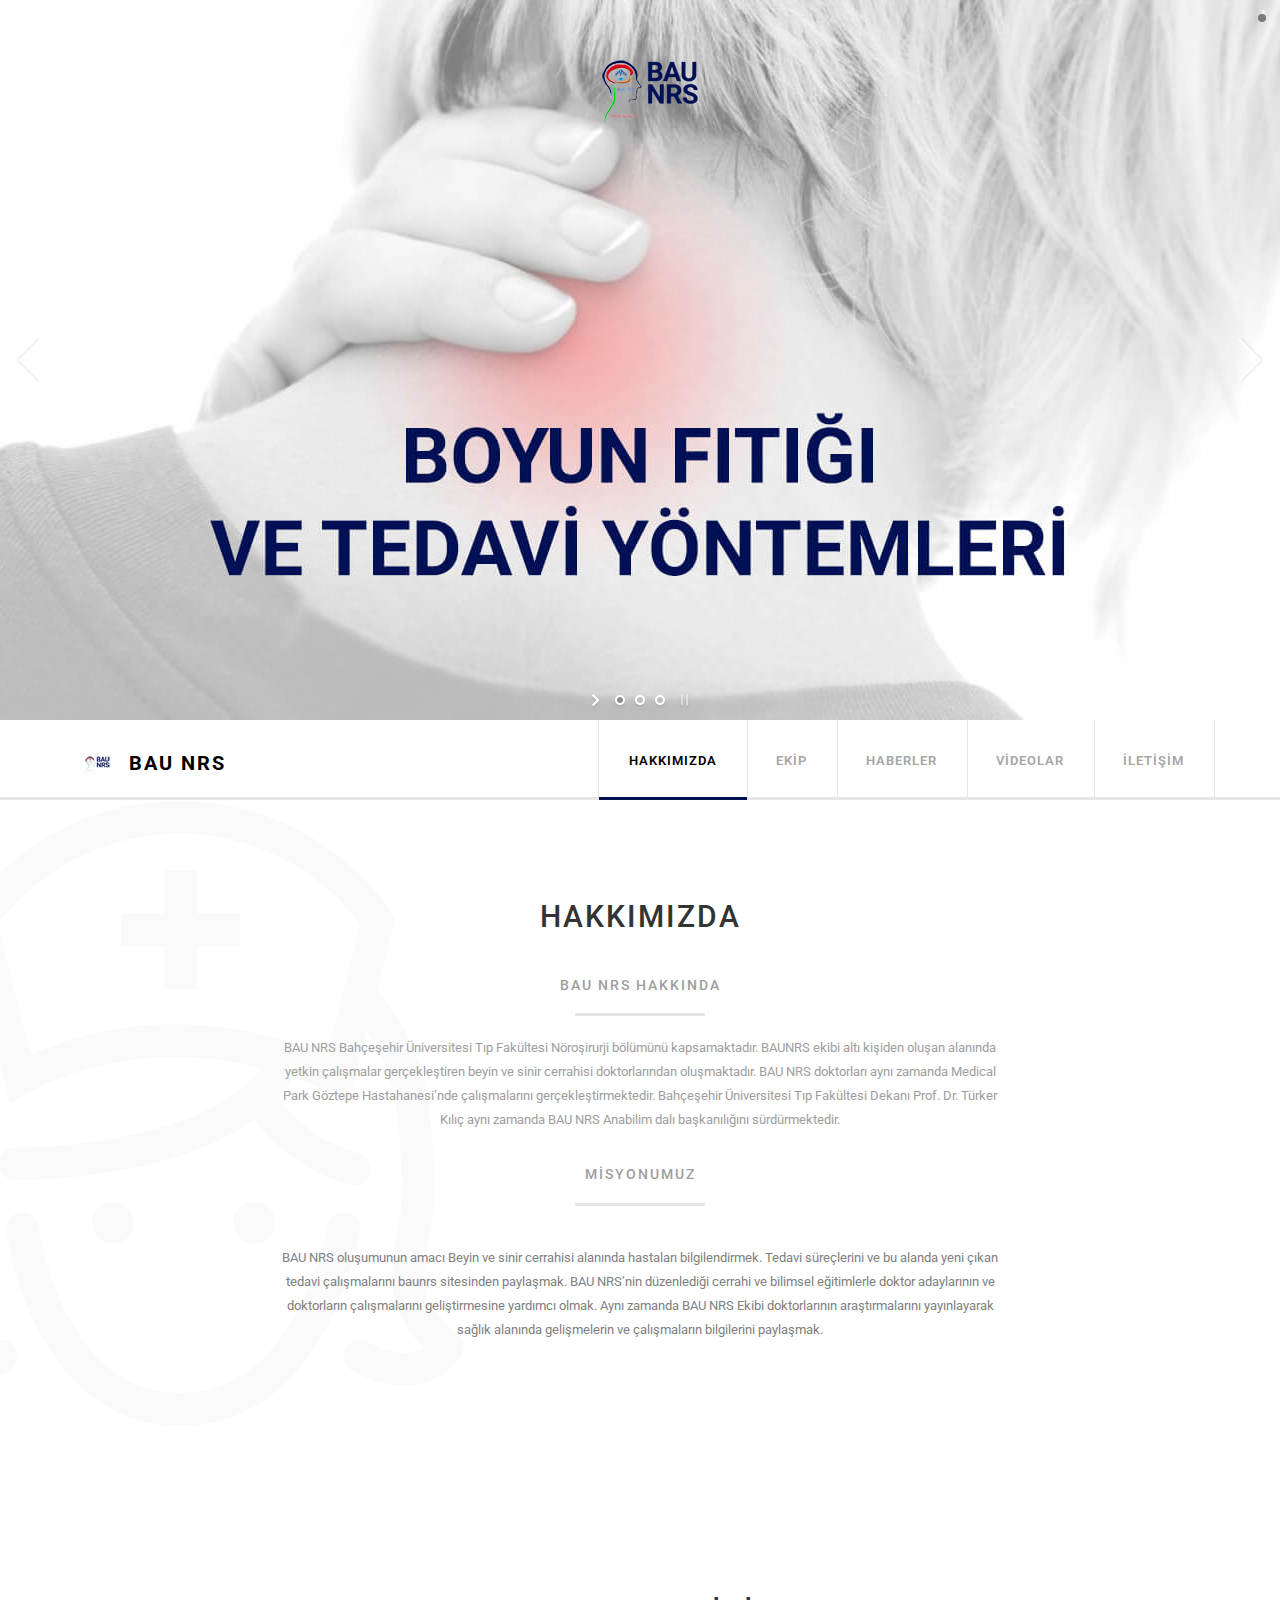
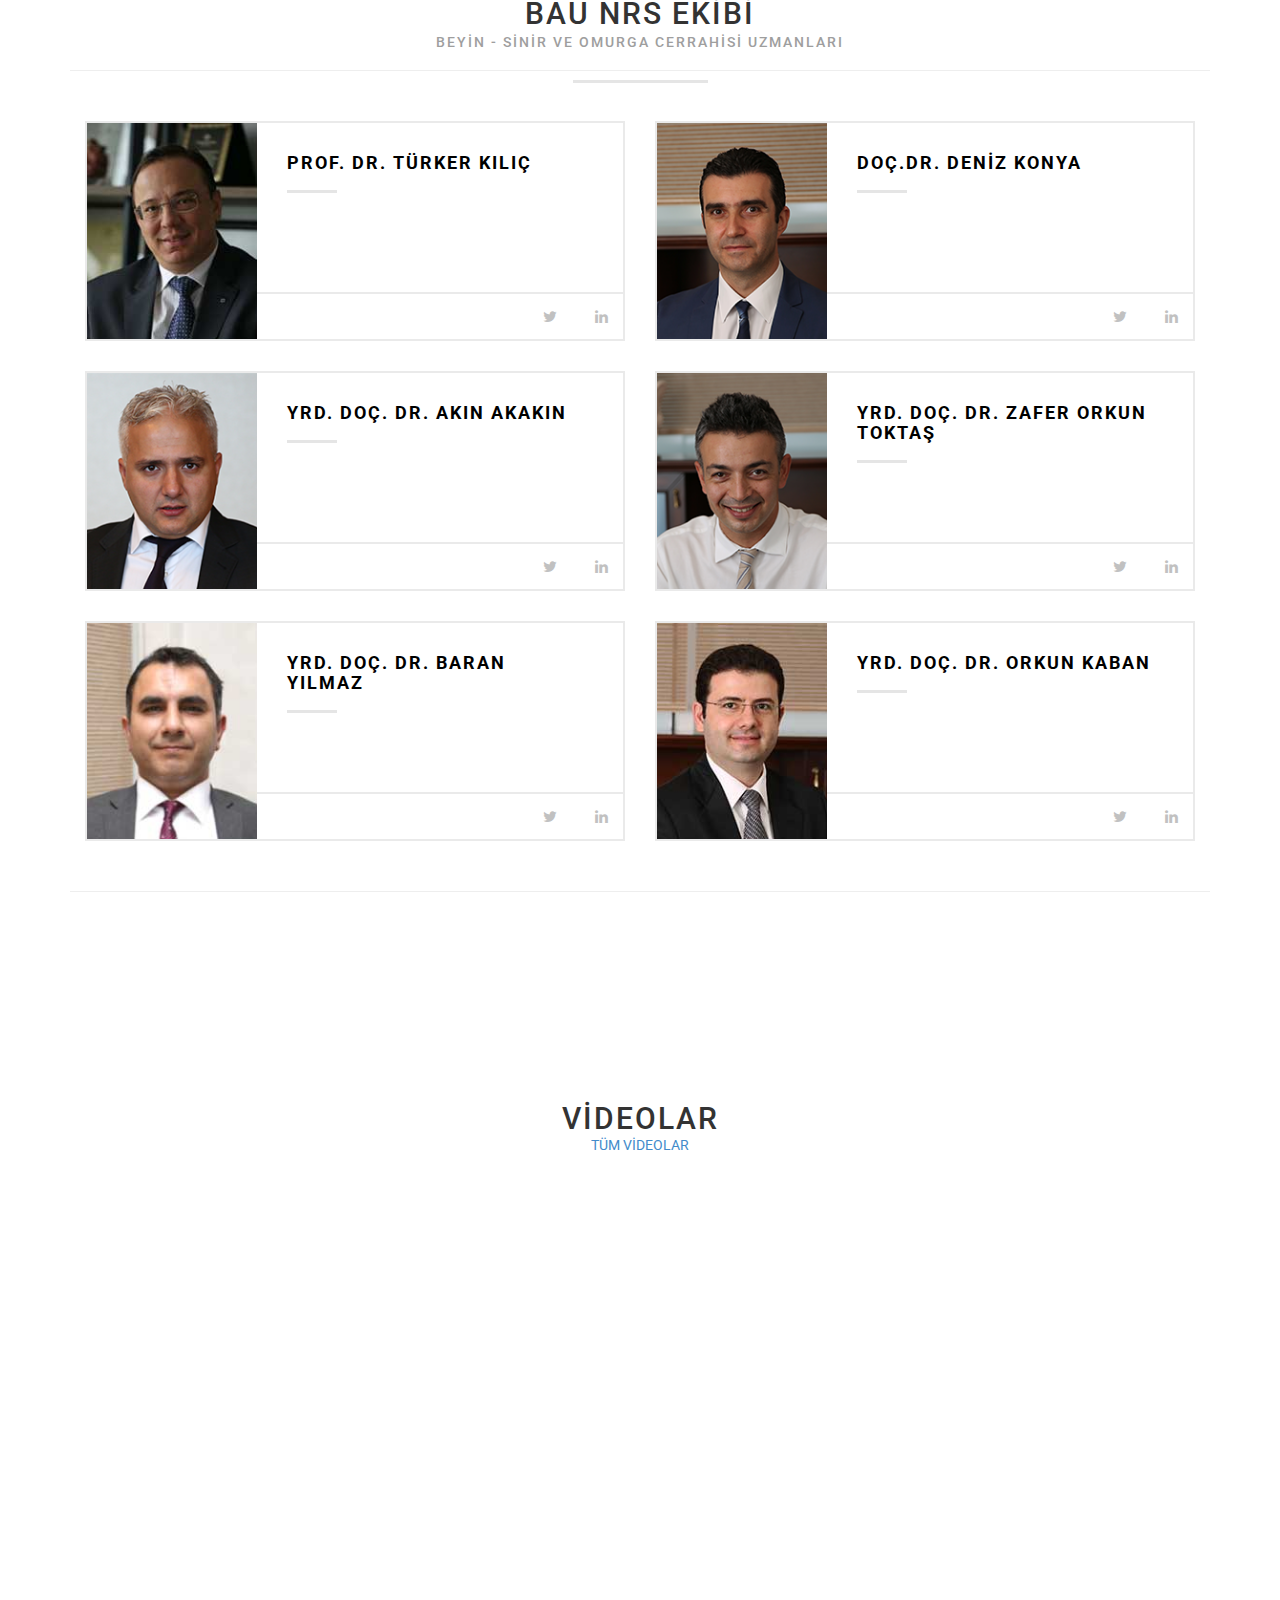
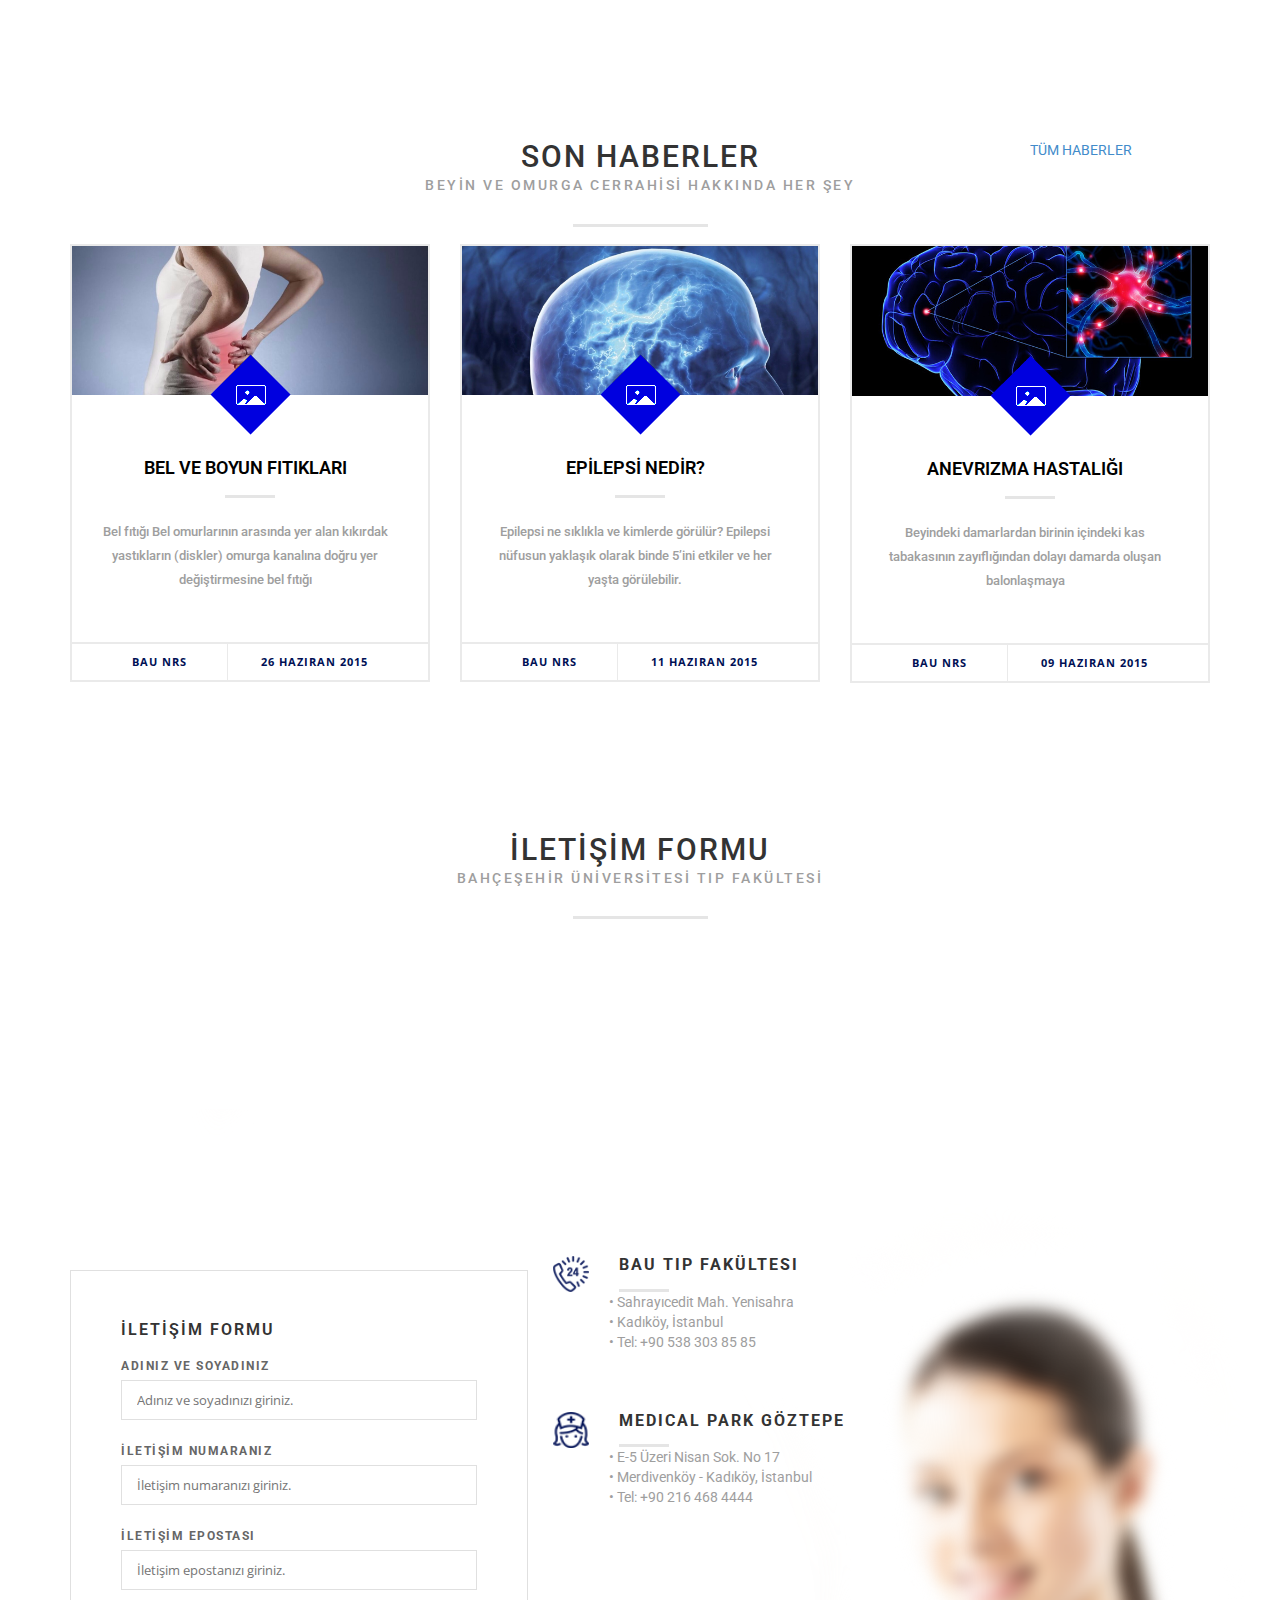
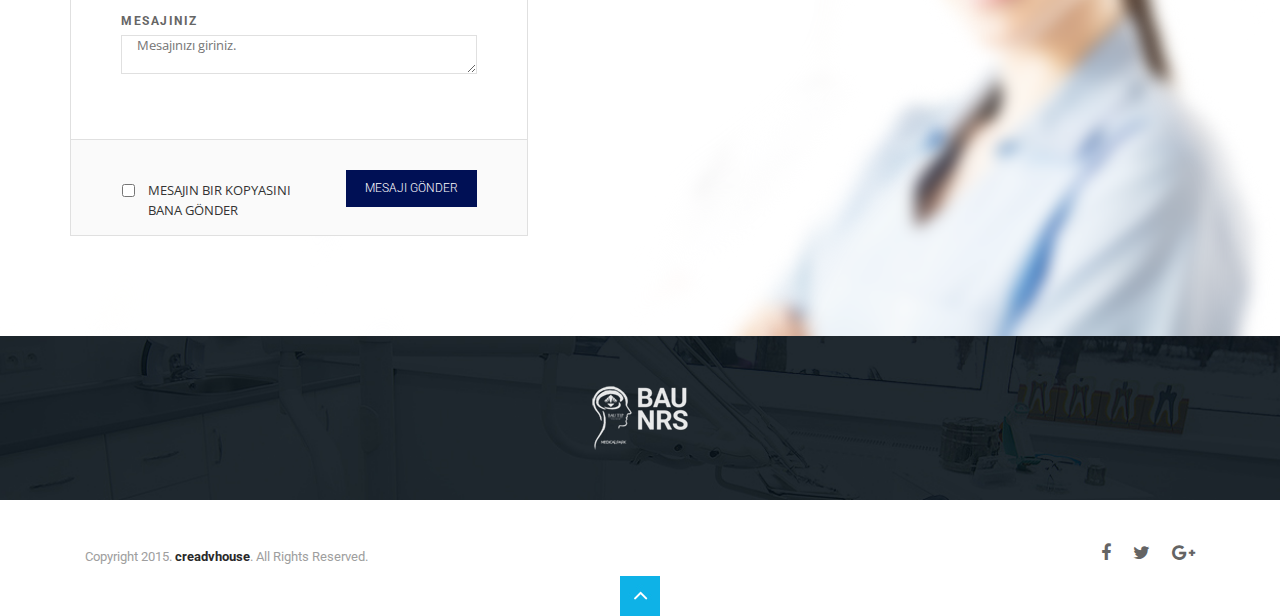
<file: index.html>
﻿<!DOCTYPE html>
<!--[if IE 8]>			<html class="ie ie8"> <![endif]-->
<!--[if IE 9]>			<html class="ie ie9"> <![endif]-->
<!--[if gt IE 9]><!-->	<html> <!--<![endif]-->
<head>

	<!-- Meta -->
	<meta charset="utf-8">
	<meta name="keywords" content="HTML5 Template" />
	<meta name="description" content="Heartify - Responsive HTML5 Landing Page">
	<meta name="author" content="">

	<title>BAU NRS</title>

	<!-- Mobile Metas -->
	<meta name="viewport" content="width=device-width, initial-scale=1.0">

	<!-- Favicons -->
	<link rel="shortcut icon" href="img/favicon.ico">
	<link rel="apple-touch-icon" href="img/apple-touch-icon.png">
	<link rel="apple-touch-icon" sizes="72x72" href="img/apple-touch-icon-72x72.png">
	<link rel="apple-touch-icon" sizes="114x114" href="img/apple-touch-icon-114x114.png">
	<link rel="apple-touch-icon" sizes="144x144" href="img/apple-touch-icon-144x144.png">

	<!-- Website fonts -->
    
       <link href='http://fonts.googleapis.com/css?family=Roboto:900,500,900italic,400italic,100,700italic,300,700,500italic,100italic,300italic,400&subset=latin,latin-ext' rel='stylesheet' type='text/css'>
    
	<link href='http://fonts.googleapis.com/css?family=Raleway:100,200,300,400,500,600,700,800,900' rel='stylesheet' type='text/css'>
	<link href='http://fonts.googleapis.com/css?family=Open+Sans:300,400,600,700' rel='stylesheet' type='text/css'>

	<!-- Vendor CSS Sheets -->
	<link href="assets/vendor/bootstrap/css/bootstrap.min.css" rel="stylesheet">
	<link href="assets/css/style.css" rel="stylesheet">
	<link href="assets/css/responsive-styling.css" rel="stylesheet">
	<link rel="stylesheet" href="assets/vendor/owl-carousel/owl-carousel/owl.carousel.css">
	<link rel="stylesheet" href="assets/vendor/owl-carousel/owl-carousel/owl.theme.css">
	<link href="assets/css/YTPlayer.css" media="all" rel="stylesheet">
	<link rel="stylesheet" href="http://cdnjs.cloudflare.com/ajax/libs/font-awesome/4.1.0/css/font-awesome.min.css">

	<!-- LayerSlider stylesheet -->
	<link rel="stylesheet" href="assets/vendor/layerslider/css/layerslider.css" type="text/css">

	<!--[if lt IE 9]><script src="../../assets/js/ie8-responsive-file-warning.js"></script><![endif]-->
	<!--[if lt IE 9]>
		<script src="https://oss.maxcdn.com/libs/html5shiv/3.7.0/html5shiv.js"></script>
		<script src="https://oss.maxcdn.com/libs/respond.js/1.4.2/respond.min.js"></script>
	<![endif]-->
    
   
</head>
<body>

<!-- Home Section -->
<div class="main-wrapper">
        <div id="home">
            <div id="bg-slider-home">
                <div id="slider-wrapper">
                    <div id="full-slider-wrapper">
                        <div id="layerslider" style="width: 100%; height: 720px; max-width: 100%;">
                            <div onclick="window.location = 'boyun-bel-fitigi.html';" style="cursor:pointer" class="ls-slide" data-ls="slidedelay:8000;transition2d:4;">
                               <img src="assets/img/slider/slide3.jpg" class="ls-bg" alt="Slide background" />
                            </div>

                            <div onclick="window.location = 'gamma-knife.html';" style="cursor:pointer" class="ls-slide" data-ls="slidedelay:8000;transition2d:4;">
                                <img src="assets/img/slider/slide1.jpg" class="ls-bg" alt="Slide background" />
                            </div>
                            <div onclick="window.location = 'epilepsi-nedir.html';" style="cursor:pointer" class="ls-slide" data-ls="slidedelay:9500;transition2d:5;timeshift:-1500;">
                                <img  src="assets/img/slider/slide2.jpg" class="ls-bg" alt="Slide background" />
                            </div>
                            
                        </div>
                    </div>
                </div>
            </div>
            <!--  Background Slider Main ENds -->
            <div class="container bs-main">
                <div class="row">
                    <div class="col-xs-12 col-sm-12 col-md-10 col-md-offset-1 col-lg-10 col-lg-offset-1">
                        <div class="logo hidden-sm hidden-md hidden-lg">
                            <a href="/">
                                <img src="assets/img/logo/heartify-logo.png" alt="Heartify" /></a>
                        </div>
                        <!-- Top Header and Navigation -->
                        <div class="top-header hidden-xs">
                            <div class="top-navigation">
                                <ul class="top-nav list-unstyled list-inline">
                                    
                                    <li class="logo"><a href="/">
                                        <img src="assets/img/logo/heartify-logo.png" alt="BAU NRS" /></a></li>
                                    
                                </ul>
                            </div>
                            <!-- top navigation div -->
                        </div>
                        <!-- top header div -->
                    </div>
                    <!-- Column Count div -->
                </div>
            </div>
	<!-- Home Section -->
	<!-- Sticky & Main Header -->
	<div class="main-header">
		<div class="sticky-header">
			<div class="container">
				<div class="row">
					<div class="col-xs-8 col-sm-4 col-md-4 col-lg-4 pull-left">
						<div class="main-logo">
							<a href="index.html"><img class="pull-left" src="assets/img/logo/heart-icon.png" alt="Heartify"><span>BAU NRS</span></a>
						</div>
					</div>
					<div class="col-xs-4 col-sm-8 col-md-8 col-lg-8">
						<div class="main-navigation hidden-xs">
							<ul class="main-nav list-unstyled list-inline pull-right">
								<li class="active"><a href="#about">HAKKIMIZDA</a></li>
								<li><a href="#team">EKİP</a></li>
								<li><a href="#blog">HABERLER</a></li>
								<li><a href="#pricing">VİDEOLAR</a></li>
								<li><a href="#doctor-info">İLETİŞİM</a></li>
								
							</ul>
						</div>
						<!-- top navigation div -->
						<nav class="navbar navbar-default hidden-sm hidden-md hidden-lg" role="navigation">
							<div class="container-fluid">
								<!-- Brand and toggle get grouped for better mobile display -->
								<div class="navbar-header">
									<button type="button" class="navbar-toggle" data-toggle="collapse" data-target="#navbar-collapse-1">
									<span class="sr-only">Toggle navigation</span>
									<span class="icon-bar"></span>
									<span class="icon-bar"></span>
									<span class="icon-bar"></span>
									</button>
								</div>
								<!-- Collect the nav links, forms, and other content for toggling -->
								<div class="collapse navbar-collapse" id="navbar-collapse-1">
									<ul class="nav navbar-nav">
							
                                <li ><a href="#about">HAKKIMIZDA</a></li>
								<li><a href="#team">EKİP</a></li>
								<li><a href="#blog">HABERLER</a></li>
								<li><a href="#pricing">VİDEOLAR</a></li>
								<li><a href="#doctor-info">İLETİŞİM</a></li>
								
							</ul>
									</ul>
								</div>
								<!-- /.navbar-collapse -->
							</div>
						</nav>
					</div>
				</div>
			</div>
		</div>
	</div>
	<!-- Sticky & Main Header -->
	<!-- About Section -->
	<section id="about" class="about">
                <div class="container">
                    <div class="row">
           <div class="col-xs-12 col-sm-12 col-md-12 col-lg-12">
                            <div class="mission-stat text-center col-md-8 col-md-offset-2 bottom-space-50">
                                <h2>Hakkımızda</h2>      <br />      <br />
                                <h5>BAU NRS Hakkında</h5>
                                <p class="job-stat" style="color:grey font-size:33px">
                                    BAU NRS Bahçeşehir Üniversitesi Tıp Fakültesi Nöroşirurji bölümünü kapsamaktadır. BAUNRS ekibi altı kişiden oluşan alanında yetkin çalışmalar gerçekleştiren beyin ve sinir cerrahisi doktorlarından oluşmaktadır. BAU NRS doktorları aynı zamanda Medical Park Göztepe Hastahanesi’nde çalışmalarını gerçekleştirmektedir. Bahçeşehir Üniversitesi Tıp Fakültesi Dekanı Prof. Dr. Türker Kılıç aynı zamanda BAU NRS Anabilim dalı başkanılığını sürdürmektedir.   </p>
                                    <br />
                               
                                   
                                    <h5>MİSYONUMUZ</h5>
                                    <br />   <p class="job-stat" style="color:grey">
                                    BAU NRS oluşumunun amacı Beyin ve sinir cerrahisi alanında hastaları bilgilendirmek. Tedavi süreçlerini ve bu alanda yeni çıkan tedavi çalışmalarını baunrs sitesinden paylaşmak. BAU NRS’nin düzenlediği cerrahi ve bilimsel eğitimlerle doktor adaylarının ve doktorların çalışmalarını geliştirmesine yardımcı olmak. Aynı zamanda BAU NRS Ekibi doktorlarının araştırmalarını yayınlayarak sağlık alanında gelişmelerin ve çalışmaların bilgilerini paylaşmak.
                                </p>
                            </div>
                    </div>
      </div>  </div>
            </section>
	<!-- About section -->
 <section id="team">
                <div class="container">
                    <div class="row">
                        <div class="col-xs-12 col-sm-12 col-md-8 col-md-offset-2 col-lg-8 col-md-offset-2">
                            <div class="team-stat text-center">
                                <h2>BAU NRS EKİBİ</h2>
                                <h5>BEYİN - SİNİR VE OMURGA CERRAHİSİ UZMANLARI</h5>
                                
                            </div>

                        </div>
                    </div>
                    <hr>
                    <div class="row">
                        <div id="container" class="container team-detail">
                            <div class="item general col-md-6">
                                <div class="team-member">
                                    <a data-toggle="modal" data-target="#myModal" onclick="document.getElementById('iframeDetail').src='/assets/team/turker-kilic-cv-tr.pdf';">
                                        <div class="team-img">
                                            <img src="assets/team/turk.jpg" class="img-responsive" alt="Prof. Dr. Türker Kılıç" />
                                        </div>
                                    </a>
                                    <div class="member-details">
                                       <h6></h6>
                                        <h4>Prof. Dr. Türker Kılıç</h4>
                                    <p></p>
                                        <div class="member-social">
                                            <br />
                                            <ul style="height:20px" class="list-inline list-unstyled pull-right social">
                                                <li><a href="https://twitter.com/turkerkilic" target="_blank"><i class="fa fa-twitter"></i></a></li>
                                                
                                                <li><a href="https://www.linkedin.com/pub/türker-kilic/7a/69b/b20" target="_blank"><i class="fa fa-linkedin"></i></a></li>
                                        <!--  <li><a href="#"><i class="fa fa-google"></i></a></li>-->
                                            </ul>
                                        </div>
                                    </div>
                                </div>
                            </div>
                            <div class="item laboratory col-md-6">
                                <div class="team-member">
                                    <a data-toggle="modal" data-target="#myModal" onclick="document.getElementById('iframeDetail').src='assets/team/doc-dr-deniz-konya.pdf';">
                                        <div class="team-img">
                                            <img src="assets/team/deniz-konya.png" class="img-responsive" alt="" />
                                        </div>
                                    </a>
                                    <div class="member-details">
                                        <h6></h6>
                                        <h4>Doç.Dr. DENİZ Konya</h4>
                                        <p></p>
                                        <div class="member-social">
                                            <br />
                                              <ul style="height:20px" class="list-inline list-unstyled pull-right social">
                                                <li><a href="https://twitter.com/deniz_konya" target="_blank"><i class="fa fa-twitter"></i></a></li>
                                                <li><a href="https://tr.linkedin.com/pub/deniz-konya/22/296/621/tr" target="_blank"><i class="fa fa-linkedin"></i></a></li>
                                                    <!--  <li><a href="#"><i class="fa fa-google"></i></a></li>-->
                                            </ul>
                                        </div>
                                    </div>
                                </div>
                            </div>
                            <div class="item laboratory col-md-6">
                                <div class="team-member">
                                    <a data-toggle="modal" data-target="#myModal" onclick="document.getElementById('iframeDetail').src='assets/team/yrd-doc-akin-akalin.pdf';">
                                        <div class="team-img">
                                            <img src="assets/team/ak-n-akak-n.png" class="img-responsive" alt="" />
                                        </div>
                                    </a>
                                    <div class="member-details">
                                        <h6></h6>
                                        <h4>Yrd. Doç. Dr. Akın AKAKIN</h4>
                                        <p></p>
                                        <div class="member-social">
                                            <br />
                                              <ul style="height:20px" class="list-inline list-unstyled pull-right social">
                                                <li><a href="https://twitter.com/drakinakakin" target="_blank"><i class="fa fa-twitter"></i></a></li>
                                                
                                                <li><a href="https://tr.linkedin.com/pub/akın-akakın/101/b03/565" target="_blank"><i class="fa fa-linkedin"></i></a></li>
                                              <!--  <li><a href="#"><i class="fa fa-google"></i></a></li>-->
                                            </ul>
                                        </div>
                                    </div>
                                </div>
                            </div>
                            <div class="item laboratory col-md-6">
                                <div class="team-member">
                                    <a data-toggle="modal" data-target="#myModal" onclick="document.getElementById('iframeDetail').src='assets/team/yrd-doc-dr-zafer-toktas.pdf';">
                                        <div class="team-img">
                                            <img src="assets/team/zafer-tokta-.png" class="img-responsive" alt="" />
                                        </div>
                                    </a>
                                    <div class="member-details">
                                        <h6></h6>
                                        <h4>Yrd. Doç. Dr. Zafer Orkun Toktaş</h4>
                                        <p></p>
                                        <div class="member-social">
                                            <br />
                                              <ul style="height:20px" class="list-inline list-unstyled pull-right social">
                                                <li><a href="https://twitter.com/drzafertoktas" target="_blank"><i class="fa fa-twitter"></i></a></li>
                                                
                                                <li><a href="https://tr.linkedin.com/pub/zafer-toktas/6b/636/4b5
" target="_blank"><i class="fa fa-linkedin"></i></a></li>
                                                   <!--  <li><a href="#"><i class="fa fa-google"></i></a></li>-->
                                            </ul>
                                        </div>
                                    </div>
                                </div>
                            </div>
                             <div class="item laboratory col-md-6">
                                <div class="team-member">
                                    <a data-toggle="modal" data-target="#myModal" onclick="return; document.getElementById('iframeDetail').src='assets/team/dr-baran-yilmaz.pdf';">
                                        <div class="team-img">
                                            <img src="assets/team/dr-baran.yilmaz.jpg" class="img-responsive" alt="" />
                                        </div>
                                    </a>
                                    <div class="member-details">
                                        <h6></h6>
                                        <h4>Yrd. Doç. Dr. Baran Yılmaz</h4>
                                        <p></p>
                                        <div class="member-social">
                                            <br />
                                              <ul style="height:20px" class="list-inline list-unstyled pull-right social">
                                                <li><a href="https://twitter.com/dr_baranyilmaz"><i class="fa fa-twitter"></i></a></li>
                                                
                                                <li><a href="https://tr.linkedin.com/pub/baran-yılmaz/63/8/2b3" target="_blank"><i class="fa fa-linkedin"></i></a></li>
                                              <!--  <li><a href="#"><i class="fa fa-google"></i></a></li>-->
                                            </ul>
                                        </div>
                                    </div>
                                </div>
                            </div>
                            <div class="item laboratory col-md-6">
                                <div class="team-member">
                                    <a data-toggle="modal" data-target="#myModal" onclick="return; document.getElementById('iframeDetail').src='/assets/team/yrd-doc-dr-orkun_kaban.pdf';">
                                        <div class="team-img">
                                            <img src="assets/team/dr-orkun-kaban.jpg" class="img-responsive" alt="" />
                                        </div>
                                    </a>
                                    <div class="member-details">
                                        <h6></h6>
                                        <h4>Yrd. Doç. Dr. Orkun Kaban</h4>
                                        <p></p>
                                        <div class="member-social">
                                            <br />
                                              <ul style="height:20px" class="list-inline list-unstyled pull-right social">
                                                <li><a href="https://www.twitter.com/orkunkoban
"><i class="fa fa-twitter"></i></a></li>
                                                
                                                <li><a href="https://tr.linkedin.com/pub/orkun-koban/100/814/43
"><i class="fa fa-linkedin"></i></a></li>
                                      <!--  <li><a href="#"><i class="fa fa-google"></i></a></li>-->
                                            </ul>
                                        </div>
                                    </div>
                                </div>
                            </div>
                           
                        </div>
                    </div>
                    <hr>
                </div>
            </section>
	
	
	<!-- Doctor Section  -->
	
	<!-- Doctor Section  -->

	<!-- Services Section -->
	
	
	<!-- Blog Section  -->

	
 <section id="pricing">
                <div class="container">
                    <div class="row">
                        <div class="col-xs-12 col-md-8 col-md-offset-2 col-lg-8 col-lg-offset-2">
                            <div class="blog-stat text-center">
                                <h2>VİDEOLAR</h2>
                                <div class="bottom-space-50"><a href="videolar.html">TÜM VİDEOLAR</a></div>
                            </div>
                        </div>
                    </div></div>
                 <div class="container">
                <div class="row">
                    <div class="col-md-12">

                        <ul class="projects-wrap">
                            
                                    <li>
                                        <img class="img-responsive" alt="" />
                                        <iframe class="overlayVideo" height="300" src="https://www.youtube.com/embed/9T46g9OUr8s" frameborder="0" allowfullscreen></iframe>
                                    </li>
                                
                                    <li>
                                        <img  class="img-responsive" alt="" />
                                        <iframe class="overlayVideo" height="300" src="https://www.youtube.com/embed/azlwu4rvfoA" frameborder="0" allowfullscreen></iframe>
                                    </li>
                                
                                    <li>
                                        <img  class="img-responsive" alt="" />
                                        <iframe class="overlayVideo" height="300" src="https://www.youtube.com/embed/biyDgO-Fll4
" frameborder="0" allowfullscreen></iframe>
                                    </li>
                                
                                    <li>
                                        <img  class="img-responsive" alt="" />
                                        <iframe class="overlayVideo" height="300" src="https://www.youtube.com/embed/csyAiZill2I" frameborder="0" allowfullscreen></iframe>
                                    </li>
                                
                            
                        </ul>
                    </div>
                </div> </div>  
            </section>
	<!-- twitter Section -->

	<!-- Contact form section -->
	 <!-- Blog Section  -->
            <div class="clearfix"></div>
           <section id="blog" class="blog2">
		<div class="container">
            
			<div class="row">
				<div class="col-xs-12 col-md-8 col-md-offset-2 col-lg-8 col-lg-offset-2">
					<div class="blog-stat text-center">
						<h2>SON HABERLER</h2>
						<h5>BEYİN VE OMURGA CERRAHİSİ HAKKINDA HER ŞEY</h5>
						
					</div>
                    
				</div>   <a href="haberler.html">TÜM HABERLER</a>
				<div id="blog-posts">
					<div class="col-xs-12 col-sm-6 col-md-4 col-lg-4">
						<div class="blog-post">
							<div class="post-img">
								<img src="assets/img/blog/29.jpg" class="img-responsive" alt="" />
								<img class="ab-icon" src="assets/img/blog/post-icon.png" alt="" />
							</div>
							<div class="info-col">
								<a href="boyun-bel-fitigi.html">
									<h5>BEL VE BOYUN FITIKLARI</h5>
								</a>
								<p>Bel fıtığı Bel omurlarının arasında yer alan kıkırdak yastıkların (diskler) omurga kanalına doğru yer değiştirmesine bel fıtığı   </p>
							</div>
							<ul class="list-inline list-unstyled post-nav">
								<li class="post-links"><a href=""><i class="icon-user"></i> BAU NRS</a></li>
								<li class="post-links"><a href=""><i class="icon-calendar"></i> 26 Haziran 2015</a></li>
							</ul>
						</div>
					</div>
					<div class="col-xs-12 col-sm-6 col-md-4 col-lg-4">
						<div class="blog-post">
							<div class="post-img">
								<img src="assets/img/blog/28.jpg" class="img-responsive" alt="" />
								<img class="ab-icon" src="assets/img/blog/post-icon.png" alt="" />
							</div>
							<div class="info-col">
								<a href="epilepsi-nedir.html">
									<h5>EPİLEPSİ NEDİR?</h5>
								</a>
								<p>Epilepsi ne sıklıkla ve kimlerde görülür? Epilepsi nüfusun yaklaşık olarak binde 5’ini etkiler ve her yaşta görülebilir.</p>
							</div>
							<ul class="list-inline list-unstyled post-nav">
								<li class="post-links"><a href=""><i class="icon-user"></i> BAU NRS</a></li>
								<li class="post-links"><a href=""><i class="icon-calendar"></i> 11 Haziran 2015</a></li>
							</ul>
						</div>
					</div>
					<div class="col-xs-12 col-sm-6 col-md-4 col-lg-4">
						<div class="blog-post">
							<div class="post-img">
								<img src="assets/img/blog/4.jpg" class="img-responsive" alt="" />
								<img class="ab-icon" src="assets/img/blog/post-icon.png" alt="" />
							</div>
							<div class="info-col">
								<a href="beyin-anevrizma-hastaligi.html">
									<h5>Anevrizma Hastalığı </h5>
								</a>
								<p>  Beyindeki damarlardan birinin içindeki kas tabakasının zayıflığından dolayı damarda oluşan balonlaşmaya</p>
							</div>
							<ul class="list-inline list-unstyled post-nav">
								<li class="post-links"><a href=""><i class="icon-user"></i> BAU NRS</a></li>
								<li class="post-links"><a href=""><i class="icon-calendar"></i> 09 Haziran 2015</a></li>
							</ul>
						</div>
					</div>
				</div>
			</div>
		</div>

	</section>
	<!-- Contact form section -->

	
    
    <section id="doctor-info">
		<div class="container">
			<div class="row">
				<div class="col-xs-12 col-md-8 col-md-offset-2 col-lg-8 col-lg-offset-2">
					<div class="blog-stat text-center">
						<h2>İLETİŞİM FORMU</h2>
						<h5>BAHÇEŞEHİR ÜNİVERSİTESİ TIP FAKÜLTESİ</h5>
				<div id='googleharitasi' class='col-md-12' >
                        
                        					<div class="blog-stat text-center">
					
					<br />
                        
                        <script type="text/javascript" src="http://maps.google.com/maps/api/js?sensor=false"></script>
                                    <div id="maps" class="col-md-12" style="height: 300px;"></div>
                                    <style>
                                        #maps img {
                                            max-width: none !important;
                                            background: none !important;
                                        }
                                    </style>
                                    <a class="google-map-code" href="#" id="get-map-data"></a>

                                    <script type="text/javascript">
                                        function init_map() {
                                            var myOptions = { zoom: 14, center: new google.maps.LatLng(40.979793, 29.079877), mapTypeId: google.maps.MapTypeId.ROADMAP };
                                            map = new google.maps.Map(document.getElementById("maps"), myOptions);
                                            marker = new google.maps.Marker({ map: map, position: new google.maps.LatLng(40.979793, 29.079877) });
                                            infowindow = new google.maps.InfoWindow({ content: "BAU Tıp Fakultesi" });
                                            google.maps.event.addListener(marker, "click", function () { infowindow.open(map, marker); }); infowindow.open(map, marker);
                                        } google.maps.event.addDomListener(window, 'load', init_map);</script>
                                    <!-- google map -->
                        
					</div>
                        </div>
					</div>
				</div>
			</div>
			<div class="row">
				<div class="col-md-5">
					<form class="appointment-form">
						<h4>İLETİŞİM FORMU</h4>
						
						<label>ADINIZ VE SOYADINIZ</label>
						<input type="text" id='isim' name='isim'  placeholder="Adınız ve soyadınızı giriniz.">
						<label>İLETİŞİM NUMARANIZ</label>
						<input type="text" name='telefon' id='telefon'placeholder="İletişim numaranızı giriniz.">
						<label>İLETİŞİM EPOSTASI</label>
						<input type="text" name='posta' id='posta' placeholder="İletişim epostanızı giriniz.">
                        <label>Mesajınız</label>
                                        <textarea id='metin' name="metin" rows="2" cols="20" id="metin" placeholder="Mesajınızı giriniz.">
</textarea>
						<div class="row">
			
						</div>

						<div class="space20"></div>
						<div class="clearfix"></div>
						<div class="space20"></div>
						<div class="submit-wrap row">
							<div class="col-md-7 cbox">
								<input type="checkbox"><span>MESAJIN BIR KOPYASINI BANA GÖNDER</span>
							</div>
							<div class="col-md-5">
								<button class="gonder" type="button">MESAJI GÖNDER</button>
							</div>
						</div>
					</form>
				</div>
				<div class="col-md-4">
					<div class="row">
						<div class="col-xs-12 col-sm-12 col-md-12 col-lg-12 services-info">
							<img class="pull-left icon" src="assets/img/icons/icon-1.png" alt="icon" />
							<div class="info-col">
								<h5>BAU TIP FAKÜLTESI</h5>
								
                                    
                                 <ul style='list-style: none;'>
    <li class='bizimli'>Sahrayıcedit Mah. Yenisahra</li>
    <li class='bizimli'>Kadıköy, İstanbul</li>
    <li class='bizimli'>Tel: +90 538 303 85 85</li>
    
  </ul>   
                                    
                         
							</div>
						</div>
						<div class="col-xs-12 col-sm-12 col-md-12 col-lg-12 services-info">
							<img class="pull-left icon" src="assets/img/icons/icon-5.png" alt="icon" />
							<div class="info-col">
								<h5>MEDICAL PARK GÖZTEPE</h5>
                                
                                     
                                 <ul style='list-style: none;'>
    <li class='bizimli'>E-5 Üzeri Nisan Sok. No 17 </li>
    <li class='bizimli'>Merdivenköy - Kadıköy, İstanbul</li>
    <li class='bizimli'>Tel: +90 216 468 4444</li>
     <!--<li class='bizimli'>Faks	:+90 216 468 45 67</li>       -->                 
                                
    
  </ul>   
                                    
					

                                
                                
                                
							</div>
						</div>
				
					</div>
				</div>
				<div class="col-md-3">
				</div>
			</div>
		</div>
	</section>
	<!-- Appointment Form Section -->

	<div class="footer2">
		<img src="assets/img/logo/heartify-logo-lite.png" alt=""/>
	</div>

	<!-- Footer Section  -->
	<div class="footer2-bottom">
		<div class="container">
			<div class="col-md-6">
				<p>Copyright 2015. <a href='http://creadvhouse.com' target='_blank'><b>creadvhouse</b></a>. All Rights Reserved.</p>
			</div>
			<div class="col-md-6">
				<ul class="footer-social">
					<li><a href="https://www.facebook.com/baunrs?_rdr=p"><i class="fa fa-facebook"></i></a></li>
					<li><a href="https://twitter.com/baunrs"><i class="fa fa-twitter"></i></a></li>
					<li><a href="https://plus.google.com/112724211330262611929/posts"><i class="fa fa-google-plus"></i></a></li>
					
				</ul>
			</div>
			<a href="javascript:void(0)" class="bttop"><img src="assets/img/backtotop.jpg" alt=""/></a>
		</div>
	</div>
	<!-- Footer Section  -->

</div>
</div>

<!-- Modal -->
 <div class="modal fade" id="myModal" role="dialog" aria-hidden="true">
        <div class="modal-dialog">
            <div class="modal-content" style="height: 600px">
                <div class="modal-body" style="height: 600px">
                    <iframe id="iframeDetail" class="col-md-12 col-lg-12" style="height: 500px" src="#"></iframe>
                </div>
            </div>
            <!-- /.modal-content -->
		<!-- /.modal-content -->
	</div>
	<!-- /.modal-dialog -->
</div>
<!-- /.modal -->

<!-- Bootstrap core JavaScript
================================================== -->
<!-- Placed at the end of the document so the pages load faster -->
<script src="assets/js/jquery-1.9.1.min.js"></script>
<script src="assets/vendor/layerslider/js/greensock.js" type="text/javascript"></script>
<script src="assets/vendor/layerslider/js/layerslider.transitions.js" type="text/javascript"></script>
<script src="assets/vendor/layerslider/js/layerslider.kreaturamedia.jquery.js" type="text/javascript"></script>

  <script type="text/javascript">
            $(document).ready(function(){
                // gonder class'li buton click edildiginde yani tiklanildiginda
                
                $('#form').submit(function () {
 sendContactForm();
 return false;
});
                
                $('.gonder').click(function(){
                    
                    var adi = $('#isim').val();
                    var posta = $('#posta').val();
                    var telefon= $('#telefon').val();
                    var mesaj = $('#metin').val();
                    
                   
                    if(adi.length > 2)
                    {
                    
                        if(posta.length > 5)
                            {   
                                if(mesaj.length > 6)
                                    {  if(mesaj.length > 6)
                                    {
                                      
                                        $.post("gonder.php",{adi:adi,posta:posta,mesaj:mesaj,telefon:telefon},function(donenVeri){
                                           alert('Mailiniz Gönderildi.'); 
                                        });
                                    
                                      }else
                                           alert("Lütfen geçerli bir telefon numarası giriniz.");
                                    }else
                                        alert("Lütfen mesaj\u0131n\u0131z\u0131 giriniz");
                            }else
                                alert("Lütfen email adresinizi giriniz.")
                    }else
                        alert("Lütfen ad\u0131n\u0131z\u0131 ve soyad\u0131n\u0131z\u0131 giriniz.");
                });
            });
        </script>
<script>
	jQuery("#layerslider").layerSlider({
		responsive: false,
		responsiveUnder: 1280,
		layersContainer: 1280,
		pauseOnHover: false,
		autoPlayVideos: false,
		skinsPath: 'assets/vendor/layerslider/skins/'
	});
</script>
<script>
	jQuery('.bttop').click(function(){
		jQuery('html, body').animate({scrollTop:0}, 'slow');
	});
</script>
<script src="assets/vendor/bootstrap/js/bootstrap.min.js"></script>
<script src="assets/vendor/owl-carousel/owl-carousel/owl.carousel.js"></script>
<script src="assets/vendor/isotope/isotope.pkgd.min.js"></script>
<script src="assets/vendor/waypoint-sticky-nav/waypoints.js"></script>
<script src="assets/vendor/waypoint-sticky-nav/waypoints-sticky.min.js"></script>
<script src="assets/js/custom-scripts.js"></script>

</body>
</html>
</file>
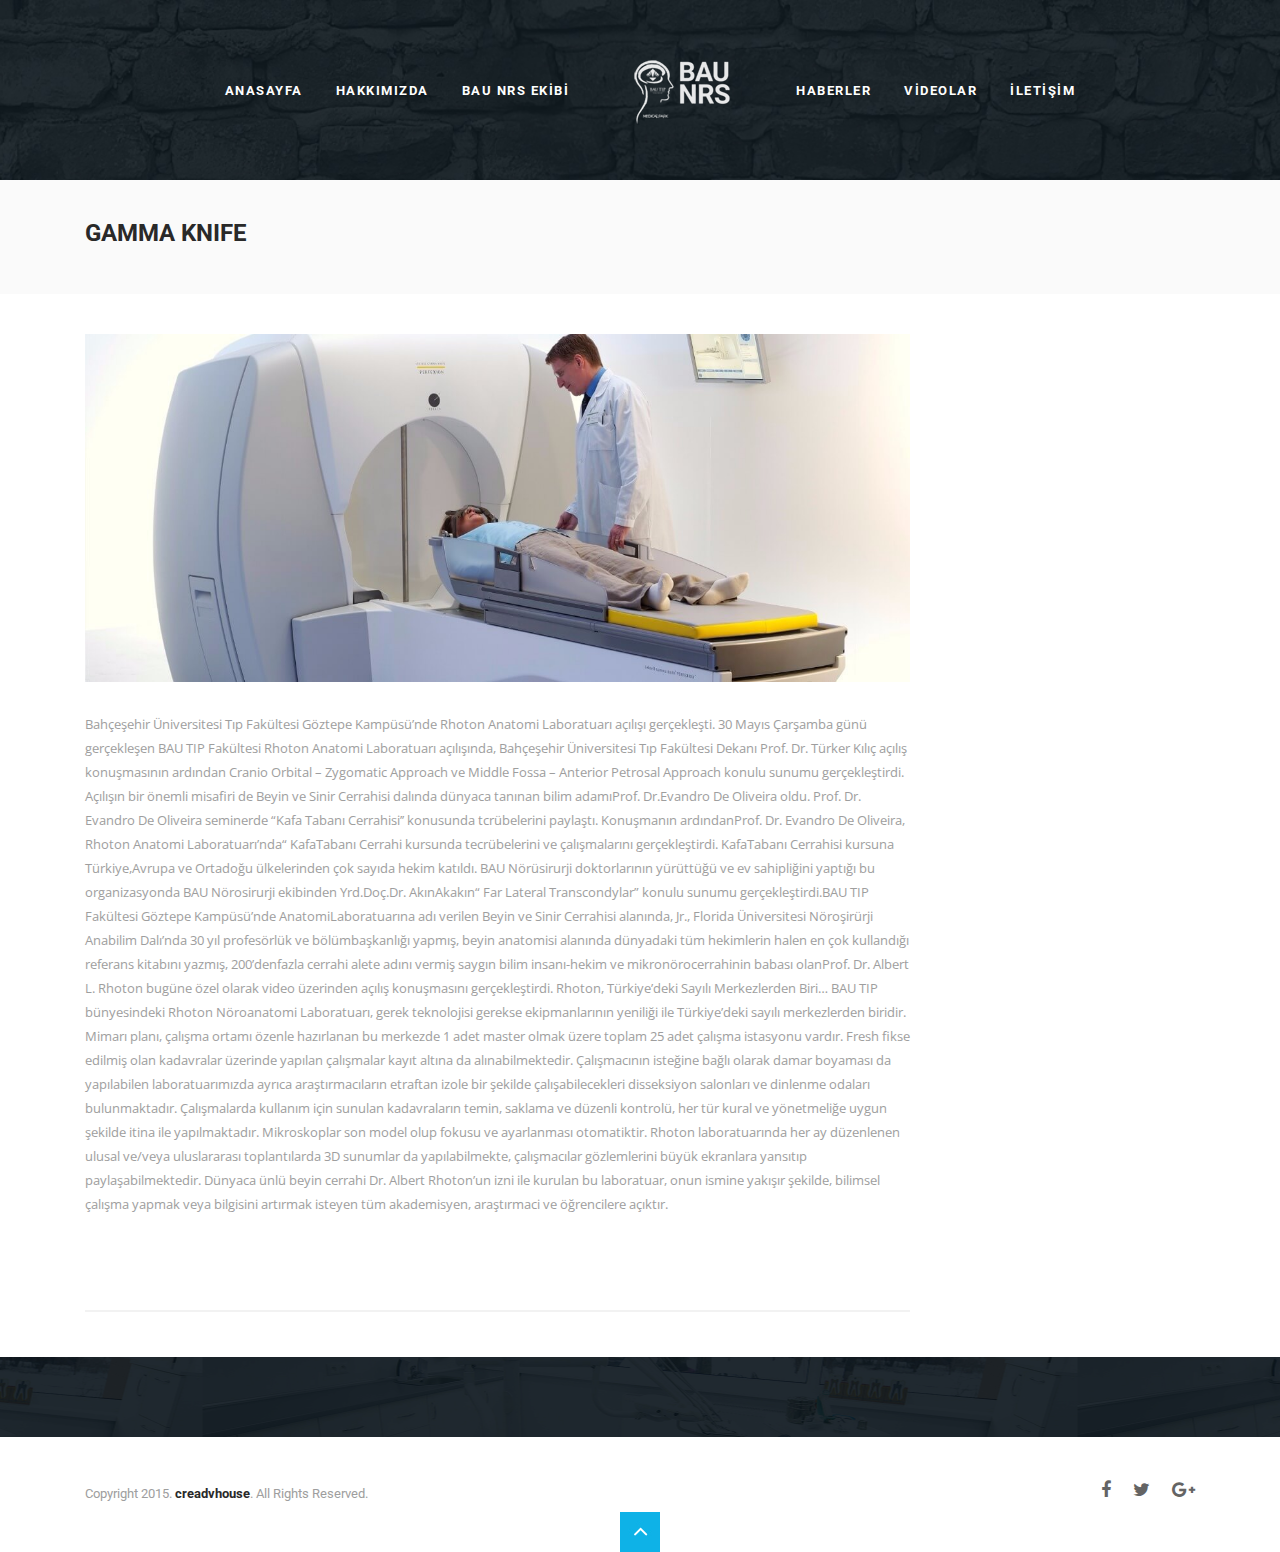
<file: bau-tipta-beyin-firtinasi-esti.html>
<!DOCTYPE html>
<!--[if IE 8]>			<html class="ie ie8"> <![endif]-->
<!--[if IE 9]>			<html class="ie ie9"> <![endif]-->
<!--[if gt IE 9]><!-->	<html> <!--<![endif]-->
<head>

	<!-- Meta -->
	<meta charset="utf-8">
	<meta name="keywords" content="HTML5 Template" />
	<meta name="description" content="Heartify - Responsive HTML5 Landing Page">
	<meta name="author" content="">

	<title>BAU NRS</title>

	<!-- Mobile Metas -->
	<meta name="viewport" content="width=device-width, initial-scale=1.0">

	<!-- Favicons -->
	<link rel="shortcut icon" href="img/favicon.ico">
	<link rel="apple-touch-icon" href="img/apple-touch-icon.png">
	<link rel="apple-touch-icon" sizes="72x72" href="img/apple-touch-icon-72x72.png">
	<link rel="apple-touch-icon" sizes="114x114" href="img/apple-touch-icon-114x114.png">
	<link rel="apple-touch-icon" sizes="144x144" href="img/apple-touch-icon-144x144.png">

       <link href='http://fonts.googleapis.com/css?family=Roboto:900,500,900italic,400italic,100,700italic,300,700,500italic,100italic,300italic,400&subset=latin,latin-ext' rel='stylesheet' type='text/css'>
	<!-- Website fonts -->
	<link href='http://fonts.googleapis.com/css?family=Raleway:100,200,300,400,500,600,700,800,900' rel='stylesheet' type='text/css'>
	<link href='http://fonts.googleapis.com/css?family=Open+Sans:300,400,600,700' rel='stylesheet' type='text/css'>

	<!-- Vendor CSS Sheets -->
	<link rel="stylesheet" href="assets/css/fonts/font-awesome.min.css">
	<link href="assets/vendor/bootstrap/css/bootstrap.min.css" rel="stylesheet">
	<link href="assets/css/style.css" rel="stylesheet">
	<link href="assets/css/responsive-styling.css" rel="stylesheet">
	<link rel="stylesheet" href="assets/vendor/owl-carousel/owl-carousel/owl.carousel.css">
	<link rel="stylesheet" href="assets/vendor/owl-carousel/owl-carousel/owl.theme.css">
	<link href="assets/css/YTPlayer.css" media="all" rel="stylesheet">
	<link href="http://cdnjs.cloudflare.com/ajax/libs/font-awesome/4.1.0/css/font-awesome.min.css" media="all" rel="stylesheet">
	<link rel="stylesheet" href="assets/vendor/layerslider/css/layerslider.css" type="text/css">

	<!--[if lt IE 9]><script src="../../assets/js/ie8-responsive-file-warning.js"></script><![endif]-->
	<!--[if lt IE 9]>
		<script src="https://oss.maxcdn.com/libs/html5shiv/3.7.0/html5shiv.js"></script>
		<script src="https://oss.maxcdn.com/libs/respond.js/1.4.2/respond.min.js"></script>
	<![endif]-->

</head>
<body id="blog-content">

<!-- Home Section -->
<div class="main-wrapper">
	<div id="home">
		<div id="bg-slider-home" class="bsh">
		</div>
		<!--  Background Slider Main ENds -->
		<div class="container bs-main">
			<div class="row">
				<div class="col-xs-12 col-sm-12 col-md-10 col-md-offset-1 col-lg-10 col-lg-offset-1">
					<div class="logo hidden-sm hidden-md hidden-lg"><a href="index.html"><img src="assets/img/logo/heartify-logo-lite.png" alt="Heartify" /></a></div>
					<!-- Top Header and Navigation -->
					<div class="top-header hidden-xs">
						<div class="top-navigation">
							<ul class="top-nav list-unstyled list-inline">
								<li><a href="index.html#home">Anasayfa</a></li>
								<li><a href="index.html#about">HAKKIMIZDA</a></li>
								<li><a href="index.html#team">BAU NRS EKİBİ</a></li>
								<li class="logo"><a href="index.html"><img src="assets/img/logo/heartify-logo-lite.png" alt="Heartify" /></a></li>
								<li><a href="index.html#blog">HABERLER</a></li>
								<li><a href="index.html#pricing">VİDEOLAR</a></li>
								<li><a href="#contact">İLETİŞİM</a></li>
							</ul>
						</div>
						<!-- top navigation div -->
					</div>
					<!-- top header div -->
				</div>
				<!-- Column Count div -->
			</div>
		</div>
	</div>
	<!-- Home Section -->
</div>
<div class="page-head">
	<div class="container">
		<div class="col-md-9">
			<h3>GAMMA KNIFE </h3>
		
		</div>
		
	</div>
</div>
<div class="blog-content">
	<div class="container">
		<div class="col-md-9">
			<article>
				<img src="assets/img/blog/30.jpg" class="img-responsive" alt=""/>
				<div class="bottom-space-30"></div>
				<div class="clearfix"></div>
			<p>
           Bahçeşehir Üniversitesi Tıp Fakültesi Göztepe Kampüsü’nde Rhoton Anatomi Laboratuarı açılışı gerçekleşti. 30 Mayıs Çarşamba günü gerçekleşen BAU TIP Fakültesi Rhoton Anatomi Laboratuarı açılışında, Bahçeşehir Üniversitesi Tıp Fakültesi Dekanı Prof. Dr. Türker Kılıç açılış konuşmasının ardından Cranio Orbital – Zygomatic Approach ve Middle Fossa – Anterior Petrosal Approach konulu sunumu gerçekleştirdi. Açılışın bir önemli misafiri de Beyin ve Sinir Cerrahisi dalında dünyaca tanınan bilim adamıProf. Dr.Evandro De Oliveira oldu. Prof. Dr. Evandro De Oliveira seminerde “Kafa Tabanı Cerrahisi’’ konusunda tcrübelerini paylaştı. Konuşmanın ardındanProf. Dr. Evandro De Oliveira, Rhoton Anatomi Laboratuarı’nda“ KafaTabanı Cerrahi kursunda tecrübelerini ve çalışmalarını gerçekleştirdi. KafaTabanı Cerrahisi kursuna Türkiye,Avrupa ve Ortadoğu ülkelerinden çok sayıda hekim katıldı. BAU Nörüsirurji doktorlarının yürüttüğü ve ev sahipliğini yaptığı bu organizasyonda BAU Nörosirurji ekibinden Yrd.Doç.Dr. AkınAkakın“ Far Lateral Transcondylar” konulu sunumu gerçekleştirdi.BAU TIP Fakültesi Göztepe Kampüsü’nde AnatomiLaboratuarına adı verilen Beyin ve Sinir Cerrahisi alanında, Jr., Florida Üniversitesi Nöroşirürji Anabilim Dalı’nda 30 yıl profesörlük ve bölümbaşkanlığı yapmış, beyin anatomisi alanında dünyadaki tüm hekimlerin halen en çok kullandığı referans kitabını yazmış, 200’denfazla cerrahi alete adını vermiş saygın bilim insanı-hekim ve mikronörocerrahinin babası olanProf. Dr. Albert L. Rhoton bugüne özel olarak video üzerinden açılış konuşmasını gerçekleştirdi. Rhoton, Türkiye’deki Sayılı Merkezlerden Biri… BAU TIP bünyesindeki Rhoton Nöroanatomi Laboratuarı, gerek teknolojisi gerekse ekipmanlarının yeniliği ile Türkiye’deki sayılı merkezlerden biridir. Mimarı planı, çalışma ortamı özenle hazırlanan bu merkezde 1 adet master olmak üzere toplam 25 adet çalışma istasyonu vardır. Fresh fikse edilmiş olan kadavralar üzerinde yapılan çalışmalar kayıt altına da alınabilmektedir. Çalışmacının isteğine bağlı olarak damar boyaması da yapılabilen laboratuarımızda ayrıca araştırmacıların etraftan izole bir şekilde çalışabilecekleri disseksiyon salonları ve dinlenme odaları bulunmaktadır. Çalışmalarda kullanım için sunulan kadavraların temin, saklama ve düzenli kontrolü, her tür kural ve yönetmeliğe uygun şekilde itina ile yapılmaktadır. Mikroskoplar son model olup fokusu ve ayarlanması otomatiktir. Rhoton laboratuarında her ay düzenlenen ulusal ve/veya uluslararası toplantılarda 3D sunumlar da yapılabilmekte, çalışmacılar gözlemlerini büyük ekranlara yansıtıp paylaşabilmektedir. Dünyaca ünlü beyin cerrahi Dr. Albert Rhoton’un izni ile kurulan bu laboratuar, onun ismine yakışır şekilde, bilimsel çalışma yapmak veya bilgisini artırmak isteyen tüm akademisyen, araştırmaci ve öğrencilere açıktır.


				<div class="bottom-space-30"></div>
				<div class="clearfix"></div>
				<div class="row">
					<div class="col-md-7">
						
					</div>
					<div class="col-md-5">
						<div class="post-quote">
						
						</div>
					</div>
				</div>
				<div class="bottom-space-30"></div>
				<div class="clearfix"></div>
			
				
			<!--	<div class="sharepost">
					<div class="row">
						<div class="col-md-6">
							<h4>Share this Post</h4>
						</div>
						<div class="col-md-6">
							<ul>
								<li><a href="#"><i class="fa fa-facebook"></i></a></li>
								<li><a href="#"><i class="fa fa-twitter"></i></a></li>
								<li><a href="#"><i class="fa fa-google-plus"></i></a></li>
								<li><a href="#"><i class="fa fa-pinterest"></i></a></li>
								<li><a href="#"><i class="fa fa-linkedin"></i></a></li>
							</ul>
						</div>
					</div>-->
				</div>
			
				
			</article>
		
		
		</div>
		<aside class="col-md-3">
			<div class="side-content">
			
				
			</div>
		
			
		
		</aside>
	</div>
</div>

<div class="footer2">
	
</div>
<div class="footer2-bottom">
		<div class="container">
			<div class="col-md-6">
				<p>Copyright 2015. <a href='http://creadvhouse.com' target='_blank'><b>creadvhouse</b></a>. All Rights Reserved.</p>
			</div>
			<div class="col-md-6">
				<ul class="footer-social">
					<li><a href="https://www.facebook.com/baunrs?_rdr=p"><i class="fa fa-facebook"></i></a></li>
					<li><a href="https://twitter.com/baunrs"><i class="fa fa-twitter"></i></a></li>
					<li><a href="https://plus.google.com/112724211330262611929/posts"><i class="fa fa-google-plus"></i></a></li>
					
				</ul>
			</div>
			<a href="javascript:void(0)" class="bttop"><img src="assets/img/backtotop.jpg" alt=""/></a>
		</div>
	</div>

<script src="assets/js/jquery-1.9.1.min.js"></script>
<script>
	jQuery('.bttop').click(function(){
		jQuery('html, body').animate({scrollTop:0}, 'slow');
	});
</script>

</body>
</html>
</file>
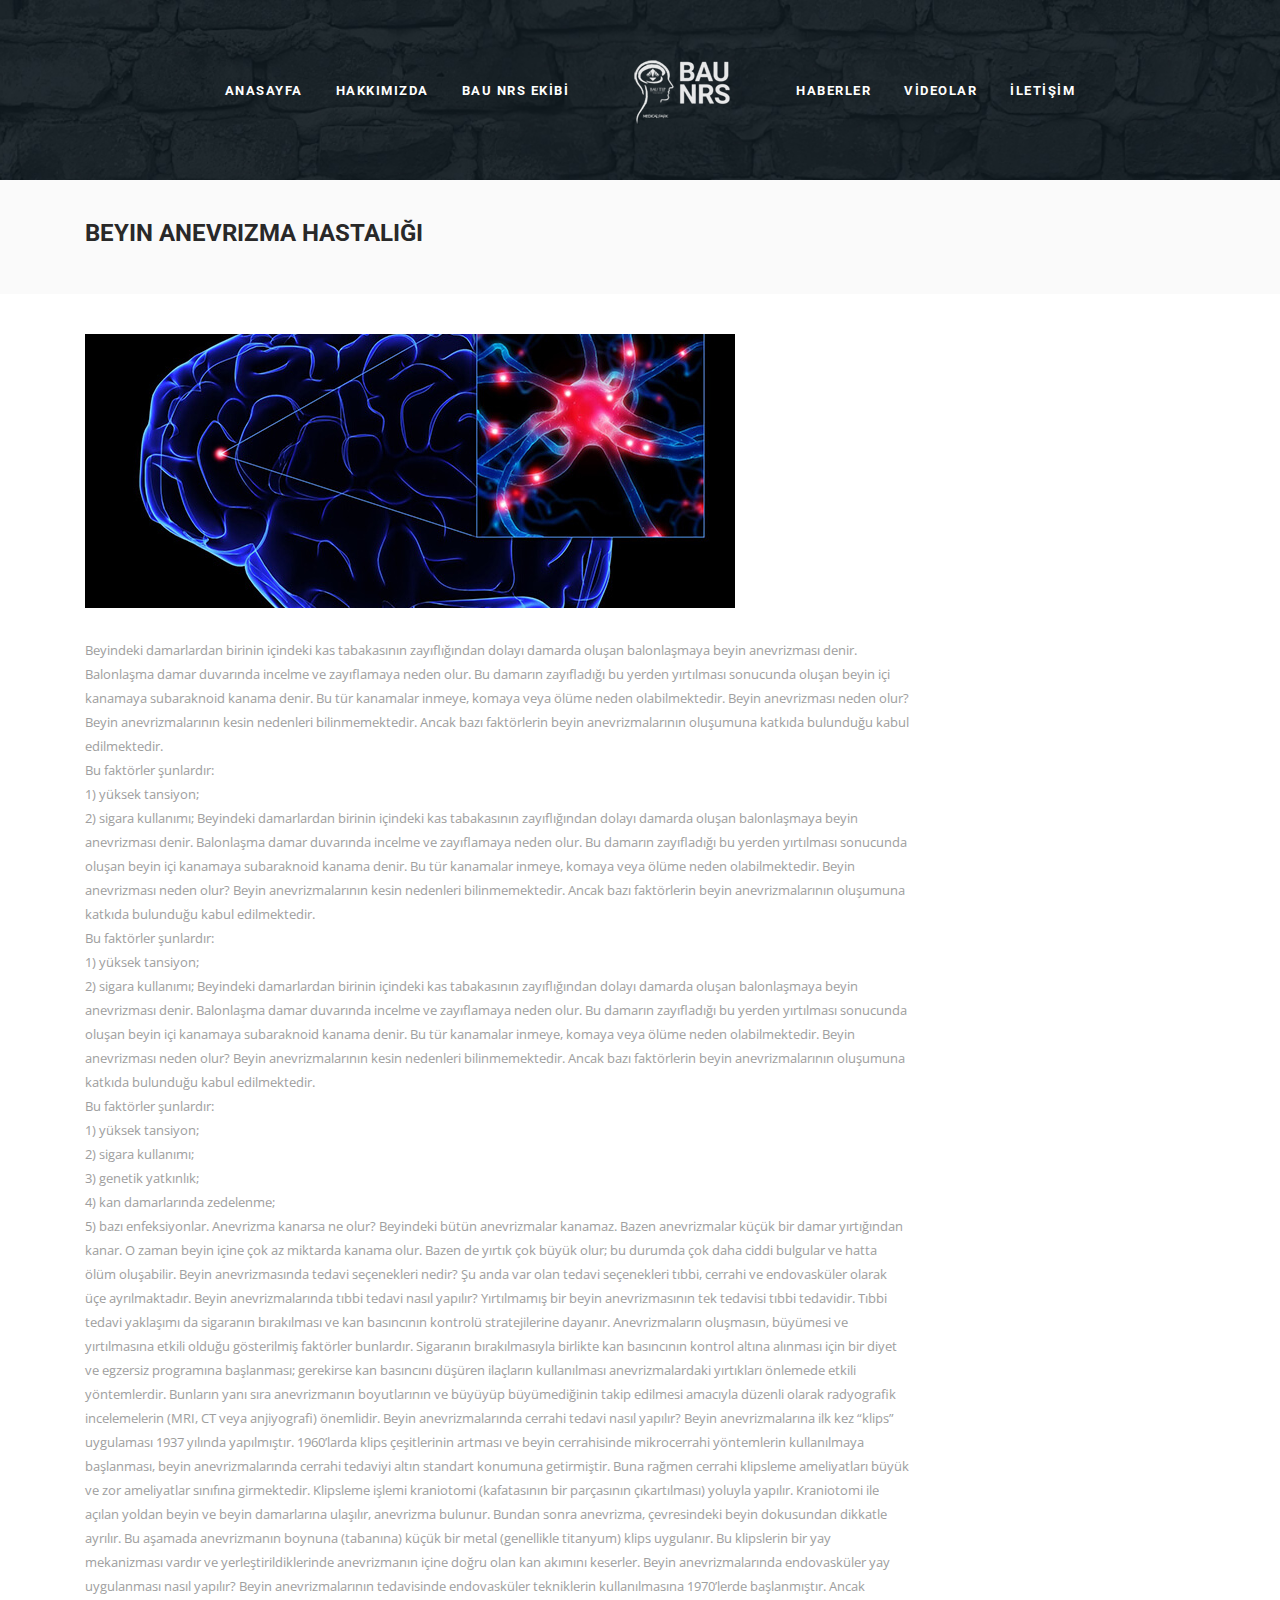
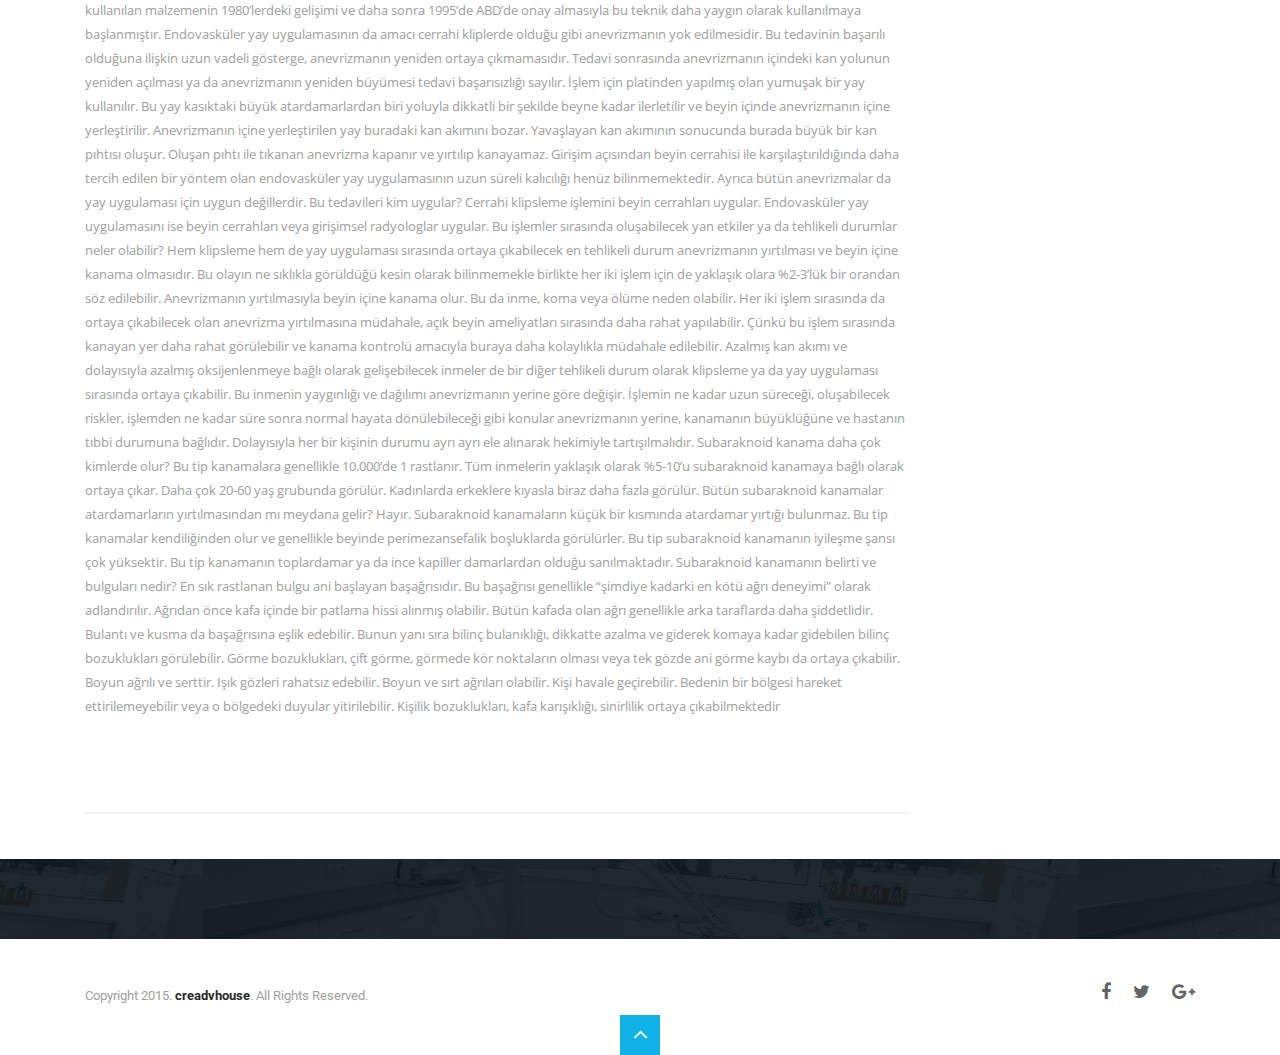
<file: beyin-anevrizma-hastaligi.html>
<!DOCTYPE html>
<!--[if IE 8]>			<html class="ie ie8"> <![endif]-->
<!--[if IE 9]>			<html class="ie ie9"> <![endif]-->
<!--[if gt IE 9]><!-->	<html> <!--<![endif]-->
<head>

	<!-- Meta -->
	<meta charset="utf-8">
	<meta name="keywords" content="HTML5 Template" />
	<meta name="description" content="Heartify - Responsive HTML5 Landing Page">
	<meta name="author" content="">

	<title>BAU NSA</title>

	<!-- Mobile Metas -->
	<meta name="viewport" content="width=device-width, initial-scale=1.0">

	<!-- Favicons -->
	<link rel="shortcut icon" href="img/favicon.ico">
	<link rel="apple-touch-icon" href="img/apple-touch-icon.png">
	<link rel="apple-touch-icon" sizes="72x72" href="img/apple-touch-icon-72x72.png">
	<link rel="apple-touch-icon" sizes="114x114" href="img/apple-touch-icon-114x114.png">
	<link rel="apple-touch-icon" sizes="144x144" href="img/apple-touch-icon-144x144.png">

       <link href='http://fonts.googleapis.com/css?family=Roboto:900,500,900italic,400italic,100,700italic,300,700,500italic,100italic,300italic,400&subset=latin,latin-ext' rel='stylesheet' type='text/css'>
	<!-- Website fonts -->
	<link href='http://fonts.googleapis.com/css?family=Raleway:100,200,300,400,500,600,700,800,900' rel='stylesheet' type='text/css'>
	<link href='http://fonts.googleapis.com/css?family=Open+Sans:300,400,600,700' rel='stylesheet' type='text/css'>

	<!-- Vendor CSS Sheets -->
	<link rel="stylesheet" href="assets/css/fonts/font-awesome.min.css">
	<link href="assets/vendor/bootstrap/css/bootstrap.min.css" rel="stylesheet">
	<link href="assets/css/style.css" rel="stylesheet">
	<link href="assets/css/responsive-styling.css" rel="stylesheet">
	<link rel="stylesheet" href="assets/vendor/owl-carousel/owl-carousel/owl.carousel.css">
	<link rel="stylesheet" href="assets/vendor/owl-carousel/owl-carousel/owl.theme.css">
	<link href="assets/css/YTPlayer.css" media="all" rel="stylesheet">
	<link href="http://cdnjs.cloudflare.com/ajax/libs/font-awesome/4.1.0/css/font-awesome.min.css" media="all" rel="stylesheet">
	<link rel="stylesheet" href="assets/vendor/layerslider/css/layerslider.css" type="text/css">

	<!--[if lt IE 9]><script src="../../assets/js/ie8-responsive-file-warning.js"></script><![endif]-->
	<!--[if lt IE 9]>
		<script src="https://oss.maxcdn.com/libs/html5shiv/3.7.0/html5shiv.js"></script>
		<script src="https://oss.maxcdn.com/libs/respond.js/1.4.2/respond.min.js"></script>
	<![endif]-->

</head>
<body id="blog-content">

<!-- Home Section -->
<div class="main-wrapper">
	<div id="home">
		<div id="bg-slider-home" class="bsh">
		</div>
		<!--  Background Slider Main ENds -->
		<div class="container bs-main">
			<div class="row">
				<div class="col-xs-12 col-sm-12 col-md-10 col-md-offset-1 col-lg-10 col-lg-offset-1">
					<div class="logo hidden-sm hidden-md hidden-lg"><a href="index.html"><img src="assets/img/logo/heartify-logo-lite.png" alt="Heartify" /></a></div>
					<!-- Top Header and Navigation -->
					<div class="top-header hidden-xs">
						<div class="top-navigation">
							<ul class="top-nav list-unstyled list-inline">
								<li><a href="index.html#home">Anasayfa</a></li>
								<li><a href="index.html#about">HAKKIMIZDA</a></li>
								<li><a href="index.html#team">BAU NRS EKİBİ</a></li>
								<li class="logo"><a href="index.html"><img src="assets/img/logo/heartify-logo-lite.png" alt="Heartify" /></a></li>
								<li><a href="index.html#blog">HABERLER</a></li>
								<li><a href="index.html#pricing">VİDEOLAR</a></li>
								<li><a href="index.html#doctor-info">İLETİŞİM</a></li>
							</ul>
						</div>
						<!-- top navigation div -->
					</div>
					<!-- top header div -->
				</div>
				<!-- Column Count div -->
			</div>
		</div>
	</div>
	<!-- Home Section -->
</div>
<div class="page-head">
	<div class="container">
		<div class="col-md-9">
			<h3>BEYIN ANEVRIZMA HASTALIĞI </h3>
		
		</div>
		
	</div>
</div>
<div class="blog-content">
	<div class="container">
		<div class="col-md-9">
			<article>
				<img src="assets/img/blog/4.jpg" class="img-responsive" alt=""/>
				<div class="bottom-space-30"></div>
				<div class="clearfix"></div>
			<p>
            Beyindeki damarlardan birinin içindeki kas tabakasının zayıflığından dolayı damarda oluşan balonlaşmaya beyin anevrizması denir. Balonlaşma damar duvarında incelme ve zayıflamaya neden olur. Bu damarın zayıfladığı bu yerden yırtılması sonucunda oluşan beyin içi kanamaya subaraknoid kanama denir. Bu tür kanamalar inmeye, komaya veya ölüme neden olabilmektedir. Beyin anevrizması neden olur? Beyin anevrizmalarının kesin nedenleri bilinmemektedir. Ancak bazı faktörlerin beyin anevrizmalarının oluşumuna katkıda bulunduğu kabul edilmektedir.<br> Bu faktörler şunlardır:<br> 1) yüksek tansiyon; <br>2) sigara kullanımı;             Beyindeki damarlardan birinin içindeki kas tabakasının zayıflığından dolayı damarda oluşan balonlaşmaya beyin anevrizması denir. Balonlaşma damar duvarında incelme ve zayıflamaya neden olur. Bu damarın zayıfladığı bu yerden yırtılması sonucunda oluşan beyin içi kanamaya subaraknoid kanama denir. Bu tür kanamalar inmeye, komaya veya ölüme neden olabilmektedir. Beyin anevrizması neden olur? Beyin anevrizmalarının kesin nedenleri bilinmemektedir. Ancak bazı faktörlerin beyin anevrizmalarının oluşumuna katkıda bulunduğu kabul edilmektedir.<br> Bu faktörler şunlardır:<br> 1) yüksek tansiyon; <br>2) sigara kullanımı;             Beyindeki damarlardan birinin içindeki kas tabakasının zayıflığından dolayı damarda oluşan balonlaşmaya beyin anevrizması denir. Balonlaşma damar duvarında incelme ve zayıflamaya neden olur. Bu damarın zayıfladığı bu yerden yırtılması sonucunda oluşan beyin içi kanamaya subaraknoid kanama denir. Bu tür kanamalar inmeye, komaya veya ölüme neden olabilmektedir. Beyin anevrizması neden olur? Beyin anevrizmalarının kesin nedenleri bilinmemektedir. Ancak bazı faktörlerin beyin anevrizmalarının oluşumuna katkıda bulunduğu kabul edilmektedir.<br> Bu faktörler şunlardır:<br> 1) yüksek tansiyon; <br>2) sigara kullanımı; <br>3) genetik yatkınlık;<br> 4) kan damarlarında zedelenme;<br> 5) bazı enfeksiyonlar. Anevrizma kanarsa ne olur? Beyindeki bütün anevrizmalar kanamaz. Bazen anevrizmalar küçük bir damar yırtığından kanar. O zaman beyin içine çok az miktarda kanama olur. Bazen de yırtık çok büyük olur; bu durumda çok daha ciddi bulgular ve hatta ölüm oluşabilir. Beyin anevrizmasında tedavi seçenekleri nedir? Şu anda var olan tedavi seçenekleri tıbbi, cerrahi ve endovasküler olarak üçe ayrılmaktadır. Beyin anevrizmalarında tıbbi tedavi nasıl yapılır? Yırtılmamış bir beyin anevrizmasının tek tedavisi tıbbi tedavidir. Tıbbi tedavi yaklaşımı da sigaranın bırakılması ve kan basıncının kontrolü stratejilerine dayanır. Anevrizmaların oluşmasın, büyümesi ve yırtılmasına etkili olduğu gösterilmiş faktörler bunlardır. Sigaranın bırakılmasıyla birlikte kan basıncının kontrol altına alınması için bir diyet ve egzersiz programına başlanması; gerekirse kan basıncını düşüren ilaçların kullanılması anevrizmalardaki yırtıkları önlemede etkili yöntemlerdir. Bunların yanı sıra anevrizmanın boyutlarının ve büyüyüp büyümediğinin takip edilmesi amacıyla düzenli olarak radyografik incelemelerin (MRI, CT veya anjiyografi) önemlidir. Beyin anevrizmalarında cerrahi tedavi nasıl yapılır? Beyin anevrizmalarına ilk kez “klips” uygulaması 1937 yılında yapılmıştır. 1960’larda klips çeşitlerinin artması ve beyin cerrahisinde mikrocerrahi yöntemlerin kullanılmaya başlanması, beyin anevrizmalarında cerrahi tedaviyi altın standart konumuna getirmiştir. Buna rağmen cerrahi klipsleme ameliyatları büyük ve zor ameliyatlar sınıfına girmektedir. Klipsleme işlemi kraniotomi (kafatasının bir parçasının çıkartılması) yoluyla yapılır. Kraniotomi ile açılan yoldan beyin ve beyin damarlarına ulaşılır, anevrizma bulunur. Bundan sonra anevrizma, çevresindeki beyin dokusundan dikkatle ayrılır. Bu aşamada anevrizmanın boynuna (tabanına) küçük bir metal (genellikle titanyum) klips uygulanır. Bu klipslerin bir yay mekanizması vardır ve yerleştirildiklerinde anevrizmanın içine doğru olan kan akımını keserler. Beyin anevrizmalarında endovasküler yay uygulanması nasıl yapılır? Beyin anevrizmalarının tedavisinde endovasküler tekniklerin kullanılmasına 1970’lerde başlanmıştır. Ancak kullanılan malzemenin 1980’lerdeki gelişimi ve daha sonra 1995’de ABD’de onay almasıyla bu teknik daha yaygın olarak kullanılmaya başlanmıştır. Endovasküler yay uygulamasının da amacı cerrahi kliplerde olduğu gibi anevrizmanın yok edilmesidir. Bu tedavinin başarılı olduğuna ilişkin uzun vadeli gösterge, anevrizmanın yeniden ortaya çıkmamasıdır. Tedavi sonrasında anevrizmanın içindeki kan yolunun yeniden açılması ya da anevrizmanın yeniden büyümesi tedavi başarısızlığı sayılır. İşlem için platinden yapılmış olan yumuşak bir yay kullanılır. Bu yay kasıktaki büyük atardamarlardan biri yoluyla dikkatli bir şekilde beyne kadar ilerletilir ve beyin içinde anevrizmanın içine yerleştirilir. Anevrizmanın içine yerleştirilen yay buradaki kan akımını bozar. Yavaşlayan kan akımının sonucunda burada büyük bir kan pıhtısı oluşur. Oluşan pıhtı ile tıkanan anevrizma kapanır ve yırtılıp kanayamaz. Girişim açısından beyin cerrahisi ile karşılaştırıldığında daha tercih edilen bir yöntem olan endovasküler yay uygulamasının uzun süreli kalıcılığı henüz bilinmemektedir. Ayrıca bütün anevrizmalar da yay uygulaması için uygun değillerdir. Bu tedavileri kim uygular? Cerrahi klipsleme işlemini beyin cerrahları uygular. Endovasküler yay uygulamasını ise beyin cerrahları veya girişimsel radyologlar uygular. Bu işlemler sırasında oluşabilecek yan etkiler ya da tehlikeli durumlar neler olabilir? Hem klipsleme hem de yay uygulaması sırasında ortaya çıkabilecek en tehlikeli durum anevrizmanın yırtılması ve beyin içine kanama olmasıdır. Bu olayın ne sıklıkla görüldüğü kesin olarak bilinmemekle birlikte her iki işlem için de yaklaşık olara %2-3’lük bir orandan söz edilebilir. Anevrizmanın yırtılmasıyla beyin içine kanama olur. Bu da inme, koma veya ölüme neden olabilir. Her iki işlem sırasında da ortaya çıkabilecek olan anevrizma yırtılmasına müdahale, açık beyin ameliyatları sırasında daha rahat yapılabilir. Çünkü bu işlem sırasında kanayan yer daha rahat görülebilir ve kanama kontrolü amacıyla buraya daha kolaylıkla müdahale edilebilir. Azalmış kan akımı ve dolayısıyla azalmış oksijenlenmeye bağlı olarak gelişebilecek inmeler de bir diğer tehlikeli durum olarak klipsleme ya da yay uygulaması sırasında ortaya çıkabilir. Bu inmenin yaygınlığı ve dağılımı anevrizmanın yerine göre değişir. İşlemin ne kadar uzun süreceği, oluşabilecek riskler, işlemden ne kadar süre sonra normal hayata dönülebileceği gibi konular anevrizmanın yerine, kanamanın büyüklüğüne ve hastanın tıbbi durumuna bağlıdır. Dolayısıyla her bir kişinin durumu ayrı ayrı ele alınarak hekimiyle tartışılmalıdır. Subaraknoid kanama daha çok kimlerde olur? Bu tip kanamalara genellikle 10.000’de 1 rastlanır. Tüm inmelerin yaklaşık olarak %5-10’u subaraknoid kanamaya bağlı olarak ortaya çıkar. Daha çok 20-60 yaş grubunda görülür. Kadınlarda erkeklere kıyasla biraz daha fazla görülür. Bütün subaraknoid kanamalar atardamarların yırtılmasından mı meydana gelir? Hayır. Subaraknoid kanamaların küçük bir kısmında atardamar yırtığı bulunmaz. Bu tip kanamalar kendiliğinden olur ve genellikle beyinde perimezansefalik boşluklarda görülürler. Bu tip subaraknoid kanamanın iyileşme şansı çok yüksektir. Bu tip kanamanın toplardamar ya da ince kapiller damarlardan olduğu sanılmaktadır. Subaraknoid kanamanın belirti ve bulguları nedir? En sık rastlanan bulgu ani başlayan başağrısıdır. Bu başağrısı genellikle “şimdiye kadarki en kötü ağrı deneyimi” olarak adlandırılır. Ağrıdan önce kafa içinde bir patlama hissi alınmış olabilir. Bütün kafada olan ağrı genellikle arka taraflarda daha şiddetlidir. Bulantı ve kusma da başağrısına eşlik edebilir. Bunun yanı sıra bilinç bulanıklığı, dikkatte azalma ve giderek komaya kadar gidebilen bilinç bozuklukları görülebilir. Görme bozuklukları, çift görme, görmede kör noktaların olması veya tek gözde ani görme kaybı da ortaya çıkabilir. Boyun ağrılı ve serttir. Işık gözleri rahatsız edebilir. Boyun ve sırt ağrıları olabilir. Kişi havale geçirebilir. Bedenin bir bölgesi hareket ettirilemeyebilir veya o bölgedeki duyular yitirilebilir. Kişilik bozuklukları, kafa karışıklığı, sinirlilik ortaya çıkabilmektedir


				<div class="bottom-space-30"></div>
				<div class="clearfix"></div>
				<div class="row">
					<div class="col-md-7">
						
					</div>
					<div class="col-md-5">
						<div class="post-quote">
						
						</div>
					</div>
				</div>
				<div class="bottom-space-30"></div>
				<div class="clearfix"></div>
			
				
			<!--	<div class="sharepost">
					<div class="row">
						<div class="col-md-6">
							<h4>Share this Post</h4>
						</div>
						<div class="col-md-6">
							<ul>
								<li><a href="#"><i class="fa fa-facebook"></i></a></li>
								<li><a href="#"><i class="fa fa-twitter"></i></a></li>
								<li><a href="#"><i class="fa fa-google-plus"></i></a></li>
								<li><a href="#"><i class="fa fa-pinterest"></i></a></li>
								<li><a href="#"><i class="fa fa-linkedin"></i></a></li>
							</ul>
						</div>
					</div>-->
				</div>
			
				
			</article>
		
		
		</div>
		<aside class="col-md-3">
			<div class="side-content">
			
				
			</div>
		
			
		
		</aside>
	</div>
</div>

<div class="footer17">
	
</div>
<div class="footer2-bottom">
		<div class="container">
			<div class="col-md-6">
				<p>Copyright 2015. <a href='http://creadvhouse.com' target='_blank'><b>creadvhouse</b></a>. All Rights Reserved.</p>
			</div>
			<div class="col-md-6">
				<ul class="footer-social">
					<li><a href="https://www.facebook.com/baunrs?_rdr=p"><i class="fa fa-facebook"></i></a></li>
					<li><a href="https://twitter.com/baunrs"><i class="fa fa-twitter"></i></a></li>
					<li><a href="https://plus.google.com/112724211330262611929/posts"><i class="fa fa-google-plus"></i></a></li>
					
				</ul>
			</div>
			<a href="javascript:void(0)" class="bttop"><img src="assets/img/backtotop.jpg" alt=""/></a>
		</div>
	</div>

<script src="assets/js/jquery-1.9.1.min.js"></script>
<script>
	jQuery('.bttop').click(function(){
		jQuery('html, body').animate({scrollTop:0}, 'slow');
	});
</script>

</body>
</html>
</file>
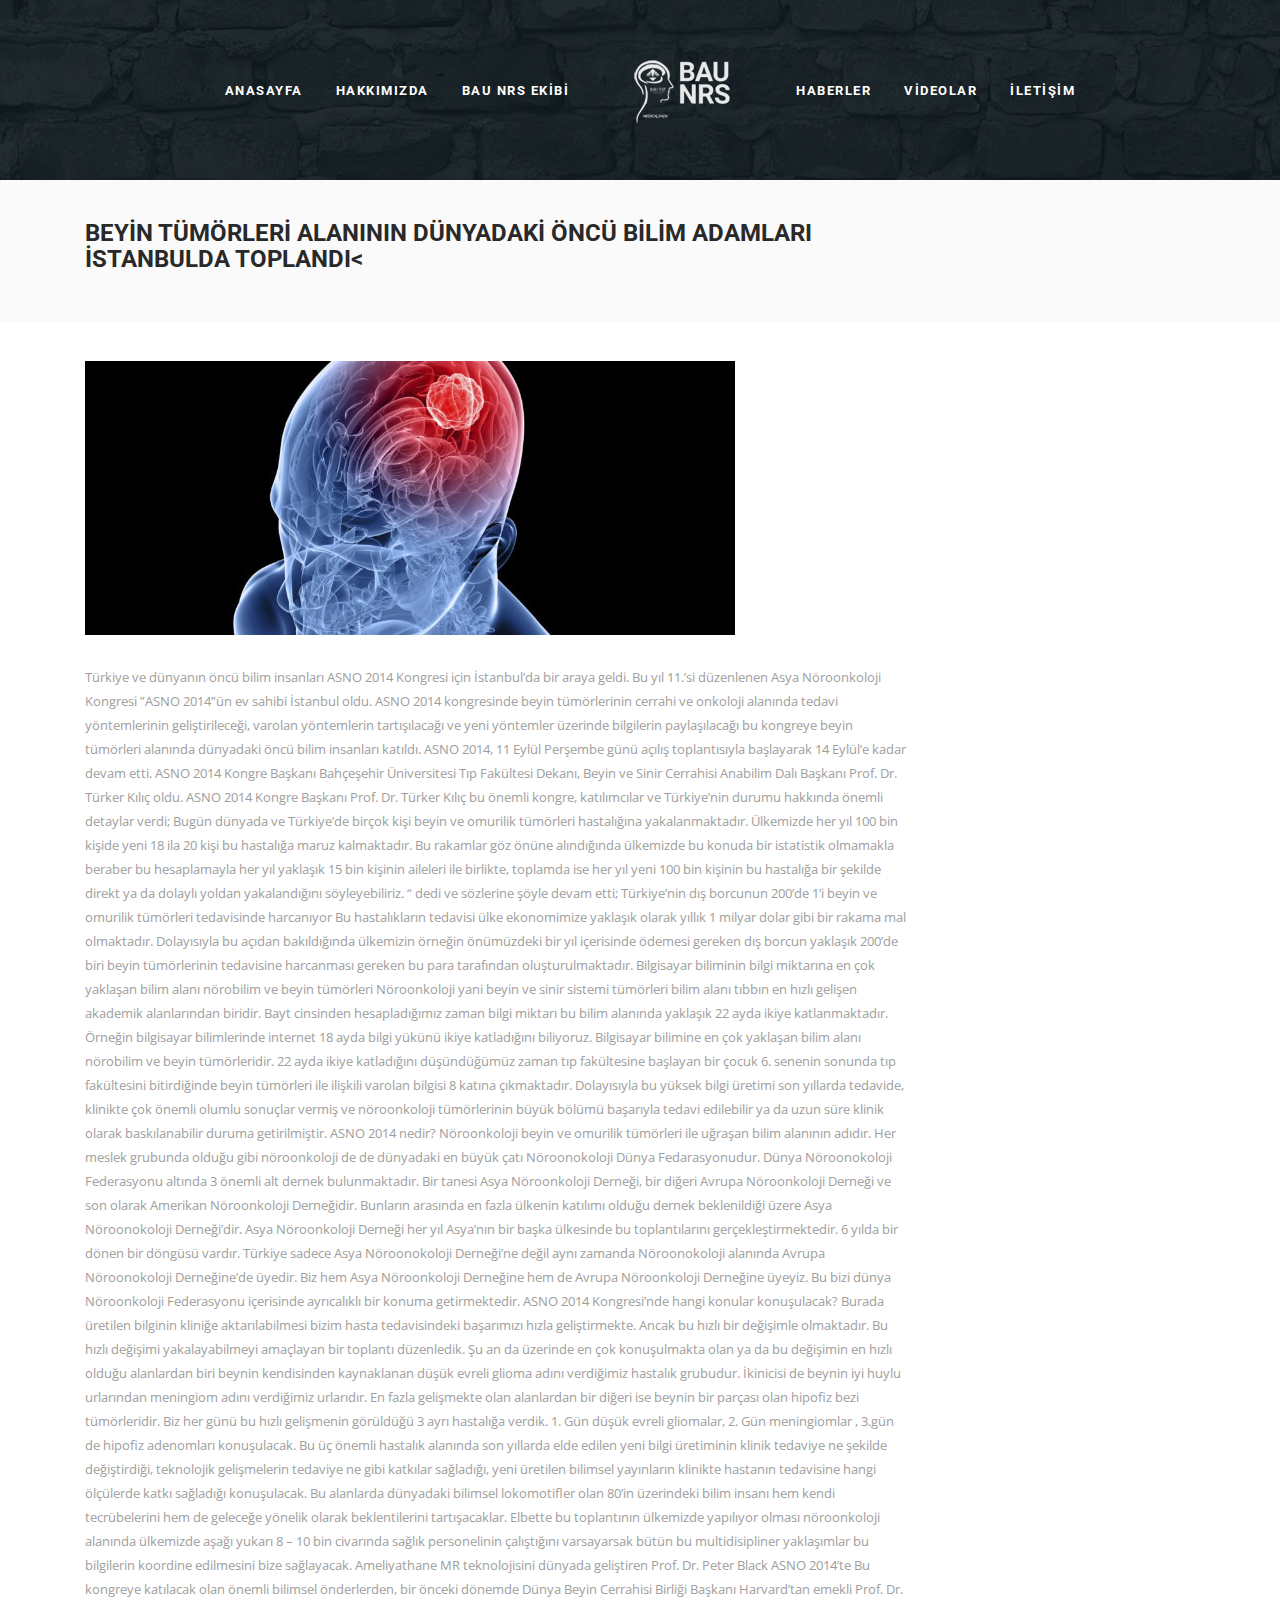
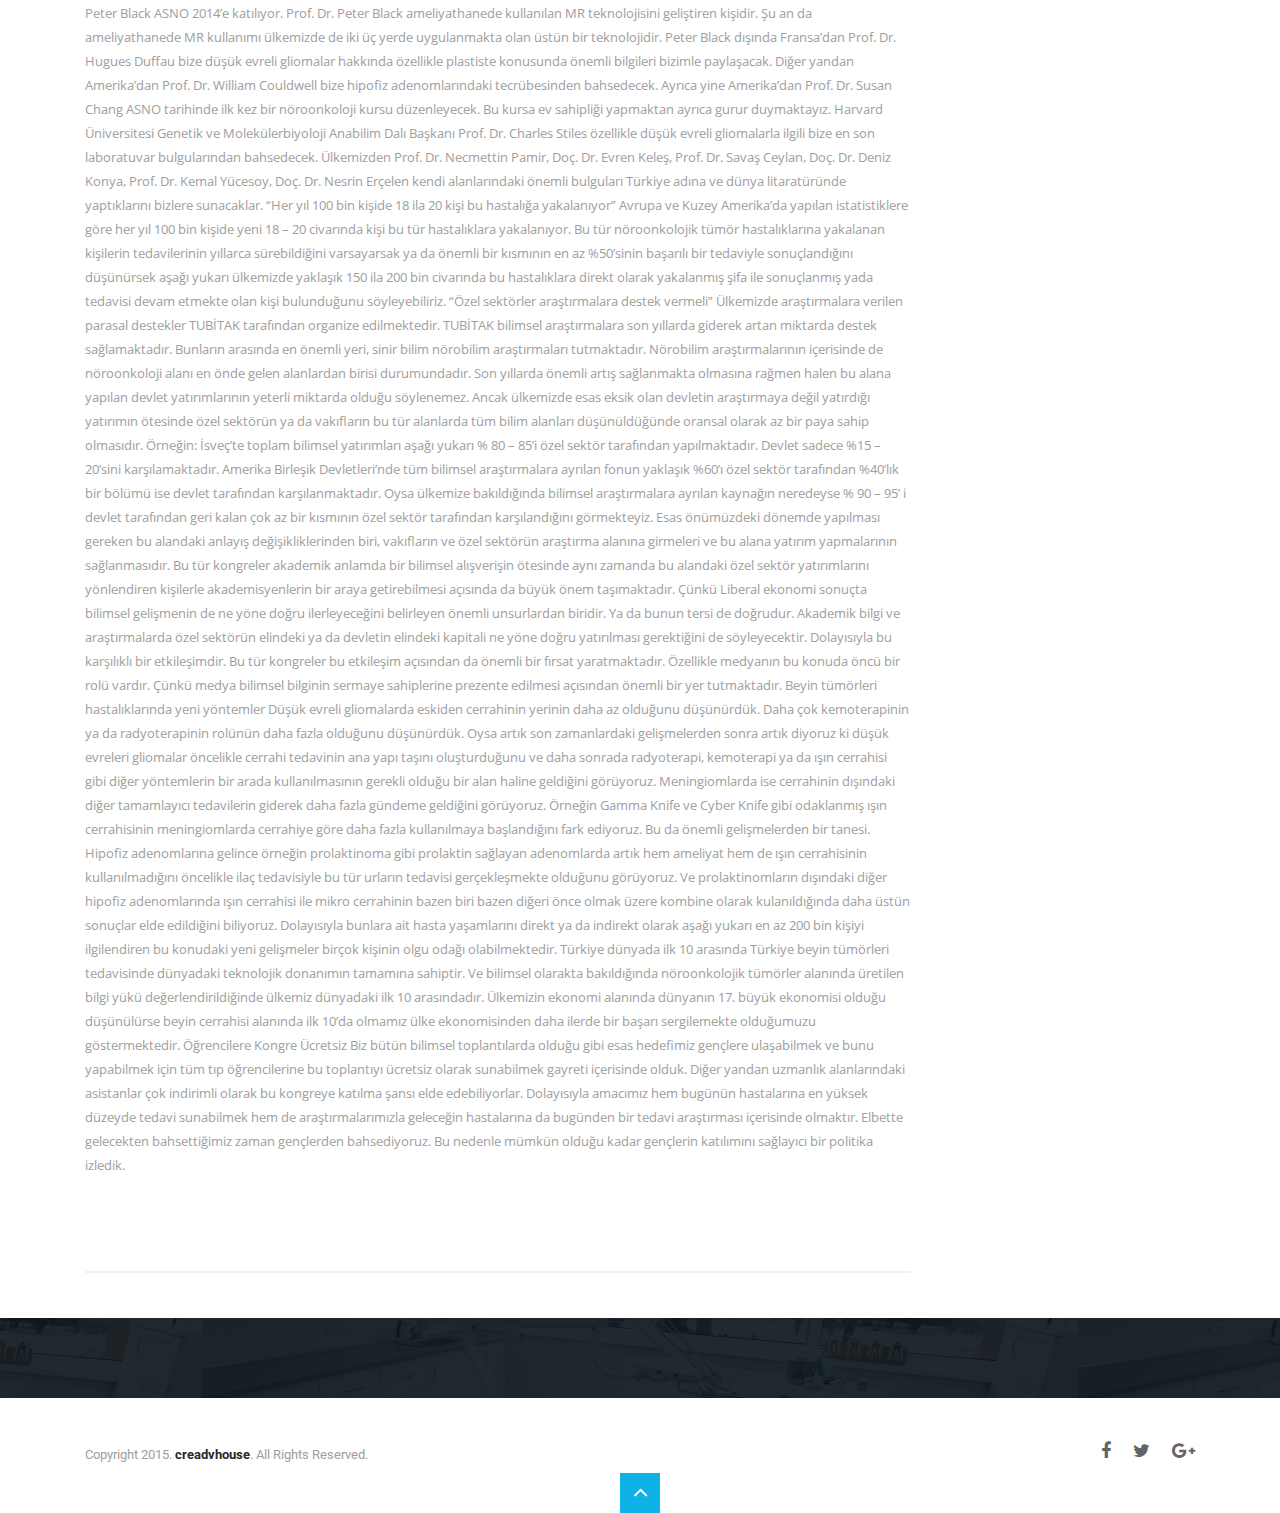
<file: beyin-tumorleri-alaninin-dunyadaki-oncu-biliminsanlari-istanbulda-toplandi.html>
<!DOCTYPE html>
<!--[if IE 8]>			<html class="ie ie8"> <![endif]-->
<!--[if IE 9]>			<html class="ie ie9"> <![endif]-->
<!--[if gt IE 9]><!-->	<html> <!--<![endif]-->
<head>

	<!-- Meta -->
	<meta charset="utf-8">
	<meta name="keywords" content="HTML5 Template" />
	<meta name="description" content="Heartify - Responsive HTML5 Landing Page">
	<meta name="author" content="">

	<title>BAU NSA </title>

	<!-- Mobile Metas -->
	<meta name="viewport" content="width=device-width, initial-scale=1.0">

	<!-- Favicons -->
	<link rel="shortcut icon" href="img/favicon.ico">
	<link rel="apple-touch-icon" href="img/apple-touch-icon.png">
	<link rel="apple-touch-icon" sizes="72x72" href="img/apple-touch-icon-72x72.png">
	<link rel="apple-touch-icon" sizes="114x114" href="img/apple-touch-icon-114x114.png">
	<link rel="apple-touch-icon" sizes="144x144" href="img/apple-touch-icon-144x144.png">

       <link href='http://fonts.googleapis.com/css?family=Roboto:900,500,900italic,400italic,100,700italic,300,700,500italic,100italic,300italic,400&subset=latin,latin-ext' rel='stylesheet' type='text/css'>
	<!-- Website fonts -->
	<link href='http://fonts.googleapis.com/css?family=Raleway:100,200,300,400,500,600,700,800,900' rel='stylesheet' type='text/css'>
	<link href='http://fonts.googleapis.com/css?family=Open+Sans:300,400,600,700' rel='stylesheet' type='text/css'>

	<!-- Vendor CSS Sheets -->
	<link rel="stylesheet" href="assets/css/fonts/font-awesome.min.css">
	<link href="assets/vendor/bootstrap/css/bootstrap.min.css" rel="stylesheet">
	<link href="assets/css/style.css" rel="stylesheet">
	<link href="assets/css/responsive-styling.css" rel="stylesheet">
	<link rel="stylesheet" href="assets/vendor/owl-carousel/owl-carousel/owl.carousel.css">
	<link rel="stylesheet" href="assets/vendor/owl-carousel/owl-carousel/owl.theme.css">
	<link href="assets/css/YTPlayer.css" media="all" rel="stylesheet">
	<link href="http://cdnjs.cloudflare.com/ajax/libs/font-awesome/4.1.0/css/font-awesome.min.css" media="all" rel="stylesheet">
	<link rel="stylesheet" href="assets/vendor/layerslider/css/layerslider.css" type="text/css">

	<!--[if lt IE 9]><script src="../../assets/js/ie8-responsive-file-warning.js"></script><![endif]-->
	<!--[if lt IE 9]>
		<script src="https://oss.maxcdn.com/libs/html5shiv/3.7.0/html5shiv.js"></script>
		<script src="https://oss.maxcdn.com/libs/respond.js/1.4.2/respond.min.js"></script>
	<![endif]-->

</head>
<body id="blog-content">

<!-- Home Section -->
<div class="main-wrapper">
	<div id="home">
		<div id="bg-slider-home" class="bsh">
		</div>
		<!--  Background Slider Main ENds -->
		<div class="container bs-main">
			<div class="row">
				<div class="col-xs-12 col-sm-12 col-md-10 col-md-offset-1 col-lg-10 col-lg-offset-1">
					<div class="logo hidden-sm hidden-md hidden-lg"><a href="index.html"><img src="assets/img/logo/heartify-logo-lite.png" alt="Heartify" /></a></div>
					<!-- Top Header and Navigation -->
					<div class="top-header hidden-xs">
						<div class="top-navigation">
							<ul class="top-nav list-unstyled list-inline">
								<li><a href="index.html#home">Anasayfa</a></li>
								<li><a href="index.html#about">HAKKIMIZDA</a></li>
								<li><a href="index.html#team">BAU NRS EKİBİ</a></li>
								<li class="logo"><a href="index.html"><img src="assets/img/logo/heartify-logo-lite.png" alt="Heartify" /></a></li>
								<li><a href="index.html#blog">HABERLER</a></li>
								<li><a href="index.html#pricing">VİDEOLAR</a></li>
								<li><a href="index.html#contact">İLETİŞİM</a></li>
							</ul>
						</div>
						<!-- top navigation div -->
					</div>
					<!-- top header div -->
				</div>
				<!-- Column Count div -->
			</div>
		</div>
	</div>
	<!-- Home Section -->
</div>
<div class="page-head">
	<div class="container">
		<div class="col-md-9">
			<h3>BEYİN TÜMÖRLERİ ALANININ DÜNYADAKİ ÖNCÜ BİLİM ADAMLARI İSTANBULDA TOPLANDI< </h3>
		
		</div>
		
	</div>
</div>
<div class="blog-content">
	<div class="container">
		<div class="col-md-9">
			<article>
				<img src="assets/img/blog/2.jpg" class="img-responsive" alt=""/>
				<div class="bottom-space-30"></div>
				<div class="clearfix"></div>
			<p>
  Türkiye ve dünyanın öncü bilim insanları ASNO 2014 Kongresi için İstanbul’da bir araya geldi. Bu yıl 11.’si düzenlenen Asya Nöroonkoloji Kongresi ”ASNO 2014”ün ev sahibi İstanbul oldu. ASNO 2014 kongresinde beyin tümörlerinin cerrahi ve onkoloji alanında tedavi yöntemlerinin geliştirileceği, varolan yöntemlerin tartışılacağı ve yeni yöntemler üzerinde bilgilerin paylaşılacağı bu kongreye beyin tümörleri alanında dünyadaki öncü bilim insanları katıldı. ASNO 2014, 11 Eylül Perşembe günü açılış toplantısıyla başlayarak 14 Eylül’e kadar devam etti. ASNO 2014 Kongre Başkanı Bahçeşehir Üniversitesi Tıp Fakültesi Dekanı, Beyin ve Sinir Cerrahisi Anabilim Dalı Başkanı Prof. Dr. Türker Kılıç oldu. ASNO 2014 Kongre Başkanı Prof. Dr. Türker Kılıç bu önemli kongre, katılımcılar ve Türkiye’nin durumu hakkında önemli detaylar verdi; Bugün dünyada ve Türkiye’de birçok kişi beyin ve omurilik tümörleri hastalığına yakalanmaktadır. Ülkemizde her yıl 100 bin kişide yeni 18 ila 20 kişi bu hastalığa maruz kalmaktadır. Bu rakamlar göz önüne alındığında ülkemizde bu konuda bir istatistik olmamakla beraber bu hesaplamayla her yıl yaklaşık 15 bin kişinin aileleri ile birlikte, toplamda ise her yıl yeni 100 bin kişinin bu hastalığa bir şekilde direkt ya da dolaylı yoldan yakalandığını söyleyebiliriz. “ dedi ve sözlerine şöyle devam etti; Türkiye’nin dış borcunun 200’de 1’i beyin ve omurilik tümörleri tedavisinde harcanıyor Bu hastalıkların tedavisi ülke ekonomimize yaklaşık olarak yıllık 1 milyar dolar gibi bir rakama mal olmaktadır. Dolayısıyla bu açıdan bakıldığında ülkemizin örneğin önümüzdeki bir yıl içerisinde ödemesi gereken dış borcun yaklaşık 200’de biri beyin tümörlerinin tedavisine harcanması gereken bu para tarafından oluşturulmaktadır. Bilgisayar biliminin bilgi miktarına en çok yaklaşan bilim alanı nörobilim ve beyin tümörleri Nöroonkoloji yani beyin ve sinir sistemi tümörleri bilim alanı tıbbın en hızlı gelişen akademik alanlarından biridir. Bayt cinsinden hesapladığımız zaman bilgi miktarı bu bilim alanında yaklaşık 22 ayda ikiye katlanmaktadır. Örneğin bilgisayar bilimlerinde internet 18 ayda bilgi yükünü ikiye katladığını biliyoruz. Bilgisayar bilimine en çok yaklaşan bilim alanı nörobilim ve beyin tümörleridir. 22 ayda ikiye katladığını düşündüğümüz zaman tıp fakültesine başlayan bir çocuk 6. senenin sonunda tıp fakültesini bitirdiğinde beyin tümörleri ile ilişkili varolan bilgisi 8 katına çıkmaktadır. Dolayısıyla bu yüksek bilgi üretimi son yıllarda tedavide, klinikte çok önemli olumlu sonuçlar vermiş ve nöroonkoloji tümörlerinin büyük bölümü başarıyla tedavi edilebilir ya da uzun süre klinik olarak baskılanabilir duruma getirilmiştir. ASNO 2014 nedir? Nöroonkoloji beyin ve omurilik tümörleri ile uğraşan bilim alanının adıdır. Her meslek grubunda olduğu gibi nöroonkoloji de de dünyadaki en büyük çatı Nöroonokoloji Dünya Fedarasyonudur. Dünya Nöroonokoloji Federasyonu altında 3 önemli alt dernek bulunmaktadır. Bir tanesi Asya Nöroonkoloji Derneği, bir diğeri Avrupa Nöroonkoloji Derneği ve son olarak Amerikan Nöroonkoloji Derneğidir. Bunların arasında en fazla ülkenin katılımı olduğu dernek beklenildiği üzere Asya Nöroonokoloji Derneği’dir. Asya Nöroonkoloji Derneği her yıl Asya’nın bir başka ülkesinde bu toplantılarını gerçekleştirmektedir. 6 yılda bir dönen bir döngüsü vardır. Türkiye sadece Asya Nöroonokoloji Derneği’ne değil aynı zamanda Nöroonokoloji alanında Avrupa Nöroonokoloji Derneğine’de üyedir. Biz hem Asya Nöroonkoloji Derneğine hem de Avrupa Nöroonkoloji Derneğine üyeyiz. Bu bizi dünya Nöroonkoloji Federasyonu içerisinde ayrıcalıklı bir konuma getirmektedir. ASNO 2014 Kongresi’nde hangi konular konuşulacak? Burada üretilen bilginin kliniğe aktarılabilmesi bizim hasta tedavisindeki başarımızı hızla geliştirmekte. Ancak bu hızlı bir değişimle olmaktadır. Bu hızlı değişimi yakalayabilmeyi amaçlayan bir toplantı düzenledik. Şu an da üzerinde en çok konuşulmakta olan ya da bu değişimin en hızlı olduğu alanlardan biri beynin kendisinden kaynaklanan düşük evreli glioma adını verdiğimiz hastalık grubudur. İkinicisi de beynin iyi huylu urlarından meningiom adını verdiğimiz urlarıdır. En fazla gelişmekte olan alanlardan bir diğeri ise beynin bir parçası olan hipofiz bezi tümörleridir. Biz her günü bu hızlı gelişmenin görüldüğü 3 ayrı hastalığa verdik. 1. Gün düşük evreli gliomalar, 2. Gün meningiomlar , 3.gün de hipofiz adenomları konuşulacak. Bu üç önemli hastalık alanında son yıllarda elde edilen yeni bilgi üretiminin klinik tedaviye ne şekilde değiştirdiği, teknolojik gelişmelerin tedaviye ne gibi katkılar sağladığı, yeni üretilen bilimsel yayınların klinikte hastanın tedavisine hangi ölçülerde katkı sağladığı konuşulacak. Bu alanlarda dünyadaki bilimsel lokomotifler olan 80’in üzerindeki bilim insanı hem kendi tecrübelerini hem de geleceğe yönelik olarak beklentilerini tartışacaklar. Elbette bu toplantının ülkemizde yapılıyor olması nöroonkoloji alanında ülkemizde aşağı yukarı 8 – 10 bin civarında sağlık personelinin çalıştığını varsayarsak bütün bu multidisipliner yaklaşımlar bu bilgilerin koordine edilmesini bize sağlayacak. Ameliyathane MR teknolojisini dünyada geliştiren Prof. Dr. Peter Black ASNO 2014’te Bu kongreye katılacak olan önemli bilimsel önderlerden, bir önceki dönemde Dünya Beyin Cerrahisi Birliği Başkanı Harvard’tan emekli Prof. Dr. Peter Black ASNO 2014’e katılıyor. Prof. Dr. Peter Black ameliyathanede kullanılan MR teknolojisini geliştiren kişidir. Şu an da ameliyathanede MR kullanımı ülkemizde de iki üç yerde uygulanmakta olan üstün bir teknolojidir. Peter Black dışında Fransa’dan Prof. Dr. Hugues Duffau bize düşük evreli gliomalar hakkında özellikle plastiste konusunda önemli bilgileri bizimle paylaşacak. Diğer yandan Amerika’dan Prof. Dr. William Couldwell bize hipofiz adenomlarındaki tecrübesinden bahsedecek. Ayrıca yine Amerika’dan Prof. Dr. Susan Chang ASNO tarihinde ilk kez bir nöroonkoloji kursu düzenleyecek. Bu kursa ev sahipliği yapmaktan ayrıca gurur duymaktayız. Harvard Üniversitesi Genetik ve Molekülerbiyoloji Anabilim Dalı Başkanı Prof. Dr. Charles Stiles özellikle düşük evreli gliomalarla ilgili bize en son laboratuvar bulgularından bahsedecek. Ülkemizden Prof. Dr. Necmettin Pamir, Doç. Dr. Evren Keleş, Prof. Dr. Savaş Ceylan, Doç. Dr. Deniz Konya, Prof. Dr. Kemal Yücesoy, Doç. Dr. Nesrin Erçelen kendi alanlarındaki önemli bulguları Türkiye adına ve dünya litaratüründe yaptıklarını bizlere sunacaklar. “Her yıl 100 bin kişide 18 ila 20 kişi bu hastalığa yakalanıyor” Avrupa ve Kuzey Amerika’da yapılan istatistiklere göre her yıl 100 bin kişide yeni 18 – 20 civarında kişi bu tür hastalıklara yakalanıyor. Bu tür nöroonkolojik tümör hastalıklarına yakalanan kişilerin tedavilerinin yıllarca sürebildiğini varsayarsak ya da önemli bir kısmının en az %50’sinin başarılı bir tedaviyle sonuçlandığını düşünürsek aşağı yukarı ülkemizde yaklaşık 150 ila 200 bin civarında bu hastalıklara direkt olarak yakalanmış şifa ile sonuçlanmış yada tedavisi devam etmekte olan kişi bulunduğunu söyleyebiliriz. “Özel sektörler araştırmalara destek vermeli” Ülkemizde araştırmalara verilen parasal destekler TUBİTAK tarafından organize edilmektedir. TUBİTAK bilimsel araştırmalara son yıllarda giderek artan miktarda destek sağlamaktadır. Bunların arasında en önemli yeri, sinir bilim nörobilim araştırmaları tutmaktadır. Nörobilim araştırmalarının içerisinde de nöroonkoloji alanı en önde gelen alanlardan birisi durumundadır. Son yıllarda önemli artış sağlanmakta olmasına rağmen halen bu alana yapılan devlet yatırımlarının yeterli miktarda olduğu söylenemez. Ancak ülkemizde esas eksik olan devletin araştırmaya değil yatırdığı yatırımın ötesinde özel sektörün ya da vakıfların bu tür alanlarda tüm bilim alanları düşünüldüğünde oransal olarak az bir paya sahip olmasıdır. Örneğin: İsveç’te toplam bilimsel yatırımları aşağı yukarı % 80 – 85’i özel sektör tarafından yapılmaktadır. Devlet sadece %15 – 20’sini karşılamaktadır. Amerika Birleşik Devletleri’nde tüm bilimsel araştırmalara ayrılan fonun yaklaşık %60’ı özel sektör tarafından %40’lık bir bölümü ise devlet tarafından karşılanmaktadır. Oysa ülkemize bakıldığında bilimsel araştırmalara ayrılan kaynağın neredeyse % 90 – 95’ i devlet tarafından geri kalan çok az bir kısmının özel sektör tarafından karşılandığını görmekteyiz. Esas önümüzdeki dönemde yapılması gereken bu alandaki anlayış değişikliklerinden biri, vakıfların ve özel sektörün araştırma alanına girmeleri ve bu alana yatırım yapmalarının sağlanmasıdır. Bu tür kongreler akademik anlamda bir bilimsel alışverişin ötesinde aynı zamanda bu alandaki özel sektör yatırımlarını yönlendiren kişilerle akademisyenlerin bir araya getirebilmesi açısında da büyük önem taşımaktadır. Çünkü Liberal ekonomi sonuçta bilimsel gelişmenin de ne yöne doğru ilerleyeceğini belirleyen önemli unsurlardan biridir. Ya da bunun tersi de doğrudur. Akademik bilgi ve araştırmalarda özel sektörün elindeki ya da devletin elindeki kapitali ne yöne doğru yatırılması gerektiğini de söyleyecektir. Dolayısıyla bu karşılıklı bir etkileşimdir. Bu tür kongreler bu etkileşim açısından da önemli bir fırsat yaratmaktadır. Özellikle medyanın bu konuda öncü bir rolü vardır. Çünkü medya bilimsel bilginin sermaye sahiplerine prezente edilmesi açısından önemli bir yer tutmaktadır. Beyin tümörleri hastalıklarında yeni yöntemler Düşük evreli gliomalarda eskiden cerrahinin yerinin daha az olduğunu düşünürdük. Daha çok kemoterapinin ya da radyoterapinin rolünün daha fazla olduğunu düşünürdük. Oysa artık son zamanlardaki gelişmelerden sonra artık diyoruz ki düşük evreleri gliomalar öncelikle cerrahi tedavinin ana yapı taşını oluşturduğunu ve daha sonrada radyoterapi, kemoterapi ya da ışın cerrahisi gibi diğer yöntemlerin bir arada kullanılmasının gerekli olduğu bir alan haline geldiğini görüyoruz. Meningiomlarda ise cerrahinin dışındaki diğer tamamlayıcı tedavilerin giderek daha fazla gündeme geldiğini görüyoruz. Örneğin Gamma Knife ve Cyber Knife gibi odaklanmış ışın cerrahisinin meningiomlarda cerrahiye göre daha fazla kullanılmaya başlandığını fark ediyoruz. Bu da önemli gelişmelerden bir tanesi. Hipofiz adenomlarına gelince örneğin prolaktinoma gibi prolaktin sağlayan adenomlarda artık hem ameliyat hem de ışın cerrahisinin kullanılmadığını öncelikle ilaç tedavisiyle bu tür urların tedavisi gerçekleşmekte olduğunu görüyoruz. Ve prolaktinomların dışındaki diğer hipofiz adenomlarında ışın cerrahisi ile mikro cerrahinin bazen biri bazen diğeri önce olmak üzere kombine olarak kulanıldığında daha üstün sonuçlar elde edildiğini biliyoruz. Dolayısıyla bunlara ait hasta yaşamlarını direkt ya da indirekt olarak aşağı yukarı en az 200 bin kişiyi ilgilendiren bu konudaki yeni gelişmeler birçok kişinin olgu odağı olabilmektedir. Türkiye dünyada ilk 10 arasında Türkiye beyin tümörleri tedavisinde dünyadaki teknolojik donanımın tamamına sahiptir. Ve bilimsel olarakta bakıldığında nöroonkolojik tümörler alanında üretilen bilgi yükü değerlendirildiğinde ülkemiz dünyadaki ilk 10 arasındadır. Ülkemizin ekonomi alanında dünyanın 17. büyük ekonomisi olduğu düşünülürse beyin cerrahisi alanında ilk 10’da olmamız ülke ekonomisinden daha ilerde bir başarı sergilemekte olduğumuzu göstermektedir. Öğrencilere Kongre Ücretsiz Biz bütün bilimsel toplantılarda olduğu gibi esas hedefimiz gençlere ulaşabilmek ve bunu yapabilmek için tüm tıp öğrencilerine bu toplantıyı ücretsiz olarak sunabilmek gayreti içerisinde olduk. Diğer yandan uzmanlık alanlarındaki asistanlar çok indirimli olarak bu kongreye katılma şansı elde edebiliyorlar. Dolayısıyla amacımız hem bugünün hastalarına en yüksek düzeyde tedavi sunabilmek hem de araştırmalarımızla geleceğin hastalarına da bugünden bir tedavi araştırması içerisinde olmaktır. Elbette gelecekten bahsettiğimiz zaman gençlerden bahsediyoruz. Bu nedenle mümkün olduğu kadar gençlerin katılımını sağlayıcı bir politika izledik.


				<div class="bottom-space-30"></div>
				<div class="clearfix"></div>
				<div class="row">
					<div class="col-md-7">
						
					</div>
					<div class="col-md-5">
						<div class="post-quote">
						
						</div>
					</div>
				</div>
				<div class="bottom-space-30"></div>
				<div class="clearfix"></div>
			
				
			<!--	<div class="sharepost">
					<div class="row">
						<div class="col-md-6">
							<h4>Share this Post</h4>
						</div>
						<div class="col-md-6">
							<ul>
								<li><a href="#"><i class="fa fa-facebook"></i></a></li>
								<li><a href="#"><i class="fa fa-twitter"></i></a></li>
								<li><a href="#"><i class="fa fa-google-plus"></i></a></li>
								<li><a href="#"><i class="fa fa-pinterest"></i></a></li>
								<li><a href="#"><i class="fa fa-linkedin"></i></a></li>
							</ul>
						</div>
					</div>-->
				</div>
			
				
			</article>
		
		
		</div>
		<aside class="col-md-3">
			<div class="side-content">
			
				
			</div>
		
			
		
		</aside>
	</div>
</div>

<div class="footer17">
	
</div>
<div class="footer2-bottom">
		<div class="container">
			<div class="col-md-6">
				<p>Copyright 2015. <a href='http://creadvhouse.com' target='_blank'><b>creadvhouse</b></a>. All Rights Reserved.</p>
			</div>
			<div class="col-md-6">
				<ul class="footer-social">
					<li><a href="https://www.facebook.com/baunrs?_rdr=p"><i class="fa fa-facebook"></i></a></li>
					<li><a href="https://twitter.com/baunrs"><i class="fa fa-twitter"></i></a></li>
					<li><a href="https://plus.google.com/112724211330262611929/posts"><i class="fa fa-google-plus"></i></a></li>
					
				</ul>
			</div>
			<a href="javascript:void(0)" class="bttop"><img src="assets/img/backtotop.jpg" alt=""/></a>
		</div>
	</div>

<script src="assets/js/jquery-1.9.1.min.js"></script>
<script>
	jQuery('.bttop').click(function(){
		jQuery('html, body').animate({scrollTop:0}, 'slow');
	});
</script>

</body>
</html>
</file>
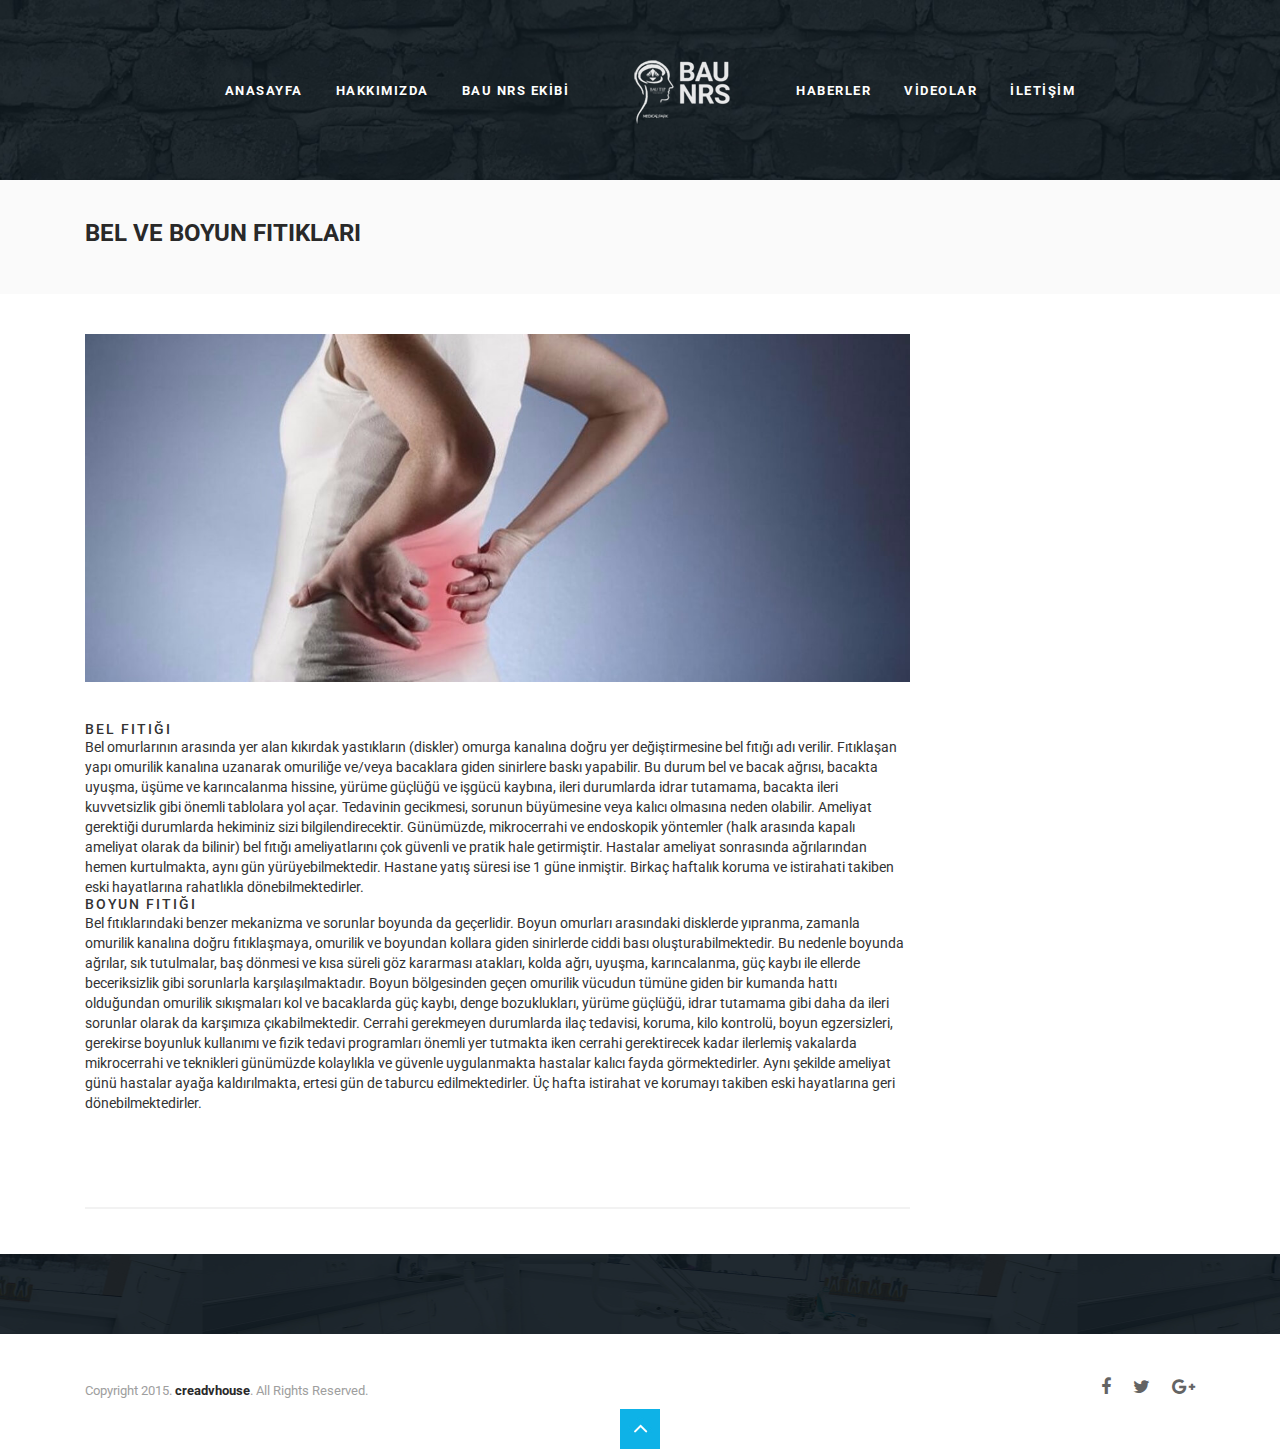
<file: boyun-bel-fitigi.html>
<!DOCTYPE html>
<!--[if IE 8]>			<html class="ie ie8"> <![endif]-->
<!--[if IE 9]>			<html class="ie ie9"> <![endif]-->
<!--[if gt IE 9]><!-->	<html> <!--<![endif]-->
<head>

	<!-- Meta -->
	<meta charset="utf-8">
	<meta name="keywords" content="HTML5 Template" />
	<meta name="description" content="Heartify - Responsive HTML5 Landing Page">
	<meta name="author" content="">

	<title>BAU NSA</title>

	<!-- Mobile Metas -->
	<meta name="viewport" content="width=device-width, initial-scale=1.0">

	<!-- Favicons -->
	<link rel="shortcut icon" href="img/favicon.ico">
	<link rel="apple-touch-icon" href="img/apple-touch-icon.png">
	<link rel="apple-touch-icon" sizes="72x72" href="img/apple-touch-icon-72x72.png">
	<link rel="apple-touch-icon" sizes="114x114" href="img/apple-touch-icon-114x114.png">
	<link rel="apple-touch-icon" sizes="144x144" href="img/apple-touch-icon-144x144.png">

       <link href='http://fonts.googleapis.com/css?family=Roboto:900,500,900italic,400italic,100,700italic,300,700,500italic,100italic,300italic,400&subset=latin,latin-ext' rel='stylesheet' type='text/css'>
	<!-- Website fonts -->
	<link href='http://fonts.googleapis.com/css?family=Raleway:100,200,300,400,500,600,700,800,900' rel='stylesheet' type='text/css'>
	<link href='http://fonts.googleapis.com/css?family=Open+Sans:300,400,600,700' rel='stylesheet' type='text/css'>

	<!-- Vendor CSS Sheets -->
	<link rel="stylesheet" href="assets/css/fonts/font-awesome.min.css">
	<link href="assets/vendor/bootstrap/css/bootstrap.min.css" rel="stylesheet">
	<link href="assets/css/style.css" rel="stylesheet">
	<link href="assets/css/responsive-styling.css" rel="stylesheet">
	<link rel="stylesheet" href="assets/vendor/owl-carousel/owl-carousel/owl.carousel.css">
	<link rel="stylesheet" href="assets/vendor/owl-carousel/owl-carousel/owl.theme.css">
	<link href="assets/css/YTPlayer.css" media="all" rel="stylesheet">
	<link href="http://cdnjs.cloudflare.com/ajax/libs/font-awesome/4.1.0/css/font-awesome.min.css" media="all" rel="stylesheet">
	<link rel="stylesheet" href="assets/vendor/layerslider/css/layerslider.css" type="text/css">

	<!--[if lt IE 9]><script src="../../assets/js/ie8-responsive-file-warning.js"></script><![endif]-->
	<!--[if lt IE 9]>
		<script src="https://oss.maxcdn.com/libs/html5shiv/3.7.0/html5shiv.js"></script>
		<script src="https://oss.maxcdn.com/libs/respond.js/1.4.2/respond.min.js"></script>
	<![endif]-->

</head>
<body id="blog-content">

<!-- Home Section -->
<div class="main-wrapper">
	<div id="home">
		<div id="bg-slider-home" class="bsh">
		</div>
		<!--  Background Slider Main ENds -->
		<div class="container bs-main">
			<div class="row">
				<div class="col-xs-12 col-sm-12 col-md-10 col-md-offset-1 col-lg-10 col-lg-offset-1">
					<div class="logo hidden-sm hidden-md hidden-lg"><a href="index.html"><img src="assets/img/logo/heartify-logo-lite.png" alt="Heartify" /></a></div>
					<!-- Top Header and Navigation -->
					<div class="top-header hidden-xs">
						<div class="top-navigation">
							<ul class="top-nav list-unstyled list-inline">
								<li><a href="index.html#home">Anasayfa</a></li>
								<li><a href="index.html#about">HAKKIMIZDA</a></li>
								<li><a href="index.html#team">BAU NRS EKİBİ</a></li>
								<li class="logo"><a href="index.html"><img src="assets/img/logo/heartify-logo-lite.png" alt="Heartify" /></a></li>
								<li><a href="index.html#blog">HABERLER</a></li>
								<li><a href="index.html#pricing">VİDEOLAR</a></li>
							<li><a href="index.html#doctor-info">İLETİŞİM</a></li>
							</ul>
						</div>
						<!-- top navigation div -->
					</div>
					<!-- top header div -->
				</div>
				<!-- Column Count div -->
			</div>
		</div>
	</div>
	<!-- Home Section -->
</div>
<div class="page-head">
	<div class="container">
		<div class="col-md-9">
			<h3>BEL VE BOYUN FITIKLARI</h3>
		
		</div>
		
	</div>
</div>
<div class="blog-content">
	<div class="container">
		<div class="col-md-9">
			<article>
				<img src="assets/img/blog/29.jpg" class="img-responsive" alt=""/>
				<div class="bottom-space-30"></div>
				<div class="clearfix"></div>
			<p>
                <h5>BEL FITIĞI</h5>
Bel omurlarının arasında yer alan kıkırdak yastıkların (diskler) omurga kanalına doğru yer değiştirmesine bel fıtığı adı verilir. Fıtıklaşan yapı omurilik kanalına uzanarak omuriliğe ve/veya bacaklara giden sinirlere baskı yapabilir. Bu durum bel ve bacak ağrısı, bacakta uyuşma, üşüme ve karıncalanma hissine, yürüme güçlüğü ve işgücü kaybına, ileri durumlarda idrar tutamama, bacakta ileri kuvvetsizlik gibi önemli tablolara yol açar. Tedavinin gecikmesi, sorunun büyümesine veya kalıcı olmasına neden olabilir. Ameliyat gerektiği durumlarda hekiminiz sizi bilgilendirecektir. Günümüzde, mikrocerrahi ve endoskopik yöntemler (halk arasında kapalı ameliyat olarak da bilinir) bel fıtığı ameliyatlarını çok güvenli ve pratik hale getirmiştir. Hastalar ameliyat sonrasında ağrılarından hemen kurtulmakta, aynı gün yürüyebilmektedir. Hastane yatış süresi ise 1 güne inmiştir. Birkaç haftalık koruma ve istirahati takiben eski hayatlarına rahatlıkla dönebilmektedirler.

  <h5>BOYUN FITIĞI</h5>
					
Bel fıtıklarındaki benzer mekanizma ve sorunlar boyunda da geçerlidir. Boyun omurları arasındaki disklerde yıpranma, zamanla omurilik kanalına doğru fıtıklaşmaya, omurilik ve boyundan kollara giden sinirlerde ciddi bası oluşturabilmektedir. Bu nedenle boyunda ağrılar, sık tutulmalar, baş dönmesi ve kısa süreli göz kararması atakları, kolda ağrı, uyuşma, karıncalanma, güç kaybı ile ellerde beceriksizlik gibi sorunlarla karşılaşılmaktadır. Boyun bölgesinden geçen omurilik vücudun tümüne giden bir kumanda hattı olduğundan omurilik sıkışmaları kol ve bacaklarda güç kaybı, denge bozuklukları, yürüme güçlüğü, idrar tutamama gibi daha da ileri sorunlar olarak da karşımıza çıkabilmektedir. Cerrahi gerekmeyen durumlarda ilaç tedavisi, koruma, kilo kontrolü, boyun egzersizleri, gerekirse boyunluk kullanımı ve fizik tedavi programları önemli yer tutmakta iken cerrahi gerektirecek kadar ilerlemiş vakalarda mikrocerrahi ve teknikleri günümüzde kolaylıkla ve güvenle uygulanmakta hastalar kalıcı fayda görmektedirler. Aynı şekilde ameliyat günü hastalar ayağa kaldırılmakta, ertesi gün de taburcu edilmektedirler. Üç hafta istirahat ve korumayı takiben eski hayatlarına geri dönebilmektedirler.</p>
</p>

				<div class="bottom-space-30"></div>
				<div class="clearfix"></div>
				<div class="row">
					<div class="col-md-7">
						
					</div>
					<div class="col-md-5">
						<div class="post-quote">
						
						</div>
					</div>
				</div>
				<div class="bottom-space-30"></div>
				<div class="clearfix"></div>
			
				
			<!--	<div class="sharepost">
					<div class="row">
						<div class="col-md-6">
							<h4>Share this Post</h4>
						</div>
						<div class="col-md-6">
							<ul>
								<li><a href="#"><i class="fa fa-facebook"></i></a></li>
								<li><a href="#"><i class="fa fa-twitter"></i></a></li>
								<li><a href="#"><i class="fa fa-google-plus"></i></a></li>
								<li><a href="#"><i class="fa fa-pinterest"></i></a></li>
								<li><a href="#"><i class="fa fa-linkedin"></i></a></li>
							</ul>
						</div>
					</div>-->
				</div>
			
				
			</article>
		
		
		</div>
		<aside class="col-md-3">
			<div class="side-content">
			
				
			</div>
		
			
		
		</aside>
	</div>
</div>

<div class="footer17">
	
</div>
<div class="footer2-bottom">
		<div class="container">
			<div class="col-md-6">
				<p>Copyright 2015. <a href='http://creadvhouse.com' target='_blank'><b>creadvhouse</b></a>. All Rights Reserved.</p>
			</div>
			<div class="col-md-6">
				<ul class="footer-social">
					<li><a href="https://www.facebook.com/baunrs?_rdr=p"><i class="fa fa-facebook"></i></a></li>
					<li><a href="https://twitter.com/baunrs"><i class="fa fa-twitter"></i></a></li>
					<li><a href="https://plus.google.com/112724211330262611929/posts"><i class="fa fa-google-plus"></i></a></li>
					
				</ul>
			</div>
			<a href="javascript:void(0)" class="bttop"><img src="assets/img/backtotop.jpg" alt=""/></a>
		</div>
	</div>

<script src="assets/js/jquery-1.9.1.min.js"></script>
<script>
	jQuery('.bttop').click(function(){
		jQuery('html, body').animate({scrollTop:0}, 'slow');
	});
</script>

</body>
</html>
</file>
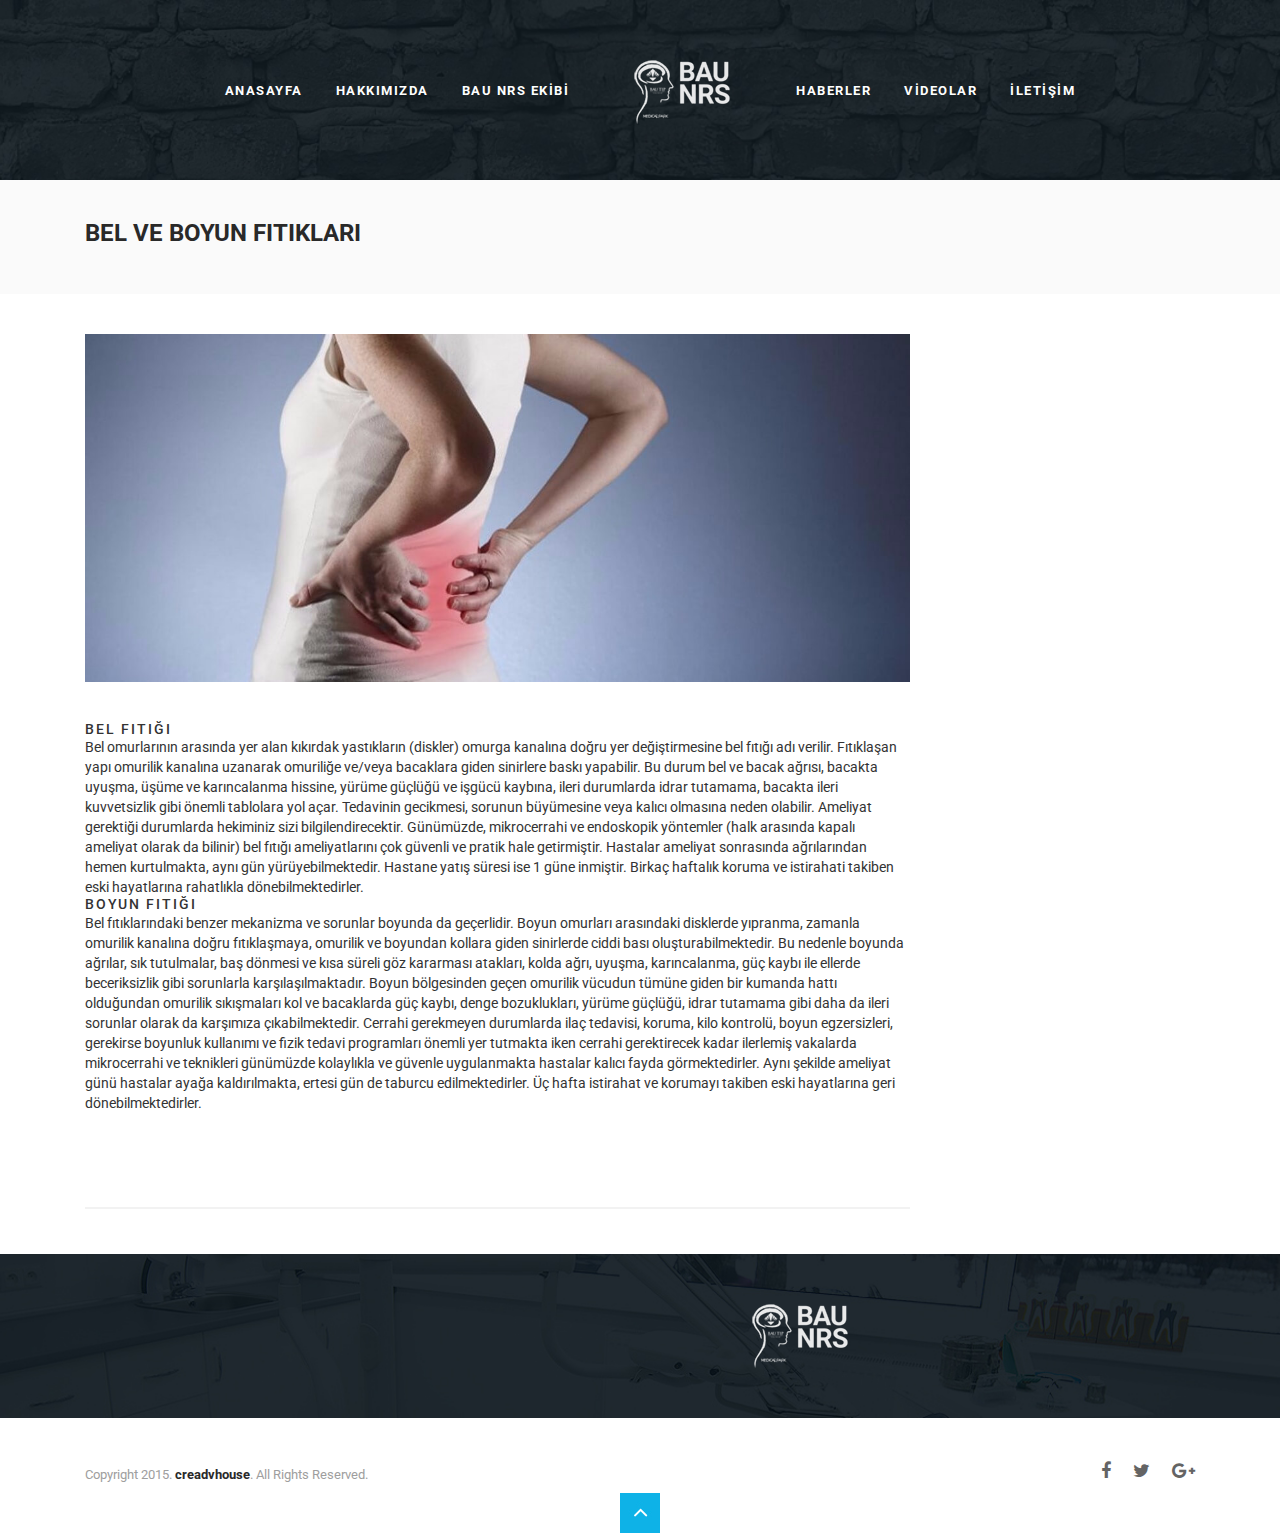
<file: boyun-belfitigi.html>
<!DOCTYPE html>
<!--[if IE 8]>			<html class="ie ie8"> <![endif]-->
<!--[if IE 9]>			<html class="ie ie9"> <![endif]-->
<!--[if gt IE 9]><!-->	<html> <!--<![endif]-->
<head>

	<!-- Meta -->
	<meta charset="utf-8">
	<meta name="keywords" content="HTML5 Template" />
	<meta name="description" content="Heartify - Responsive HTML5 Landing Page">
	<meta name="author" content="">

	<title>Heartify - Responsive Single Page Bootstrap Template</title>

	<!-- Mobile Metas -->
	<meta name="viewport" content="width=device-width, initial-scale=1.0">

	<!-- Favicons -->
	<link rel="shortcut icon" href="img/favicon.ico">
	<link rel="apple-touch-icon" href="img/apple-touch-icon.png">
	<link rel="apple-touch-icon" sizes="72x72" href="img/apple-touch-icon-72x72.png">
	<link rel="apple-touch-icon" sizes="114x114" href="img/apple-touch-icon-114x114.png">
	<link rel="apple-touch-icon" sizes="144x144" href="img/apple-touch-icon-144x144.png">

       <link href='http://fonts.googleapis.com/css?family=Roboto:900,500,900italic,400italic,100,700italic,300,700,500italic,100italic,300italic,400&subset=latin,latin-ext' rel='stylesheet' type='text/css'>
	<!-- Website fonts -->
	<link href='http://fonts.googleapis.com/css?family=Raleway:100,200,300,400,500,600,700,800,900' rel='stylesheet' type='text/css'>
	<link href='http://fonts.googleapis.com/css?family=Open+Sans:300,400,600,700' rel='stylesheet' type='text/css'>

	<!-- Vendor CSS Sheets -->
	<link rel="stylesheet" href="assets/css/fonts/font-awesome.min.css">
	<link href="assets/vendor/bootstrap/css/bootstrap.min.css" rel="stylesheet">
	<link href="assets/css/style.css" rel="stylesheet">
	<link href="assets/css/responsive-styling.css" rel="stylesheet">
	<link rel="stylesheet" href="assets/vendor/owl-carousel/owl-carousel/owl.carousel.css">
	<link rel="stylesheet" href="assets/vendor/owl-carousel/owl-carousel/owl.theme.css">
	<link href="assets/css/YTPlayer.css" media="all" rel="stylesheet">
	<link href="http://cdnjs.cloudflare.com/ajax/libs/font-awesome/4.1.0/css/font-awesome.min.css" media="all" rel="stylesheet">
	<link rel="stylesheet" href="assets/vendor/layerslider/css/layerslider.css" type="text/css">

	<!--[if lt IE 9]><script src="../../assets/js/ie8-responsive-file-warning.js"></script><![endif]-->
	<!--[if lt IE 9]>
		<script src="https://oss.maxcdn.com/libs/html5shiv/3.7.0/html5shiv.js"></script>
		<script src="https://oss.maxcdn.com/libs/respond.js/1.4.2/respond.min.js"></script>
	<![endif]-->

</head>
<body id="blog-content">

<!-- Home Section -->
<div class="main-wrapper">
	<div id="home">
		<div id="bg-slider-home" class="bsh">
		</div>
		<!--  Background Slider Main ENds -->
		<div class="container bs-main">
			<div class="row">
				<div class="col-xs-12 col-sm-12 col-md-10 col-md-offset-1 col-lg-10 col-lg-offset-1">
					<div class="logo hidden-sm hidden-md hidden-lg"><a href="index.html"><img src="assets/img/logo/heartify-logo-lite.png" alt="Heartify" /></a></div>
					<!-- Top Header and Navigation -->
					<div class="top-header hidden-xs">
						<div class="top-navigation">
							<ul class="top-nav list-unstyled list-inline">
								<li><a href="index.html#home">Anasayfa</a></li>
								<li><a href="index.html#about">HAKKIMIZDA</a></li>
								<li><a href="index.html#team">BAU NRS EKİBİ</a></li>
								<li class="logo"><a href="index.html"><img src="assets/img/logo/heartify-logo-lite.png" alt="Heartify" /></a></li>
								<li><a href="index.html#blog">HABERLER</a></li>
								<li><a href="index.html#pricing">VİDEOLAR</a></li>
								<li><a href="#contact">İLETİŞİM</a></li>
							</ul>
						</div>
						<!-- top navigation div -->
					</div>
					<!-- top header div -->
				</div>
				<!-- Column Count div -->
			</div>
		</div>
	</div>
	<!-- Home Section -->
</div>
<div class="page-head">
	<div class="container">
		<div class="col-md-9">
			<h3>BEL VE BOYUN FITIKLARI</h3>
		
		</div>
		
	</div>
</div>
<div class="blog-content">
	<div class="container">
		<div class="col-md-9">
			<article>
				<img src="assets/img/blog/29.jpg" class="img-responsive" alt=""/>
				<div class="bottom-space-30"></div>
				<div class="clearfix"></div>
			<p>
                <h5>BEL FITIĞI</h5>
Bel omurlarının arasında yer alan kıkırdak yastıkların (diskler) omurga kanalına doğru yer değiştirmesine bel fıtığı adı verilir. Fıtıklaşan yapı omurilik kanalına uzanarak omuriliğe ve/veya bacaklara giden sinirlere baskı yapabilir. Bu durum bel ve bacak ağrısı, bacakta uyuşma, üşüme ve karıncalanma hissine, yürüme güçlüğü ve işgücü kaybına, ileri durumlarda idrar tutamama, bacakta ileri kuvvetsizlik gibi önemli tablolara yol açar. Tedavinin gecikmesi, sorunun büyümesine veya kalıcı olmasına neden olabilir. Ameliyat gerektiği durumlarda hekiminiz sizi bilgilendirecektir. Günümüzde, mikrocerrahi ve endoskopik yöntemler (halk arasında kapalı ameliyat olarak da bilinir) bel fıtığı ameliyatlarını çok güvenli ve pratik hale getirmiştir. Hastalar ameliyat sonrasında ağrılarından hemen kurtulmakta, aynı gün yürüyebilmektedir. Hastane yatış süresi ise 1 güne inmiştir. Birkaç haftalık koruma ve istirahati takiben eski hayatlarına rahatlıkla dönebilmektedirler.

  <h5>BOYUN FITIĞI</h5>
					
Bel fıtıklarındaki benzer mekanizma ve sorunlar boyunda da geçerlidir. Boyun omurları arasındaki disklerde yıpranma, zamanla omurilik kanalına doğru fıtıklaşmaya, omurilik ve boyundan kollara giden sinirlerde ciddi bası oluşturabilmektedir. Bu nedenle boyunda ağrılar, sık tutulmalar, baş dönmesi ve kısa süreli göz kararması atakları, kolda ağrı, uyuşma, karıncalanma, güç kaybı ile ellerde beceriksizlik gibi sorunlarla karşılaşılmaktadır. Boyun bölgesinden geçen omurilik vücudun tümüne giden bir kumanda hattı olduğundan omurilik sıkışmaları kol ve bacaklarda güç kaybı, denge bozuklukları, yürüme güçlüğü, idrar tutamama gibi daha da ileri sorunlar olarak da karşımıza çıkabilmektedir. Cerrahi gerekmeyen durumlarda ilaç tedavisi, koruma, kilo kontrolü, boyun egzersizleri, gerekirse boyunluk kullanımı ve fizik tedavi programları önemli yer tutmakta iken cerrahi gerektirecek kadar ilerlemiş vakalarda mikrocerrahi ve teknikleri günümüzde kolaylıkla ve güvenle uygulanmakta hastalar kalıcı fayda görmektedirler. Aynı şekilde ameliyat günü hastalar ayağa kaldırılmakta, ertesi gün de taburcu edilmektedirler. Üç hafta istirahat ve korumayı takiben eski hayatlarına geri dönebilmektedirler.</p>
</p>

				<div class="bottom-space-30"></div>
				<div class="clearfix"></div>
				<div class="row">
					<div class="col-md-7">
						
					</div>
					<div class="col-md-5">
						<div class="post-quote">
						
						</div>
					</div>
				</div>
				<div class="bottom-space-30"></div>
				<div class="clearfix"></div>
			
				
			<!--	<div class="sharepost">
					<div class="row">
						<div class="col-md-6">
							<h4>Share this Post</h4>
						</div>
						<div class="col-md-6">
							<ul>
								<li><a href="#"><i class="fa fa-facebook"></i></a></li>
								<li><a href="#"><i class="fa fa-twitter"></i></a></li>
								<li><a href="#"><i class="fa fa-google-plus"></i></a></li>
								<li><a href="#"><i class="fa fa-pinterest"></i></a></li>
								<li><a href="#"><i class="fa fa-linkedin"></i></a></li>
							</ul>
						</div>
					</div>-->
				</div>
			
				
			</article>
		
		
		</div>
		<aside class="col-md-3">
			<div class="side-content">
			
				
			</div>
		
			
		
		</aside>
	</div>
</div>

<div class="footer2">
	<img src="assets/img/logo/heartify-logo-lite.png" alt=""/>
</div>
<div class="footer2-bottom">
		<div class="container">
			<div class="col-md-6">
				<p>Copyright 2015. <a href='http://creadvhouse.com' target='_blank'><b>creadvhouse</b></a>. All Rights Reserved.</p>
			</div>
			<div class="col-md-6">
				<ul class="footer-social">
					<li><a href="https://www.facebook.com/baunrs?_rdr=p"><i class="fa fa-facebook"></i></a></li>
					<li><a href="https://twitter.com/baunrs"><i class="fa fa-twitter"></i></a></li>
					<li><a href="https://plus.google.com/112724211330262611929/posts"><i class="fa fa-google-plus"></i></a></li>
					
				</ul>
			</div>
			<a href="javascript:void(0)" class="bttop"><img src="assets/img/backtotop.jpg" alt=""/></a>
		</div>
	</div>

<script src="assets/js/jquery-1.9.1.min.js"></script>
<script>
	jQuery('.bttop').click(function(){
		jQuery('html, body').animate({scrollTop:0}, 'slow');
	});
</script>

</body>
</html>
</file>
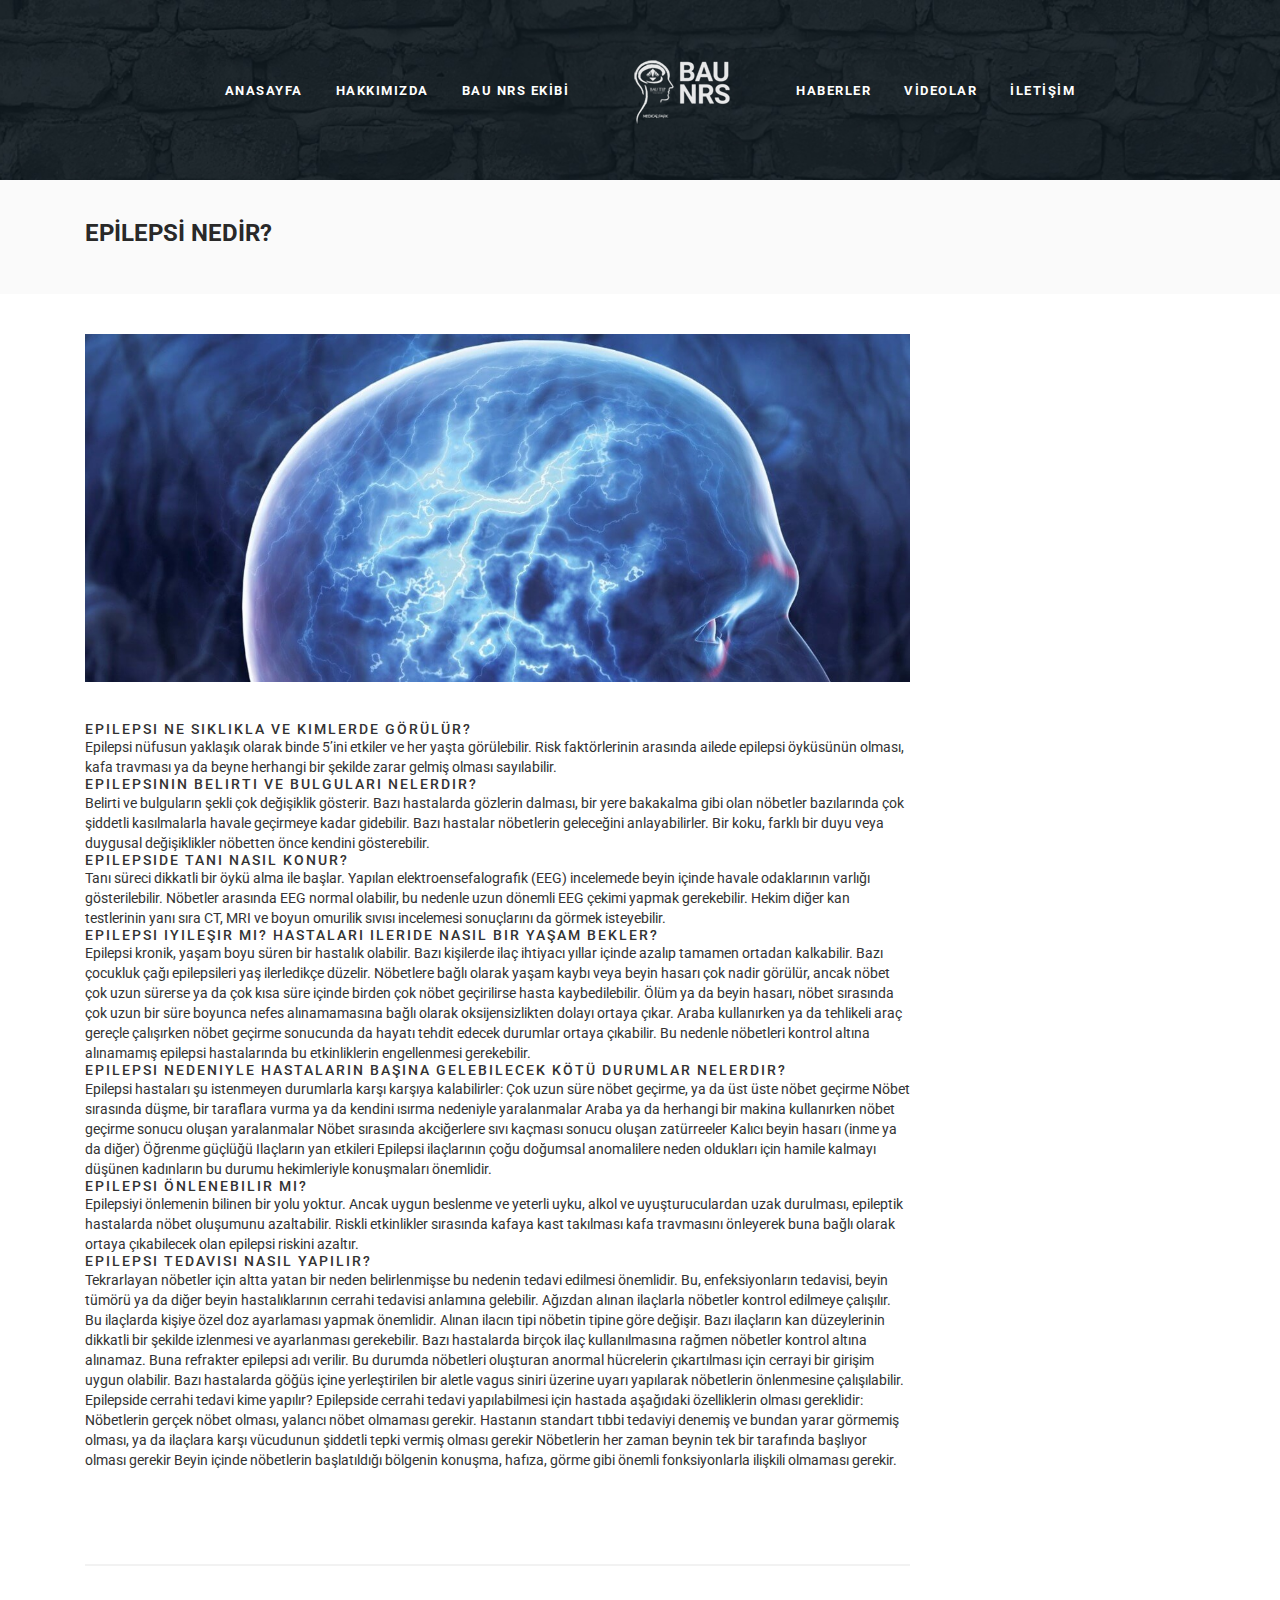
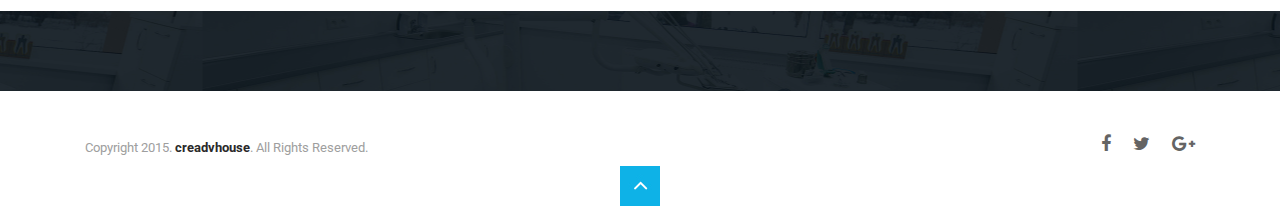
<file: epilepsi-nedir.html>
<!DOCTYPE html>
<!--[if IE 8]>			<html class="ie ie8"> <![endif]-->
<!--[if IE 9]>			<html class="ie ie9"> <![endif]-->
<!--[if gt IE 9]><!-->	<html> <!--<![endif]-->
<head>

	<!-- Meta -->
	<meta charset="utf-8">
	<meta name="keywords" content="HTML5 Template" />
	<meta name="description" content="Heartify - Responsive HTML5 Landing Page">
	<meta name="author" content="">

	<title>BAU NSA</title>

	<!-- Mobile Metas -->
	<meta name="viewport" content="width=device-width, initial-scale=1.0">

	<!-- Favicons -->
	<link rel="shortcut icon" href="img/favicon.ico">
	<link rel="apple-touch-icon" href="img/apple-touch-icon.png">
	<link rel="apple-touch-icon" sizes="72x72" href="img/apple-touch-icon-72x72.png">
	<link rel="apple-touch-icon" sizes="114x114" href="img/apple-touch-icon-114x114.png">
	<link rel="apple-touch-icon" sizes="144x144" href="img/apple-touch-icon-144x144.png">

       <link href='http://fonts.googleapis.com/css?family=Roboto:900,500,900italic,400italic,100,700italic,300,700,500italic,100italic,300italic,400&subset=latin,latin-ext' rel='stylesheet' type='text/css'>
	<!-- Website fonts -->
	<link href='http://fonts.googleapis.com/css?family=Raleway:100,200,300,400,500,600,700,800,900' rel='stylesheet' type='text/css'>
	<link href='http://fonts.googleapis.com/css?family=Open+Sans:300,400,600,700' rel='stylesheet' type='text/css'>

	<!-- Vendor CSS Sheets -->
	<link rel="stylesheet" href="assets/css/fonts/font-awesome.min.css">
	<link href="assets/vendor/bootstrap/css/bootstrap.min.css" rel="stylesheet">
	<link href="assets/css/style.css" rel="stylesheet">
	<link href="assets/css/responsive-styling.css" rel="stylesheet">
	<link rel="stylesheet" href="assets/vendor/owl-carousel/owl-carousel/owl.carousel.css">
	<link rel="stylesheet" href="assets/vendor/owl-carousel/owl-carousel/owl.theme.css">
	<link href="assets/css/YTPlayer.css" media="all" rel="stylesheet">
	<link href="http://cdnjs.cloudflare.com/ajax/libs/font-awesome/4.1.0/css/font-awesome.min.css" media="all" rel="stylesheet">
	<link rel="stylesheet" href="assets/vendor/layerslider/css/layerslider.css" type="text/css">

	<!--[if lt IE 9]><script src="../../assets/js/ie8-responsive-file-warning.js"></script><![endif]-->
	<!--[if lt IE 9]>
		<script src="https://oss.maxcdn.com/libs/html5shiv/3.7.0/html5shiv.js"></script>
		<script src="https://oss.maxcdn.com/libs/respond.js/1.4.2/respond.min.js"></script>
	<![endif]-->

</head>
<body id="blog-content">

<!-- Home Section -->
<div class="main-wrapper">
	<div id="home">
		<div id="bg-slider-home" class="bsh">
		</div>
		<!--  Background Slider Main ENds -->
		<div class="container bs-main">
			<div class="row">
				<div class="col-xs-12 col-sm-12 col-md-10 col-md-offset-1 col-lg-10 col-lg-offset-1">
					<div class="logo hidden-sm hidden-md hidden-lg"><a href="index.html"><img src="assets/img/logo/heartify-logo-lite.png" alt="Heartify" /></a></div>
					<!-- Top Header and Navigation -->
					<div class="top-header hidden-xs">
						<div class="top-navigation">
							<ul class="top-nav list-unstyled list-inline">
								<li><a href="index.html#home">Anasayfa</a></li>
								<li><a href="index.html#about">HAKKIMIZDA</a></li>
								<li><a href="index.html#team">BAU NRS EKİBİ</a></li>
								<li class="logo"><a href="index.html"><img src="assets/img/logo/heartify-logo-lite.png" alt="Heartify" /></a></li>
								<li><a href="index.html#blog">HABERLER</a></li>
								<li><a href="index.html#pricing">VİDEOLAR</a></li>
							<li><a href="index.html#doctor-info">İLETİŞİM</a></li>
							</ul>
						</div>
						<!-- top navigation div -->
					</div>
					<!-- top header div -->
				</div>
				<!-- Column Count div -->
			</div>
		</div>
	</div>
	<!-- Home Section -->
</div>
<div class="page-head">
	<div class="container">
		<div class="col-md-9">
			<h3>EPİLEPSİ NEDİR?</h3>
		
		</div>
		
	</div>
</div>
<div class="blog-content">
	<div class="container">
		<div class="col-md-9">
			<article>
				<img src="assets/img/blog/28.jpg" class="img-responsive" alt=""/>
				<div class="bottom-space-30"></div>
				<div class="clearfix"></div>
			<p>
             <h5> Epilepsi ne sıklıkla ve kimlerde görülür?</h5> 

Epilepsi nüfusun yaklaşık olarak binde 5’ini etkiler ve her yaşta görülebilir. Risk faktörlerinin arasında ailede epilepsi öyküsünün olması, kafa travması ya da beyne herhangi bir şekilde zarar gelmiş olması sayılabilir.

 <h5>Epilepsinin belirti ve bulguları nelerdir?</h5> 

Belirti ve bulguların şekli çok değişiklik gösterir. Bazı hastalarda gözlerin dalması, bir yere bakakalma gibi olan nöbetler bazılarında çok şiddetli kasılmalarla havale geçirmeye kadar gidebilir. Bazı hastalar nöbetlerin geleceğini anlayabilirler. Bir koku, farklı bir duyu veya duygusal değişiklikler nöbetten önce kendini gösterebilir.

 <h5>Epilepside tanı nasıl konur?</h5> 

Tanı süreci dikkatli bir öykü alma ile başlar. Yapılan elektroensefalografik (EEG) incelemede beyin içinde havale odaklarının varlığı gösterilebilir. Nöbetler arasında EEG normal olabilir, bu nedenle uzun dönemli EEG çekimi yapmak gerekebilir. Hekim diğer kan testlerinin yanı sıra CT, MRI ve boyun omurilik sıvısı incelemesi sonuçlarını da görmek isteyebilir.

 <h5>Epilepsi iyileşir mi? Hastaları ileride nasıl bir yaşam bekler?</h5> 

Epilepsi kronik, yaşam boyu süren bir hastalık olabilir. Bazı kişilerde ilaç ihtiyacı yıllar içinde azalıp tamamen ortadan kalkabilir. Bazı çocukluk çağı epilepsileri yaş ilerledikçe düzelir. Nöbetlere bağlı olarak yaşam kaybı veya beyin hasarı çok nadir görülür, ancak nöbet çok uzun sürerse ya da çok kısa süre içinde birden çok nöbet geçirilirse hasta kaybedilebilir. Ölüm ya da beyin hasarı, nöbet sırasında çok uzun bir süre boyunca nefes alınamamasına bağlı olarak oksijensizlikten dolayı ortaya çıkar.
Araba kullanırken ya da tehlikeli araç gereçle çalışırken nöbet geçirme sonucunda da hayatı tehdit edecek durumlar ortaya çıkabilir. Bu nedenle nöbetleri kontrol altına alınamamış epilepsi hastalarında bu etkinliklerin engellenmesi gerekebilir.


 <h5>Epilepsi nedeniyle hastaların başına gelebilecek kötü durumlar nelerdir?</h5> 

Epilepsi hastaları şu istenmeyen durumlarla karşı karşıya kalabilirler:</h5> 
Çok uzun süre nöbet geçirme, ya da üst üste nöbet geçirme
Nöbet sırasında düşme, bir taraflara vurma ya da kendini ısırma nedeniyle yaralanmalar
Araba ya da herhangi bir makina kullanırken nöbet geçirme sonucu oluşan yaralanmalar
Nöbet sırasında akciğerlere sıvı kaçması sonucu oluşan zatürreeler
Kalıcı beyin hasarı (inme ya da diğer)
Öğrenme güçlüğü
Ilaçların yan etkileri
Epilepsi ilaçlarının çoğu doğumsal anomalilere neden oldukları için hamile kalmayı düşünen kadınların bu durumu hekimleriyle konuşmaları önemlidir.


 <h5>Epilepsi önlenebilir mi?</h5> 

Epilepsiyi önlemenin bilinen bir yolu yoktur. Ancak uygun beslenme ve yeterli uyku, alkol ve uyuşturuculardan uzak durulması, epileptik hastalarda nöbet oluşumunu azaltabilir. Riskli etkinlikler sırasında kafaya kast takılması kafa travmasını önleyerek buna bağlı olarak ortaya çıkabilecek olan epilepsi riskini azaltır.

 <h5>Epilepsi tedavisi nasıl yapılır?</h5> 

Tekrarlayan nöbetler için altta yatan bir neden belirlenmişse bu nedenin tedavi edilmesi önemlidir. Bu, enfeksiyonların tedavisi, beyin tümörü ya da diğer beyin hastalıklarının cerrahi tedavisi anlamına gelebilir. Ağızdan alınan ilaçlarla nöbetler kontrol edilmeye çalışılır. Bu ilaçlarda kişiye özel doz ayarlaması yapmak önemlidir. Alınan ilacın tipi nöbetin tipine göre değişir. Bazı ilaçların kan düzeylerinin dikkatli bir şekilde izlenmesi ve ayarlanması gerekebilir.
Bazı hastalarda birçok ilaç kullanılmasına rağmen nöbetler kontrol altına alınamaz. Buna refrakter epilepsi adı verilir. Bu durumda nöbetleri oluşturan anormal hücrelerin çıkartılması için cerrayi bir girişim uygun olabilir. Bazı hastalarda göğüs içine yerleştirilen bir aletle vagus siniri üzerine uyarı yapılarak nöbetlerin önlenmesine çalışılabilir.

Epilepside cerrahi tedavi kime yapılır?</h5> 

Epilepside cerrahi tedavi yapılabilmesi için hastada aşağıdaki özelliklerin olması gereklidir:
Nöbetlerin gerçek nöbet olması, yalancı nöbet olmaması gerekir.
Hastanın standart tıbbi tedaviyi denemiş ve bundan yarar görmemiş olması, ya da ilaçlara karşı vücudunun şiddetli tepki vermiş olması gerekir
Nöbetlerin her zaman beynin tek bir tarafında başlıyor olması gerekir
Beyin içinde nöbetlerin başlatıldığı bölgenin konuşma, hafıza, görme gibi önemli fonksiyonlarla ilişkili olmaması gerekir.
</p>

				<div class="bottom-space-30"></div>
				<div class="clearfix"></div>
				<div class="row">
					<div class="col-md-7">
						
					</div>
					<div class="col-md-5">
						<div class="post-quote">
						
						</div>
					</div>
				</div>
				<div class="bottom-space-30"></div>
				<div class="clearfix"></div>
			
				
			<!--	<div class="sharepost">
					<div class="row">
						<div class="col-md-6">
							<h4>Share this Post</h4>
						</div>
						<div class="col-md-6">
							<ul>
								<li><a href="#"><i class="fa fa-facebook"></i></a></li>
								<li><a href="#"><i class="fa fa-twitter"></i></a></li>
								<li><a href="#"><i class="fa fa-google-plus"></i></a></li>
								<li><a href="#"><i class="fa fa-pinterest"></i></a></li>
								<li><a href="#"><i class="fa fa-linkedin"></i></a></li>
							</ul>
						</div>
					</div>-->
				</div>
			
				
			</article>
		
		
		</div>
		<aside class="col-md-3">
			<div class="side-content">
			
				
			</div>
		
			
		
		</aside>
	</div>
</div>

<div class="footer17">
	
</div>
<div class="footer2-bottom">
		<div class="container">
			<div class="col-md-6">
				<p>Copyright 2015. <a href='http://creadvhouse.com' target='_blank'><b>creadvhouse</b></a>. All Rights Reserved.</p>
			</div>
			<div class="col-md-6">
				<ul class="footer-social">
					<li><a href="https://www.facebook.com/baunrs?_rdr=p"><i class="fa fa-facebook"></i></a></li>
					<li><a href="https://twitter.com/baunrs"><i class="fa fa-twitter"></i></a></li>
					<li><a href="https://plus.google.com/112724211330262611929/posts"><i class="fa fa-google-plus"></i></a></li>
					
				</ul>
			</div>
			<a href="javascript:void(0)" class="bttop"><img src="assets/img/backtotop.jpg" alt=""/></a>
		</div>
	</div>

<script src="assets/js/jquery-1.9.1.min.js"></script>
<script>
	jQuery('.bttop').click(function(){
		jQuery('html, body').animate({scrollTop:0}, 'slow');
	});
</script>

</body>
</html>
</file>
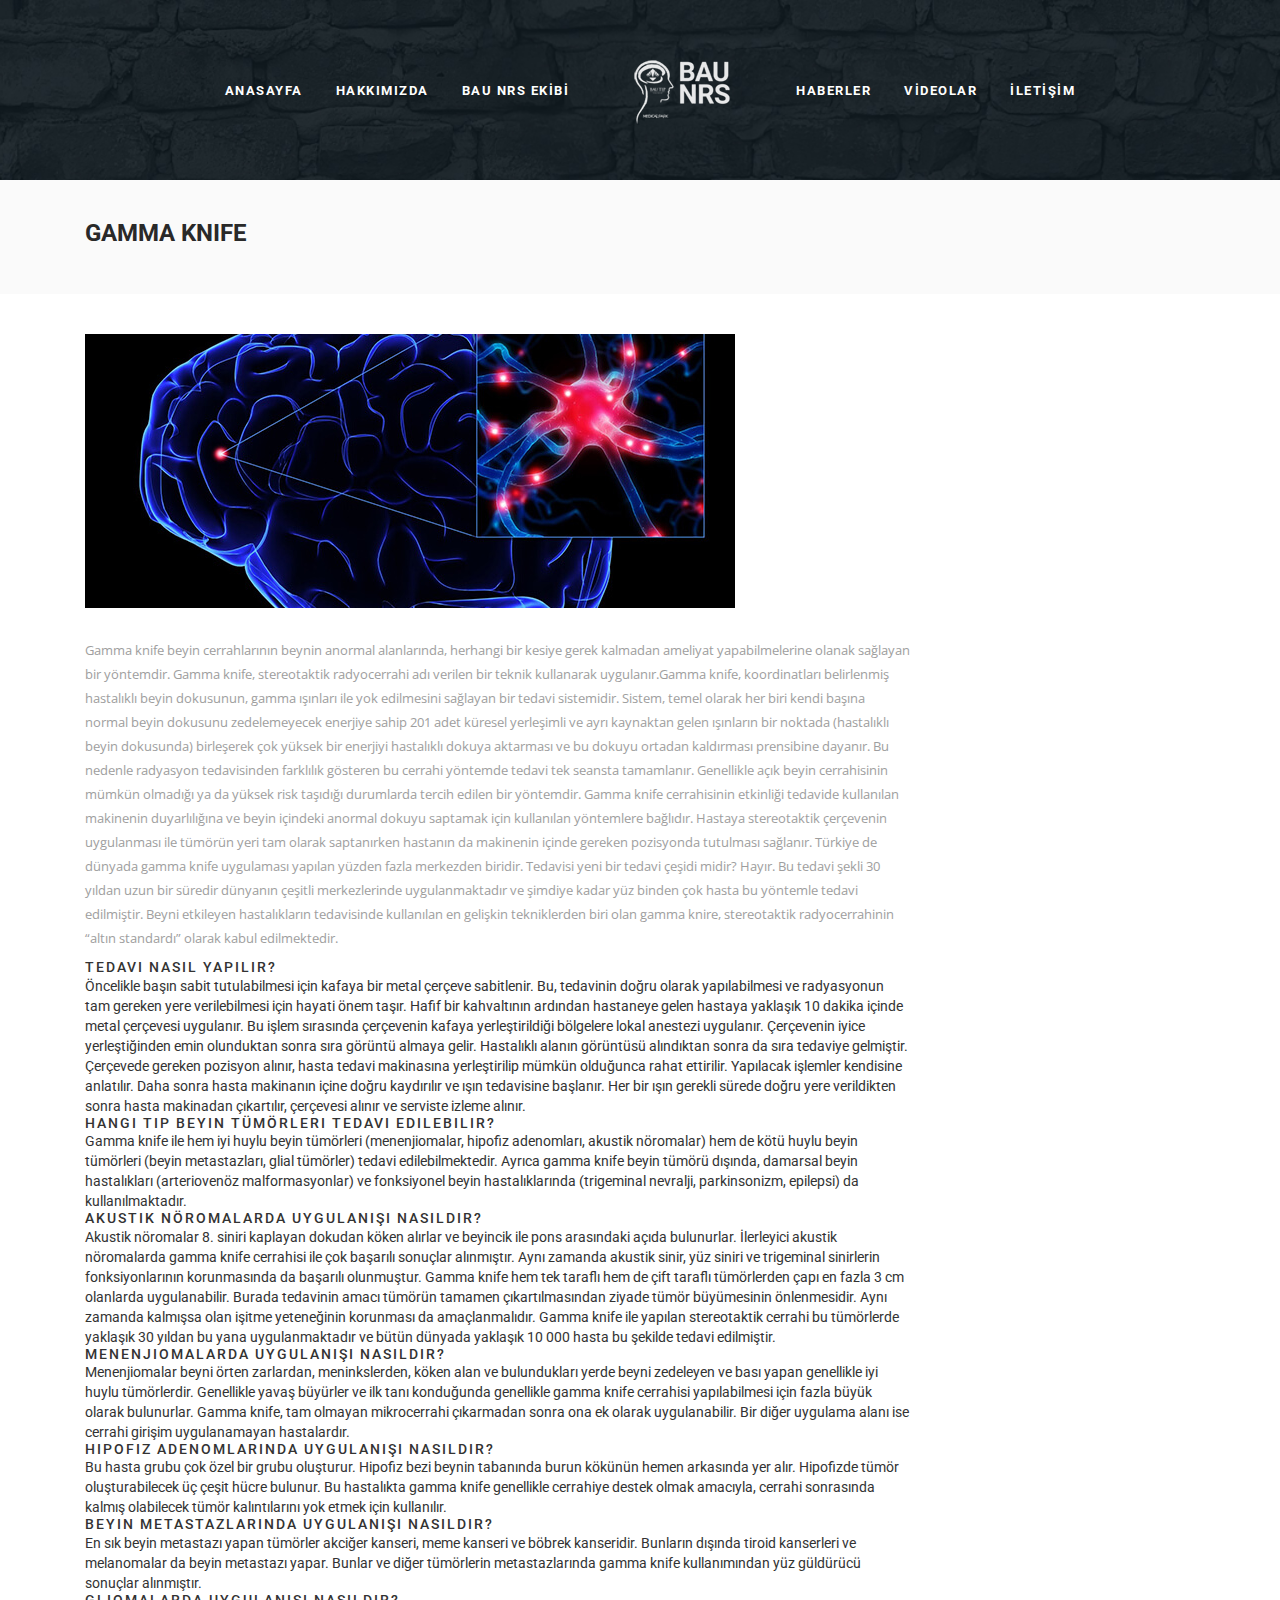
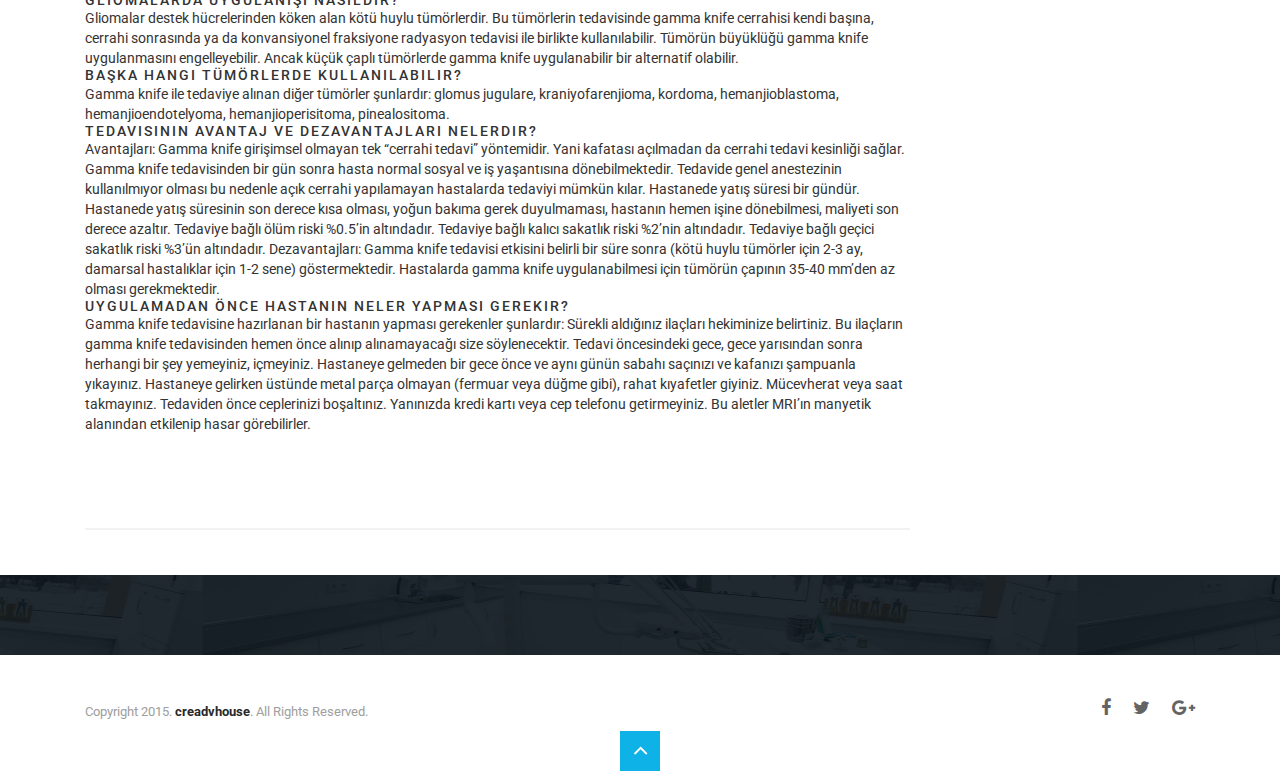
<file: gamma-knife.html>
﻿<!DOCTYPE html>
<!--[if IE 8]>			<html class="ie ie8"> <![endif]-->
<!--[if IE 9]>			<html class="ie ie9"> <![endif]-->
<!--[if gt IE 9]><!-->	<html> <!--<![endif]-->
<head>

	<!-- Meta -->
	<meta charset="utf-8">
	<meta name="keywords" content="HTML5 Template" />
	<meta name="description" content="Heartify - Responsive HTML5 Landing Page">
	<meta name="author" content="">

	<title>BAU NSA</title>

	<!-- Mobile Metas -->
	<meta name="viewport" content="width=device-width, initial-scale=1.0">

	<!-- Favicons -->
	<link rel="shortcut icon" href="img/favicon.ico">
	<link rel="apple-touch-icon" href="img/apple-touch-icon.png">
	<link rel="apple-touch-icon" sizes="72x72" href="img/apple-touch-icon-72x72.png">
	<link rel="apple-touch-icon" sizes="114x114" href="img/apple-touch-icon-114x114.png">
	<link rel="apple-touch-icon" sizes="144x144" href="img/apple-touch-icon-144x144.png">

       <link href='http://fonts.googleapis.com/css?family=Roboto:900,500,900italic,400italic,100,700italic,300,700,500italic,100italic,300italic,400&subset=latin,latin-ext' rel='stylesheet' type='text/css'>
	<!-- Website fonts -->
	<link href='http://fonts.googleapis.com/css?family=Raleway:100,200,300,400,500,600,700,800,900' rel='stylesheet' type='text/css'>
	<link href='http://fonts.googleapis.com/css?family=Open+Sans:300,400,600,700' rel='stylesheet' type='text/css'>

	<!-- Vendor CSS Sheets -->
	<link rel="stylesheet" href="assets/css/fonts/font-awesome.min.css">
	<link href="assets/vendor/bootstrap/css/bootstrap.min.css" rel="stylesheet">
	<link href="assets/css/style.css" rel="stylesheet">
	<link href="assets/css/responsive-styling.css" rel="stylesheet">
	<link rel="stylesheet" href="assets/vendor/owl-carousel/owl-carousel/owl.carousel.css">
	<link rel="stylesheet" href="assets/vendor/owl-carousel/owl-carousel/owl.theme.css">
	<link href="assets/css/YTPlayer.css" media="all" rel="stylesheet">
	<link href="http://cdnjs.cloudflare.com/ajax/libs/font-awesome/4.1.0/css/font-awesome.min.css" media="all" rel="stylesheet">
	<link rel="stylesheet" href="assets/vendor/layerslider/css/layerslider.css" type="text/css">

	<!--[if lt IE 9]><script src="../../assets/js/ie8-responsive-file-warning.js"></script><![endif]-->
	<!--[if lt IE 9]>
		<script src="https://oss.maxcdn.com/libs/html5shiv/3.7.0/html5shiv.js"></script>
		<script src="https://oss.maxcdn.com/libs/respond.js/1.4.2/respond.min.js"></script>
	<![endif]-->

</head>
<body id="blog-content">

<!-- Home Section -->
<div class="main-wrapper">
	<div id="home">
		<div id="bg-slider-home" class="bsh">
		</div>
		<!--  Background Slider Main ENds -->
		<div class="container bs-main">
			<div class="row">
				<div class="col-xs-12 col-sm-12 col-md-10 col-md-offset-1 col-lg-10 col-lg-offset-1">
					<div class="logo hidden-sm hidden-md hidden-lg"><a href="index.html"><img src="assets/img/logo/heartify-logo-lite.png" alt="Heartify" /></a></div>
					<!-- Top Header and Navigation -->
					<div class="top-header hidden-xs">
						<div class="top-navigation">
							<ul class="top-nav list-unstyled list-inline">
								<li><a href="index.html#home">Anasayfa</a></li>
								<li><a href="index.html#about">HAKKIMIZDA</a></li>
								<li><a href="index.html#team">BAU NRS EKİBİ</a></li>
								<li class="logo"><a href="index.html"><img src="assets/img/logo/heartify-logo-lite.png" alt="Heartify" /></a></li>
								<li><a href="index.html#blog">HABERLER</a></li>
								<li><a href="index.html#pricing">VİDEOLAR</a></li>
						<li><a href="index.html#doctor-info">İLETİŞİM</a></li>
							</ul>
						</div>
						<!-- top navigation div -->
					</div>
					<!-- top header div -->
				</div>
				<!-- Column Count div -->
			</div>
		</div>
	</div>
	<!-- Home Section -->
</div>
<div class="page-head">
	<div class="container">
		<div class="col-md-9">
			<h3>GAMMA KNIFE </h3>
		
		</div>
		
	</div>
</div>
<div class="blog-content">
	<div class="container">
		<div class="col-md-9">
			<article>
				<img src="assets/img/blog/4.jpg" class="img-responsive" alt=""/>
				<div class="bottom-space-30"></div>
				<div class="clearfix"></div>
			<p>
           Gamma knife beyin cerrahlarının beynin anormal alanlarında, herhangi bir kesiye gerek kalmadan ameliyat yapabilmelerine olanak sağlayan bir yöntemdir. Gamma knife, stereotaktik radyocerrahi adı verilen bir teknik kullanarak uygulanır.Gamma knife, koordinatları belirlenmiş hastalıklı beyin dokusunun, gamma ışınları ile yok edilmesini sağlayan bir tedavi sistemidir. Sistem, temel olarak her biri kendi başına normal beyin dokusunu zedelemeyecek enerjiye sahip 201 adet küresel yerleşimli ve ayrı kaynaktan gelen ışınların bir noktada (hastalıklı beyin dokusunda) birleşerek çok yüksek bir enerjiyi hastalıklı dokuya aktarması ve bu dokuyu ortadan kaldırması prensibine dayanır. Bu nedenle radyasyon tedavisinden farklılık gösteren bu cerrahi yöntemde tedavi tek seansta tamamlanır. Genellikle açık beyin cerrahisinin mümkün olmadığı ya da yüksek risk taşıdığı durumlarda tercih edilen bir yöntemdir. Gamma knife cerrahisinin etkinliği tedavide kullanılan makinenin duyarlılığına ve beyin içindeki anormal dokuyu saptamak için kullanılan yöntemlere bağlıdır. Hastaya stereotaktik çerçevenin uygulanması ile tümörün yeri tam olarak saptanırken hastanın da makinenin içinde gereken pozisyonda tutulması sağlanır. Türkiye de dünyada gamma knife uygulaması yapılan yüzden fazla merkezden biridir.

</h5>Tedavisi yeni bir tedavi çeşidi midir?</h5>

Hayır. Bu tedavi şekli 30 yıldan uzun bir süredir dünyanın çeşitli merkezlerinde uygulanmaktadır ve şimdiye kadar yüz binden çok hasta bu yöntemle tedavi edilmiştir. Beyni etkileyen hastalıkların tedavisinde kullanılan en gelişkin tekniklerden biri olan gamma knire, stereotaktik radyocerrahinin “altın standardı” olarak kabul edilmektedir.

                <h5>Tedavi nasıl yapılır?</h5>

Öncelikle başın sabit tutulabilmesi için kafaya bir metal çerçeve sabitlenir. Bu, tedavinin doğru olarak yapılabilmesi ve radyasyonun tam gereken yere verilebilmesi için hayati önem taşır. Hafif bir kahvaltının ardından hastaneye gelen hastaya yaklaşık 10 dakika içinde metal çerçevesi uygulanır. Bu işlem sırasında çerçevenin kafaya yerleştirildiği bölgelere lokal anestezi uygulanır. Çerçevenin iyice yerleştiğinden emin olunduktan sonra sıra görüntü almaya gelir. Hastalıklı alanın görüntüsü alındıktan sonra da sıra tedaviye gelmiştir. Çerçevede gereken pozisyon alınır, hasta tedavi makinasına yerleştirilip mümkün olduğunca rahat ettirilir. Yapılacak işlemler kendisine anlatılır. Daha sonra hasta makinanın içine doğru kaydırılır ve ışın tedavisine başlanır. Her bir ışın gerekli sürede doğru yere verildikten sonra hasta makinadan çıkartılır, çerçevesi alınır ve serviste izleme alınır.

                <h5>Hangi tip beyin tümörleri tedavi edilebilir?</h5>

Gamma knife ile hem iyi huylu beyin tümörleri (menenjiomalar, hipofiz adenomları, akustik nöromalar) hem de kötü huylu beyin tümörleri (beyin metastazları, glial tümörler) tedavi edilebilmektedir. Ayrıca gamma knife beyin tümörü dışında, damarsal beyin hastalıkları (arteriovenöz malformasyonlar) ve fonksiyonel beyin hastalıklarında (trigeminal nevralji, parkinsonizm, epilepsi) da kullanılmaktadır.

                <h5>Akustik nöromalarda uygulanışı nasıldır?</h5>

Akustik nöromalar 8. siniri kaplayan dokudan köken alırlar ve beyincik ile pons arasındaki açıda bulunurlar. İlerleyici akustik nöromalarda gamma knife cerrahisi ile çok başarılı sonuçlar alınmıştır. Aynı zamanda akustik sinir, yüz siniri ve trigeminal sinirlerin fonksiyonlarının korunmasında da başarılı olunmuştur. Gamma knife hem tek taraflı hem de çift taraflı tümörlerden çapı en fazla 3 cm olanlarda uygulanabilir. Burada tedavinin amacı tümörün tamamen çıkartılmasından ziyade tümör büyümesinin önlenmesidir. Aynı zamanda kalmışsa olan işitme yeteneğinin korunması da amaçlanmalıdır. Gamma knife ile yapılan stereotaktik cerrahi bu tümörlerde yaklaşık 30 yıldan bu yana uygulanmaktadır ve bütün dünyada yaklaşık 10 000 hasta bu şekilde tedavi edilmiştir.

                <h5>Menenjiomalarda uygulanışı nasıldır?</h5>

Menenjiomalar beyni örten zarlardan, meninkslerden, köken alan ve bulundukları yerde beyni zedeleyen ve bası yapan genellikle iyi huylu tümörlerdir. Genellikle yavaş büyürler ve ilk tanı konduğunda genellikle gamma knife cerrahisi yapılabilmesi için fazla büyük olarak bulunurlar. Gamma knife, tam olmayan mikrocerrahi çıkarmadan sonra ona ek olarak uygulanabilir. Bir diğer uygulama alanı ise cerrahi girişim uygulanamayan hastalardır.

                <h5>Hipofiz adenomlarında uygulanışı nasıldır?</h5>

Bu hasta grubu çok özel bir grubu oluşturur. Hipofiz bezi beynin tabanında burun kökünün hemen arkasında yer alır. Hipofizde tümör oluşturabilecek üç çeşit hücre bulunur. Bu hastalıkta gamma knife genellikle cerrahiye destek olmak amacıyla, cerrahi sonrasında kalmış olabilecek tümör kalıntılarını yok etmek için kullanılır.

                <h5>Beyin metastazlarında uygulanışı nasıldır?</h5>

En sık beyin metastazı yapan tümörler akciğer kanseri, meme kanseri ve böbrek kanseridir. Bunların dışında tiroid kanserleri ve melanomalar da beyin metastazı yapar. Bunlar ve diğer tümörlerin metastazlarında gamma knife kullanımından yüz güldürücü sonuçlar alınmıştır.

                <h5>Gliomalarda uygulanışı nasıldır?</h5>

Gliomalar destek hücrelerinden köken alan kötü huylu tümörlerdir. Bu tümörlerin tedavisinde gamma knife cerrahisi kendi başına, cerrahi sonrasında ya da konvansiyonel fraksiyone radyasyon tedavisi ile birlikte kullanılabilir. Tümörün büyüklüğü gamma knife uygulanmasını engelleyebilir. Ancak küçük çaplı tümörlerde gamma knife uygulanabilir bir alternatif olabilir.

                <h5>Başka hangi tümörlerde kullanılabilir?</h5>

Gamma knife ile tedaviye alınan diğer tümörler şunlardır: glomus jugulare, kraniyofarenjioma, kordoma, hemanjioblastoma, hemanjioendotelyoma, hemanjioperisitoma, pinealositoma.

                <h5>Tedavisinin avantaj ve dezavantajları nelerdir?</h5>

Avantajları: Gamma knife girişimsel olmayan tek “cerrahi tedavi” yöntemidir. Yani kafatası açılmadan da cerrahi tedavi kesinliği sağlar. Gamma knife tedavisinden bir gün sonra hasta normal sosyal ve iş yaşantısına dönebilmektedir. Tedavide genel anestezinin kullanılmıyor olması bu nedenle açık cerrahi yapılamayan hastalarda tedaviyi mümkün kılar. Hastanede yatış süresi bir gündür. Hastanede yatış süresinin son derece kısa olması, yoğun bakıma gerek duyulmaması, hastanın hemen işine dönebilmesi, maliyeti son derece azaltır. Tedaviye bağlı ölüm riski %0.5’in altındadır. Tedaviye bağlı kalıcı sakatlık riski %2’nin altındadır. Tedaviye bağlı geçici sakatlık riski %3’ün altındadır. Dezavantajları: Gamma knife tedavisi etkisini belirli bir süre sonra (kötü huylu tümörler için 2-3 ay, damarsal hastalıklar için 1-2 sene) göstermektedir. Hastalarda gamma knife uygulanabilmesi için tümörün çapının 35-40 mm’den az olması gerekmektedir.

<h5>Uygulamadan önce hastanın neler yapması gerekir?</h5>

Gamma knife tedavisine hazırlanan bir hastanın yapması gerekenler şunlardır:

Sürekli aldığınız ilaçları hekiminize belirtiniz. Bu ilaçların gamma knife tedavisinden hemen önce alınıp alınamayacağı size söylenecektir.
Tedavi öncesindeki gece, gece yarısından sonra herhangi bir şey yemeyiniz, içmeyiniz.
Hastaneye gelmeden bir gece önce ve aynı günün sabahı saçınızı ve kafanızı şampuanla yıkayınız.
Hastaneye gelirken üstünde metal parça olmayan (fermuar veya düğme gibi), rahat kıyafetler giyiniz.
Mücevherat veya saat takmayınız.
Tedaviden önce ceplerinizi boşaltınız. Yanınızda kredi kartı veya cep telefonu getirmeyiniz. Bu aletler MRI’ın manyetik alanından etkilenip hasar görebilirler.


				<div class="bottom-space-30"></div>
				<div class="clearfix"></div>
				<div class="row">
					<div class="col-md-7">
						
					</div>
					<div class="col-md-5">
						<div class="post-quote">
						
						</div>
					</div>
				</div>
				<div class="bottom-space-30"></div>
				<div class="clearfix"></div>
			
				
			<!--	<div class="sharepost">
					<div class="row">
						<div class="col-md-6">
							<h4>Share this Post</h4>
						</div>
						<div class="col-md-6">
							<ul>
								<li><a href="#"><i class="fa fa-facebook"></i></a></li>
								<li><a href="#"><i class="fa fa-twitter"></i></a></li>
								<li><a href="#"><i class="fa fa-google-plus"></i></a></li>
								<li><a href="#"><i class="fa fa-pinterest"></i></a></li>
								<li><a href="#"><i class="fa fa-linkedin"></i></a></li>
							</ul>
						</div>
					</div>-->
				</div>
			
				
			</article>
		
		
		</div>
		<aside class="col-md-3">
			<div class="side-content">
			
				
			</div>
		
			
		
		</aside>
	</div>
</div>
<div class="footer17">
	
</div>
<div class="footer2-bottom">
		<div class="container">
			<div class="col-md-6">
				<p>Copyright 2015. <a href='http://creadvhouse.com' target='_blank'><b>creadvhouse</b></a>. All Rights Reserved.</p>
			</div>
			<div class="col-md-6">
				<ul class="footer-social">
					<li><a href="https://www.facebook.com/baunrs?_rdr=p"><i class="fa fa-facebook"></i></a></li>
					<li><a href="https://twitter.com/baunrs"><i class="fa fa-twitter"></i></a></li>
					<li><a href="https://plus.google.com/112724211330262611929/posts"><i class="fa fa-google-plus"></i></a></li>
					
				</ul>
			</div>
			<a href="javascript:void(0)" class="bttop"><img src="assets/img/backtotop.jpg" alt=""/></a>
		</div>
	</div>

<script src="assets/js/jquery-1.9.1.min.js"></script>
<script>
	jQuery('.bttop').click(function(){
		jQuery('html, body').animate({scrollTop:0}, 'slow');
	});
</script>

</body>
</html>
</file>
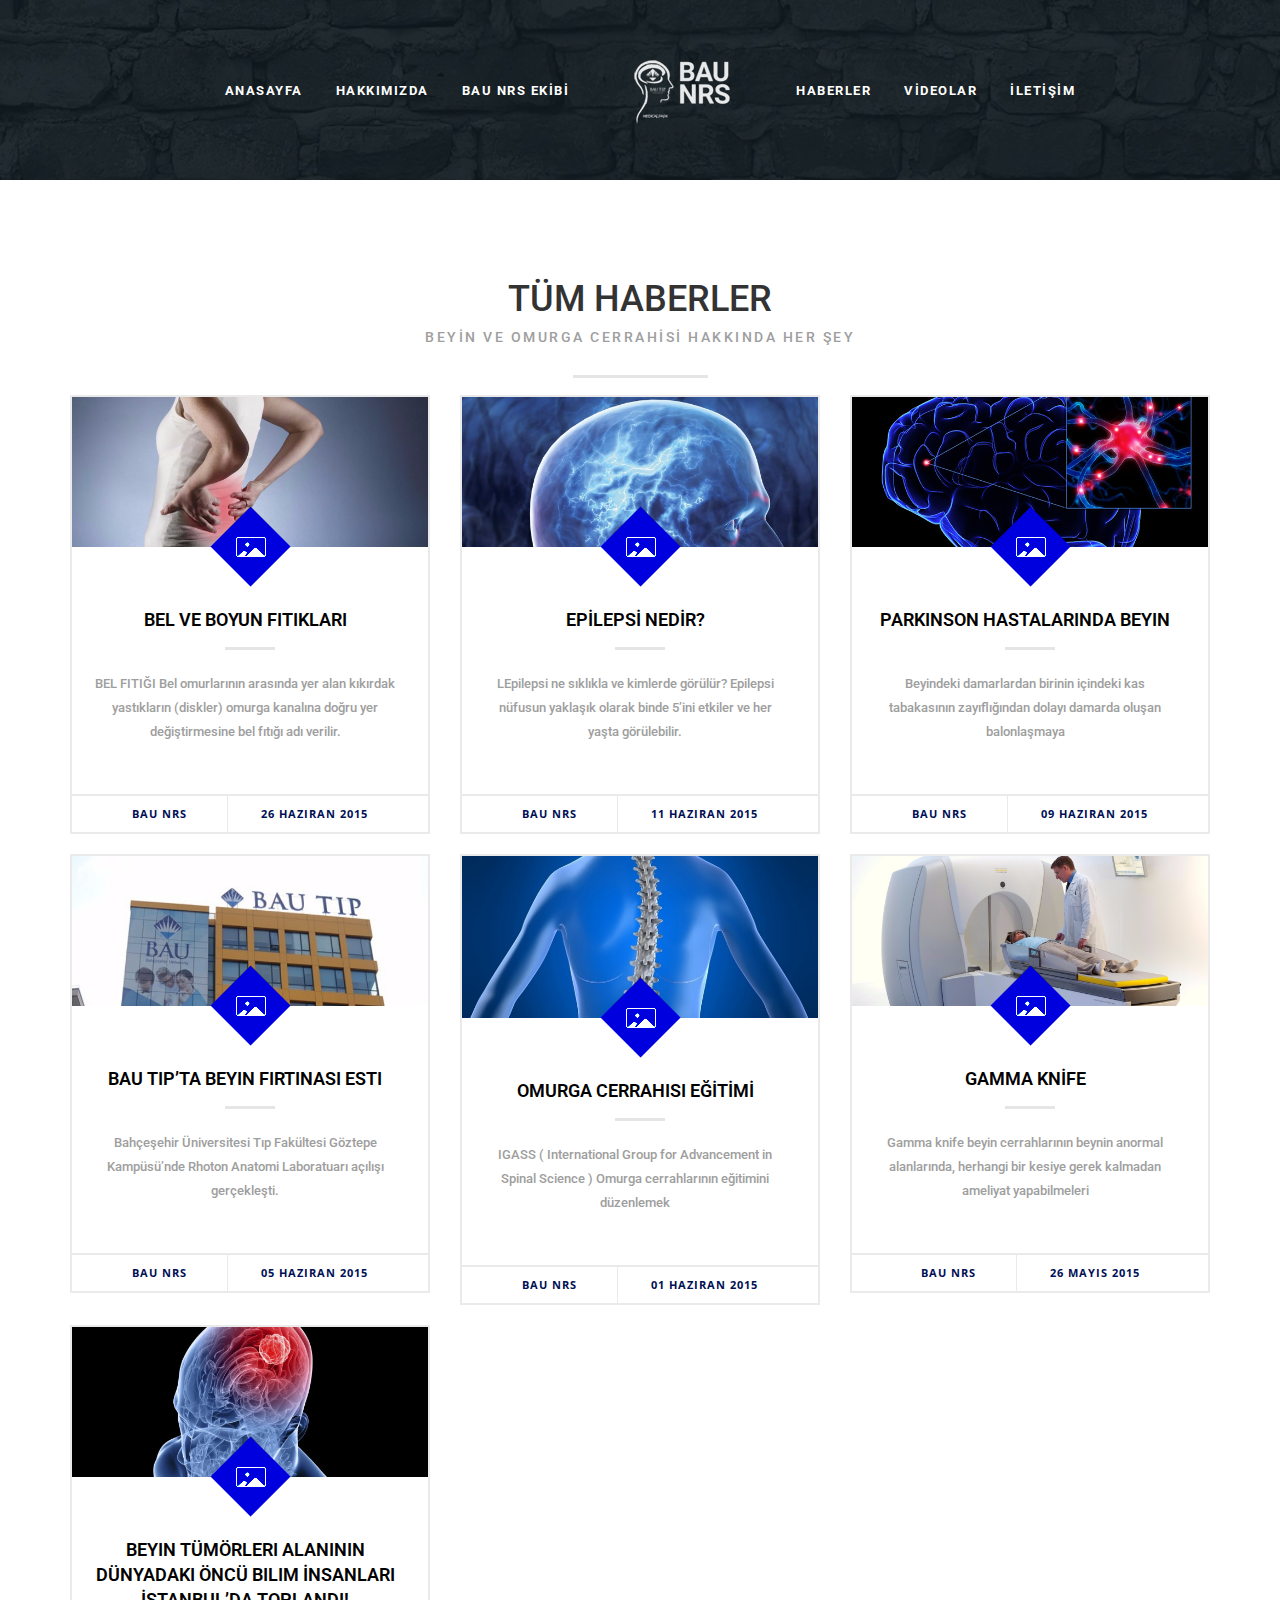
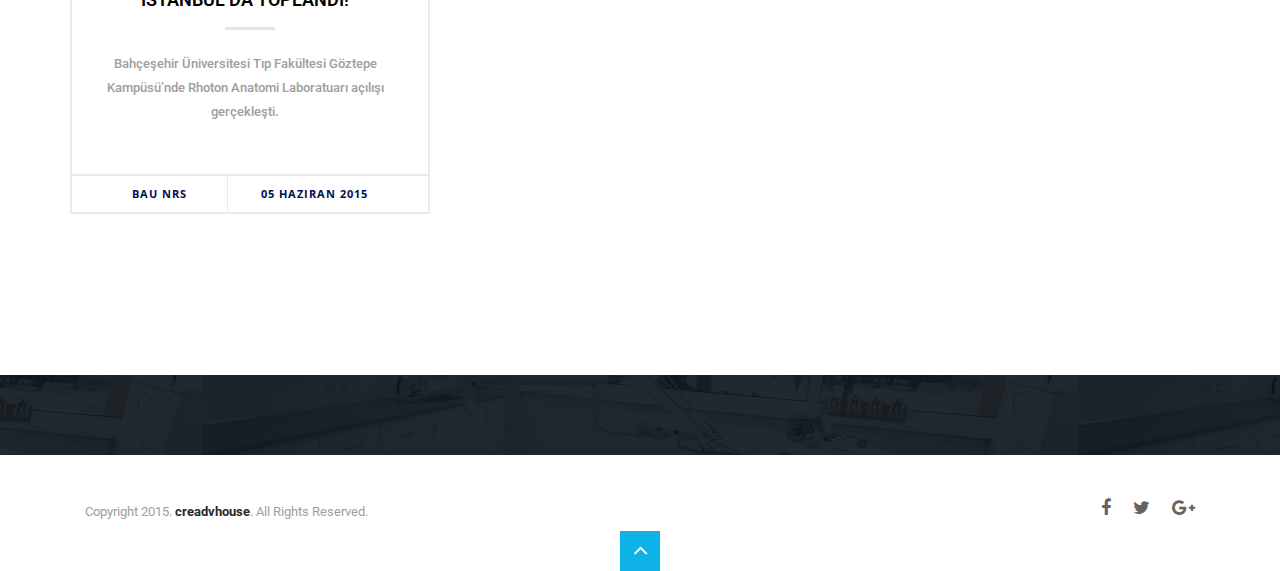
<file: haberler.html>
<!DOCTYPE html>
<!--[if IE 8]>			<html class="ie ie8"> <![endif]-->
<!--[if IE 9]>			<html class="ie ie9"> <![endif]-->
<!--[if gt IE 9]><!-->	<html> <!--<![endif]-->
<head>

	<!-- Meta -->
	<meta charset="utf-8">
	<meta name="keywords" content="HTML5 Template" />
	<meta name="description" content="Heartify - Responsive HTML5 Landing Page">
	<meta name="author" content="">

	<title>BAU NRS - Tüm Haberler</title>

	<!-- Mobile Metas -->
	<meta name="viewport" content="width=device-width, initial-scale=1.0">

	<!-- Favicons -->
	<link rel="shortcut icon" href="img/favicon.ico">
	<link rel="apple-touch-icon" href="img/apple-touch-icon.png">
	<link rel="apple-touch-icon" sizes="72x72" href="img/apple-touch-icon-72x72.png">
	<link rel="apple-touch-icon" sizes="114x114" href="img/apple-touch-icon-114x114.png">
	<link rel="apple-touch-icon" sizes="144x144" href="img/apple-touch-icon-144x144.png">

       <link href='http://fonts.googleapis.com/css?family=Roboto:900,500,900italic,400italic,100,700italic,300,700,500italic,100italic,300italic,400&subset=latin,latin-ext' rel='stylesheet' type='text/css'>
	<!-- Website fonts -->
	<link href='http://fonts.googleapis.com/css?family=Raleway:100,200,300,400,500,600,700,800,900' rel='stylesheet' type='text/css'>
	<link href='http://fonts.googleapis.com/css?family=Open+Sans:300,400,600,700' rel='stylesheet' type='text/css'>

	<!-- Vendor CSS Sheets -->
	<link rel="stylesheet" href="assets/css/fonts/font-awesome.min.css">
	<link href="assets/vendor/bootstrap/css/bootstrap.min.css" rel="stylesheet">
	<link href="assets/css/style.css" rel="stylesheet">
	<link href="assets/css/responsive-styling.css" rel="stylesheet">
	<link rel="stylesheet" href="assets/vendor/owl-carousel/owl-carousel/owl.carousel.css">
	<link rel="stylesheet" href="assets/vendor/owl-carousel/owl-carousel/owl.theme.css">
	<link href="assets/css/YTPlayer.css" media="all" rel="stylesheet">
	<link href="http://cdnjs.cloudflare.com/ajax/libs/font-awesome/4.1.0/css/font-awesome.min.css" media="all" rel="stylesheet">
	<link rel="stylesheet" href="assets/vendor/layerslider/css/layerslider.css" type="text/css">

	<!--[if lt IE 9]><script src="../../assets/js/ie8-responsive-file-warning.js"></script><![endif]-->
	<!--[if lt IE 9]>
		<script src="https://oss.maxcdn.com/libs/html5shiv/3.7.0/html5shiv.js"></script>
		<script src="https://oss.maxcdn.com/libs/respond.js/1.4.2/respond.min.js"></script>
	<![endif]-->

</head>
<body id="blog-content">

<!-- Home Section -->
<div class="main-wrapper">
	<div id="home">
		<div id="bg-slider-home" class="bsh">
		</div>
		<!--  Background Slider Main ENds -->
		<div class="container bs-main">
			<div class="row">
				<div class="col-xs-12 col-sm-12 col-md-10 col-md-offset-1 col-lg-10 col-lg-offset-1">
					<div class="logo hidden-sm hidden-md hidden-lg"><a href="index.html"><img src="assets/img/logo/heartify-logo-lite.png" alt="Heartify" /></a></div>
					<!-- Top Header and Navigation -->
					<div class="top-header hidden-xs">
						<div class="top-navigation">
							<ul class="top-nav list-unstyled list-inline">
								<li><a href="index.html#home">Anasayfa</a></li>
								<li><a href="index.html#about">HAKKIMIZDA</a></li>
								<li><a href="index.html#team">BAU NRS EKİBİ</a></li>
								<li class="logo"><a href="index.html"><img src="assets/img/logo/heartify-logo-lite.png" alt="Heartify" /></a></li>
								<li><a href="index.html#blog">HABERLER</a></li>
								<li><a href="index.html#pricing">VİDEOLAR</a></li>
								<li><a href="index.html#doctor-info">İLETİŞİM</a></li>
							</ul>
						</div>
						<!-- top navigation div -->
					</div>
					<!-- top header div -->
				</div>
				<!-- Column Count div -->
			</div>
		</div>
	</div>
	<!-- Home Section -->
</div>

  <section id="blog" class="blog2">
		<div class="container">
            
			<div class="row">
				<div class="col-xs-12 col-md-8 col-md-offset-2 col-lg-8 col-lg-offset-2">
					<div class="blog-stat text-center">
						<h1>TÜM HABERLER</h1>
						<h5>BEYİN VE OMURGA CERRAHİSİ HAKKINDA HER ŞEY</h5>
						
					</div>
				</div>
				<div id="blog-posts">
					<div class="col-xs-12 col-sm-6 col-md-4 col-lg-4">
						<div class="blog-post">
							<div class="post-img">
								<img src="assets/img/blog/29.jpg" class="img-responsive" alt="" />
								<img class="ab-icon" src="assets/img/blog/post-icon.png" alt="" />
							</div>
							<div class="info-col">
								<a href="boyun-bel-fitigi.html">
									<h5>BEL VE BOYUN FITIKLARI</h5>
								</a>
								<p>BEL FITIĞI Bel omurlarının arasında yer alan kıkırdak yastıkların (diskler) omurga kanalına doğru yer değiştirmesine bel fıtığı adı verilir.   </p>
							</div>
							<ul class="list-inline list-unstyled post-nav">
								<li class="post-links"><a href=""><i class="icon-user"></i> BAU NRS</a></li>
								<li class="post-links"><a href=""><i class="icon-calendar"></i> 26 Haziran 2015</a></li>
							</ul>
						</div>
					</div>
					<div class="col-xs-12 col-sm-6 col-md-4 col-lg-4">
						<div class="blog-post">
							<div class="post-img">
								<img src="assets/img/blog/28.jpg" class="img-responsive" alt="" />
								<img class="ab-icon" src="assets/img/blog/post-icon.png" alt="" />
							</div>
							<div class="info-col">
								<a href="epilepsi-nedir.html">
									<h5>EPİLEPSİ NEDİR?</h5>
								</a>
								<p>LEpilepsi ne sıklıkla ve kimlerde görülür? Epilepsi nüfusun yaklaşık olarak binde 5’ini etkiler ve her yaşta görülebilir.</p>
							</div>
							<ul class="list-inline list-unstyled post-nav">
								<li class="post-links"><a href=""><i class="icon-user"></i> BAU NRS</a></li>
								<li class="post-links"><a href=""><i class="icon-calendar"></i> 11 Haziran 2015</a></li>
							</ul>
						</div>
					</div>
                    
                    <div class="col-xs-12 col-sm-6 col-md-4 col-lg-4">
						<div class="blog-post">
							<div class="post-img">
								<img src="assets/img/blog/4.jpg" class="img-responsive" alt="" />
								<img class="ab-icon" src="assets/img/blog/post-icon.png" alt="" />
							</div>
							<div class="info-col">
								<a href="beyin-anevrizma-hastaligi.html">
									<h5>PARKINSON HASTALARINDA BEYIN </h5>
								</a>
								<p>  Beyindeki damarlardan birinin içindeki kas tabakasının zayıflığından dolayı damarda oluşan balonlaşmaya</p>
							</div>
							<ul class="list-inline list-unstyled post-nav">
								<li class="post-links"><a href=""><i class="icon-user"></i> BAU NRS</a></li>
								<li class="post-links"><a href=""><i class="icon-calendar"></i> 09 Haziran 2015</a></li>
							</ul>
						</div>
					</div>
					
				</div>
			</div>

	
            <br>
			<div class="row">
		
				<div id="blog-posts">
					<div class="col-xs-12 col-sm-6 col-md-4 col-lg-4">
						<div class="blog-post">
							<div class="post-img">
								<img src="assets/img/blog/3.jpg" class="img-responsive" alt="" />
								<img class="ab-icon" src="assets/img/blog/post-icon.png" alt="" />
							</div>
							<div class="info-col">
								<a href="bau-tipta-beyin-firtinasi-esti.html">
									<h5>BAU TIP’TA BEYIN FIRTINASI ESTI</h5>
								</a>
								<p>Bahçeşehir Üniversitesi Tıp Fakültesi Göztepe Kampüsü’nde Rhoton Anatomi Laboratuarı açılışı gerçekleşti.   </p>
							</div>
							<ul class="list-inline list-unstyled post-nav">
								<li class="post-links"><a href=""><i class="icon-user"></i> BAU NRS</a></li>
								<li class="post-links"><a href=""><i class="icon-calendar"></i> 05 Haziran 2015</a></li>
							</ul>
						</div>
					</div>
					<div class="col-xs-12 col-sm-6 col-md-4 col-lg-4">
						<div class="blog-post">
							<div class="post-img">
								<img src="assets/img/blog/1.jpg" class="img-responsive" alt="" />
								<img class="ab-icon" src="assets/img/blog/post-icon.png" alt="" />
							</div>
							<div class="info-col">
								<a href="omurga-cerrahisi-egitimi.html">
									<h5>OMURGA CERRAHISI EĞİTİMİ</h5>
								</a>
								<p>IGASS ( International Group for Advancement in Spinal Science ) Omurga cerrahlarının eğitimini düzenlemek</p>
							</div>
							<ul class="list-inline list-unstyled post-nav">
								<li class="post-links"><a href=""><i class="icon-user"></i> BAU NRS</a></li>
								<li class="post-links"><a href=""><i class="icon-calendar"></i> 01 Haziran 2015</a></li>
							</ul>
						</div>
					</div><div class="col-xs-12 col-sm-6 col-md-4 col-lg-4">
						<div class="blog-post">
							<div class="post-img">
								<img src="assets/img/blog/30.jpg" class="img-responsive" alt="" />
								<img class="ab-icon" src="assets/img/blog/post-icon.png" alt="" />
							</div>
							<div class="info-col">
								<a href="gamma-knife.html">
									<h5>GAMMA KNİFE</h5>
								</a>
								<p>    Gamma knife beyin cerrahlarının beynin anormal alanlarında, herhangi bir kesiye gerek kalmadan ameliyat yapabilmeleri</p>
							</div>
							<ul class="list-inline list-unstyled post-nav">
								<li class="post-links"><a href=""><i class="icon-user"></i> BAU NRS</a></li>
								<li class="post-links"><a href=""><i class="icon-calendar"></i> 26 Mayıs 2015</a></li>
							</ul>
						</div>
					</div>
					
				</div>
			</div>
		<Br>
            
            	<div class="row">
		
				<div id="blog-posts">
					<div class="col-xs-12 col-sm-6 col-md-4 col-lg-4">
						<div class="blog-post">
							<div class="post-img">
								<img src="assets/img/blog/2.jpg" class="img-responsive" alt="" />
								<img class="ab-icon" src="assets/img/blog/post-icon.png" alt="" />
							</div>
							<div class="info-col">
								<a href="beyin-tumorleri-alaninin-dunyadaki-oncu-biliminsanlari-istanbulda-toplandi.html">
									<h5>BEYIN TÜMÖRLERI ALANININ DÜNYADAKI ÖNCÜ BILIM İNSANLARI İSTANBUL’DA TOPLANDI!</h5>
								</a>
								<p>Bahçeşehir Üniversitesi Tıp Fakültesi Göztepe Kampüsü’nde Rhoton Anatomi Laboratuarı açılışı gerçekleşti.   </p>
							</div>
							<ul class="list-inline list-unstyled post-nav">
								<li class="post-links"><a href=""><i class="icon-user"></i> BAU NRS</a></li>
								<li class="post-links"><a href=""><i class="icon-calendar"></i> 05 Haziran 2015</a></li>
							</ul>
						</div>
					</div>
					
				</div>
			</div>
		</div>

	</section>
				<div class="bottom-space-30"></div>
				<div class="clearfix"></div>
				<div class="row">
					<div class="col-md-7">
						
					</div>
					<div class="col-md-5">
						<div class="post-quote">
						
						</div>
					</div>
				</div>
				<div class="bottom-space-30"></div>
				<div class="clearfix"></div>
			
				
			<!--	<div class="sharepost">
					<div class="row">
						<div class="col-md-6">
							<h4>Share this Post</h4>
						</div>
						<div class="col-md-6">
							<ul>
								<li><a href="#"><i class="fa fa-facebook"></i></a></li>
								<li><a href="#"><i class="fa fa-twitter"></i></a></li>
								<li><a href="#"><i class="fa fa-google-plus"></i></a></li>
								<li><a href="#"><i class="fa fa-pinterest"></i></a></li>
								<li><a href="#"><i class="fa fa-linkedin"></i></a></li>
							</ul>
						</div>
					</div>-->
				</div>
			
				
			</article>
		
		
		</div>
		<aside class="col-md-3">
			<div class="side-content">
			
				
			</div>
		
			
		
		</aside>
	</div>
</div>

<div class="footer17">

</div>
<div class="footer2-bottom">
		<div class="container">
			<div class="col-md-6">
				<p>Copyright 2015. <a href='http://creadvhouse.com' target='_blank'><b>creadvhouse</b></a>. All Rights Reserved.</p>
			</div>
			<div class="col-md-6">
				<ul class="footer-social">
					<li><a href="https://www.facebook.com/baunrs?_rdr=p"><i class="fa fa-facebook"></i></a></li>
					<li><a href="https://twitter.com/baunrs"><i class="fa fa-twitter"></i></a></li>
					<li><a href="https://plus.google.com/112724211330262611929/posts"><i class="fa fa-google-plus"></i></a></li>
					
				</ul>
			</div>
			<a href="javascript:void(0)" class="bttop"><img src="assets/img/backtotop.jpg" alt=""/></a>
		</div>
	</div>

<script src="assets/js/jquery-1.9.1.min.js"></script>
<script>
	jQuery('.bttop').click(function(){
		jQuery('html, body').animate({scrollTop:0}, 'slow');
	});
</script>

</body>
</html>
</file>
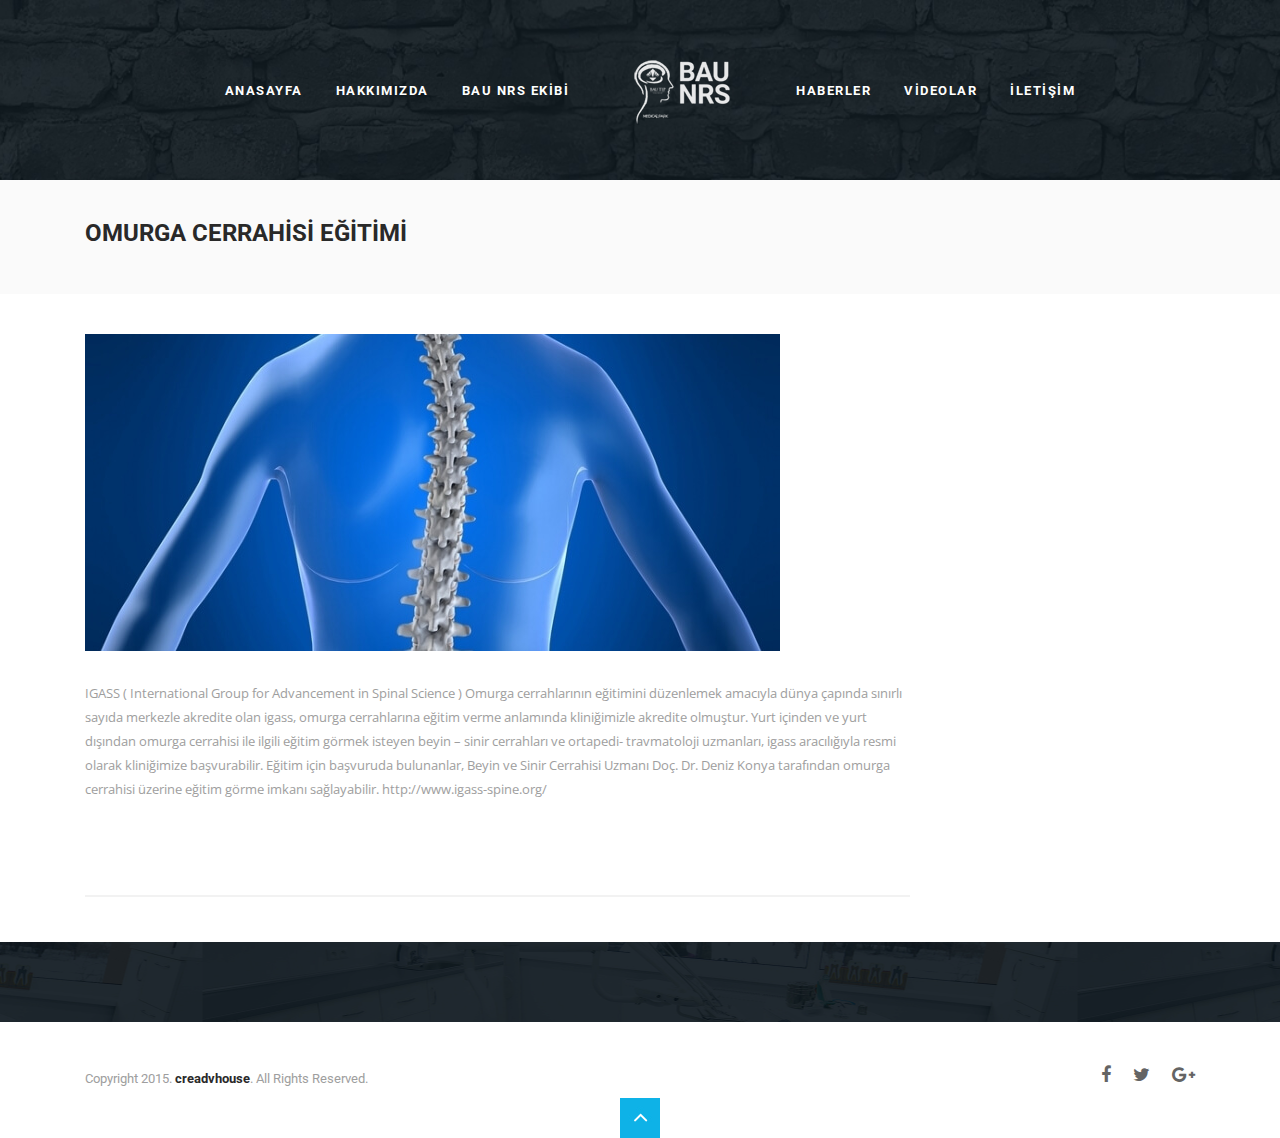
<file: omurga-cerrahisi-egitimi.html>
<!DOCTYPE html>
<!--[if IE 8]>			<html class="ie ie8"> <![endif]-->
<!--[if IE 9]>			<html class="ie ie9"> <![endif]-->
<!--[if gt IE 9]><!-->	<html> <!--<![endif]-->
<head>

	<!-- Meta -->
	<meta charset="utf-8">
	<meta name="keywords" content="HTML5 Template" />
	<meta name="description" content="Heartify - Responsive HTML5 Landing Page">
	<meta name="author" content="">

	<title>BAU NRS</title>

	<!-- Mobile Metas -->
	<meta name="viewport" content="width=device-width, initial-scale=1.0">

	<!-- Favicons -->
	<link rel="shortcut icon" href="img/favicon.ico">
	<link rel="apple-touch-icon" href="img/apple-touch-icon.png">
	<link rel="apple-touch-icon" sizes="72x72" href="img/apple-touch-icon-72x72.png">
	<link rel="apple-touch-icon" sizes="114x114" href="img/apple-touch-icon-114x114.png">
	<link rel="apple-touch-icon" sizes="144x144" href="img/apple-touch-icon-144x144.png">

       <link href='http://fonts.googleapis.com/css?family=Roboto:900,500,900italic,400italic,100,700italic,300,700,500italic,100italic,300italic,400&subset=latin,latin-ext' rel='stylesheet' type='text/css'>
	<!-- Website fonts -->
	<link href='http://fonts.googleapis.com/css?family=Raleway:100,200,300,400,500,600,700,800,900' rel='stylesheet' type='text/css'>
	<link href='http://fonts.googleapis.com/css?family=Open+Sans:300,400,600,700' rel='stylesheet' type='text/css'>

	<!-- Vendor CSS Sheets -->
	<link rel="stylesheet" href="assets/css/fonts/font-awesome.min.css">
	<link href="assets/vendor/bootstrap/css/bootstrap.min.css" rel="stylesheet">
	<link href="assets/css/style.css" rel="stylesheet">
	<link href="assets/css/responsive-styling.css" rel="stylesheet">
	<link rel="stylesheet" href="assets/vendor/owl-carousel/owl-carousel/owl.carousel.css">
	<link rel="stylesheet" href="assets/vendor/owl-carousel/owl-carousel/owl.theme.css">
	<link href="assets/css/YTPlayer.css" media="all" rel="stylesheet">
	<link href="http://cdnjs.cloudflare.com/ajax/libs/font-awesome/4.1.0/css/font-awesome.min.css" media="all" rel="stylesheet">
	<link rel="stylesheet" href="assets/vendor/layerslider/css/layerslider.css" type="text/css">

	<!--[if lt IE 9]><script src="../../assets/js/ie8-responsive-file-warning.js"></script><![endif]-->
	<!--[if lt IE 9]>
		<script src="https://oss.maxcdn.com/libs/html5shiv/3.7.0/html5shiv.js"></script>
		<script src="https://oss.maxcdn.com/libs/respond.js/1.4.2/respond.min.js"></script>
	<![endif]-->

</head>
<body id="blog-content">

<!-- Home Section -->
<div class="main-wrapper">
	<div id="home">
		<div id="bg-slider-home" class="bsh">
		</div>
		<!--  Background Slider Main ENds -->
		<div class="container bs-main">
			<div class="row">
				<div class="col-xs-12 col-sm-12 col-md-10 col-md-offset-1 col-lg-10 col-lg-offset-1">
					<div class="logo hidden-sm hidden-md hidden-lg"><a href="index.html"><img src="assets/img/logo/heartify-logo-lite.png" alt="Heartify" /></a></div>
					<!-- Top Header and Navigation -->
					<div class="top-header hidden-xs">
						<div class="top-navigation">
							<ul class="top-nav list-unstyled list-inline">
								<li><a href="index.html#home">Anasayfa</a></li>
								<li><a href="index.html#about">HAKKIMIZDA</a></li>
								<li><a href="index.html#team">BAU NRS EKİBİ</a></li>
								<li class="logo"><a href="index.html"><img src="assets/img/logo/heartify-logo-lite.png" alt="Heartify" /></a></li>
								<li><a href="index.html#blog">HABERLER</a></li>
								<li><a href="index.html#pricing">VİDEOLAR</a></li>
								<li><a href="index.html#doctor-info">İLETİŞİM</a></li>
							</ul>
						</div>
						<!-- top navigation div -->
					</div>
					<!-- top header div -->
				</div>
				<!-- Column Count div -->
			</div>
		</div>
	</div>
	<!-- Home Section -->
</div>
<div class="page-head">
	<div class="container">
		<div class="col-md-9">
			<h3>OMURGA CERRAHİSİ EĞİTİMİ </h3>
		
		</div>
		
	</div>
</div>
<div class="blog-content">
	<div class="container">
		<div class="col-md-9">
			<article>
				<img src="assets/img/blog/1.jpg" class="img-responsive" alt=""/>
				<div class="bottom-space-30"></div>
				<div class="clearfix"></div>
			<p>
          IGASS ( International Group for Advancement in Spinal Science ) Omurga cerrahlarının eğitimini düzenlemek amacıyla dünya çapında sınırlı sayıda merkezle akredite olan igass, omurga cerrahlarına eğitim verme anlamında kliniğimizle akredite olmuştur. Yurt içinden ve yurt dışından omurga cerrahisi ile ilgili eğitim görmek isteyen beyin – sinir cerrahları ve ortapedi- travmatoloji uzmanları, igass aracılığıyla resmi olarak kliniğimize başvurabilir. Eğitim için başvuruda bulunanlar, Beyin ve Sinir Cerrahisi Uzmanı Doç. Dr. Deniz Konya tarafından omurga cerrahisi üzerine eğitim görme imkanı sağlayabilir. http://www.igass-spine.org/


				<div class="bottom-space-30"></div>
				<div class="clearfix"></div>
				<div class="row">
					<div class="col-md-7">
						
					</div>
					<div class="col-md-5">
						<div class="post-quote">
						
						</div>
					</div>
				</div>
				<div class="bottom-space-30"></div>
				<div class="clearfix"></div>
			
				
			<!--	<div class="sharepost">
					<div class="row">
						<div class="col-md-6">
							<h4>Share this Post</h4>
						</div>
						<div class="col-md-6">
							<ul>
								<li><a href="#"><i class="fa fa-facebook"></i></a></li>
								<li><a href="#"><i class="fa fa-twitter"></i></a></li>
								<li><a href="#"><i class="fa fa-google-plus"></i></a></li>
								<li><a href="#"><i class="fa fa-pinterest"></i></a></li>
								<li><a href="#"><i class="fa fa-linkedin"></i></a></li>
							</ul>
						</div>
					</div>-->
				</div>
			
				
			</article>
		
		
		</div>
		<aside class="col-md-3">
			<div class="side-content">
			
				
			</div>
		
			
		
		</aside>
	</div>
</div>

<div class="footer17">

</div>
<div class="footer2-bottom">
		<div class="container">
			<div class="col-md-6">
				<p>Copyright 2015. <a href='http://creadvhouse.com' target='_blank'><b>creadvhouse</b></a>. All Rights Reserved.</p>
			</div>
			<div class="col-md-6">
				<ul class="footer-social">
					<li><a href="https://www.facebook.com/baunrs?_rdr=p"><i class="fa fa-facebook"></i></a></li>
					<li><a href="https://twitter.com/baunrs"><i class="fa fa-twitter"></i></a></li>
					<li><a href="https://plus.google.com/112724211330262611929/posts"><i class="fa fa-google-plus"></i></a></li>
					
				</ul>
			</div>
			<a href="javascript:void(0)" class="bttop"><img src="assets/img/backtotop.jpg" alt=""/></a>
		</div>
	</div>

<script src="assets/js/jquery-1.9.1.min.js"></script>
<script>
	jQuery('.bttop').click(function(){
		jQuery('html, body').animate({scrollTop:0}, 'slow');
	});
</script>

</body>
</html>
</file>
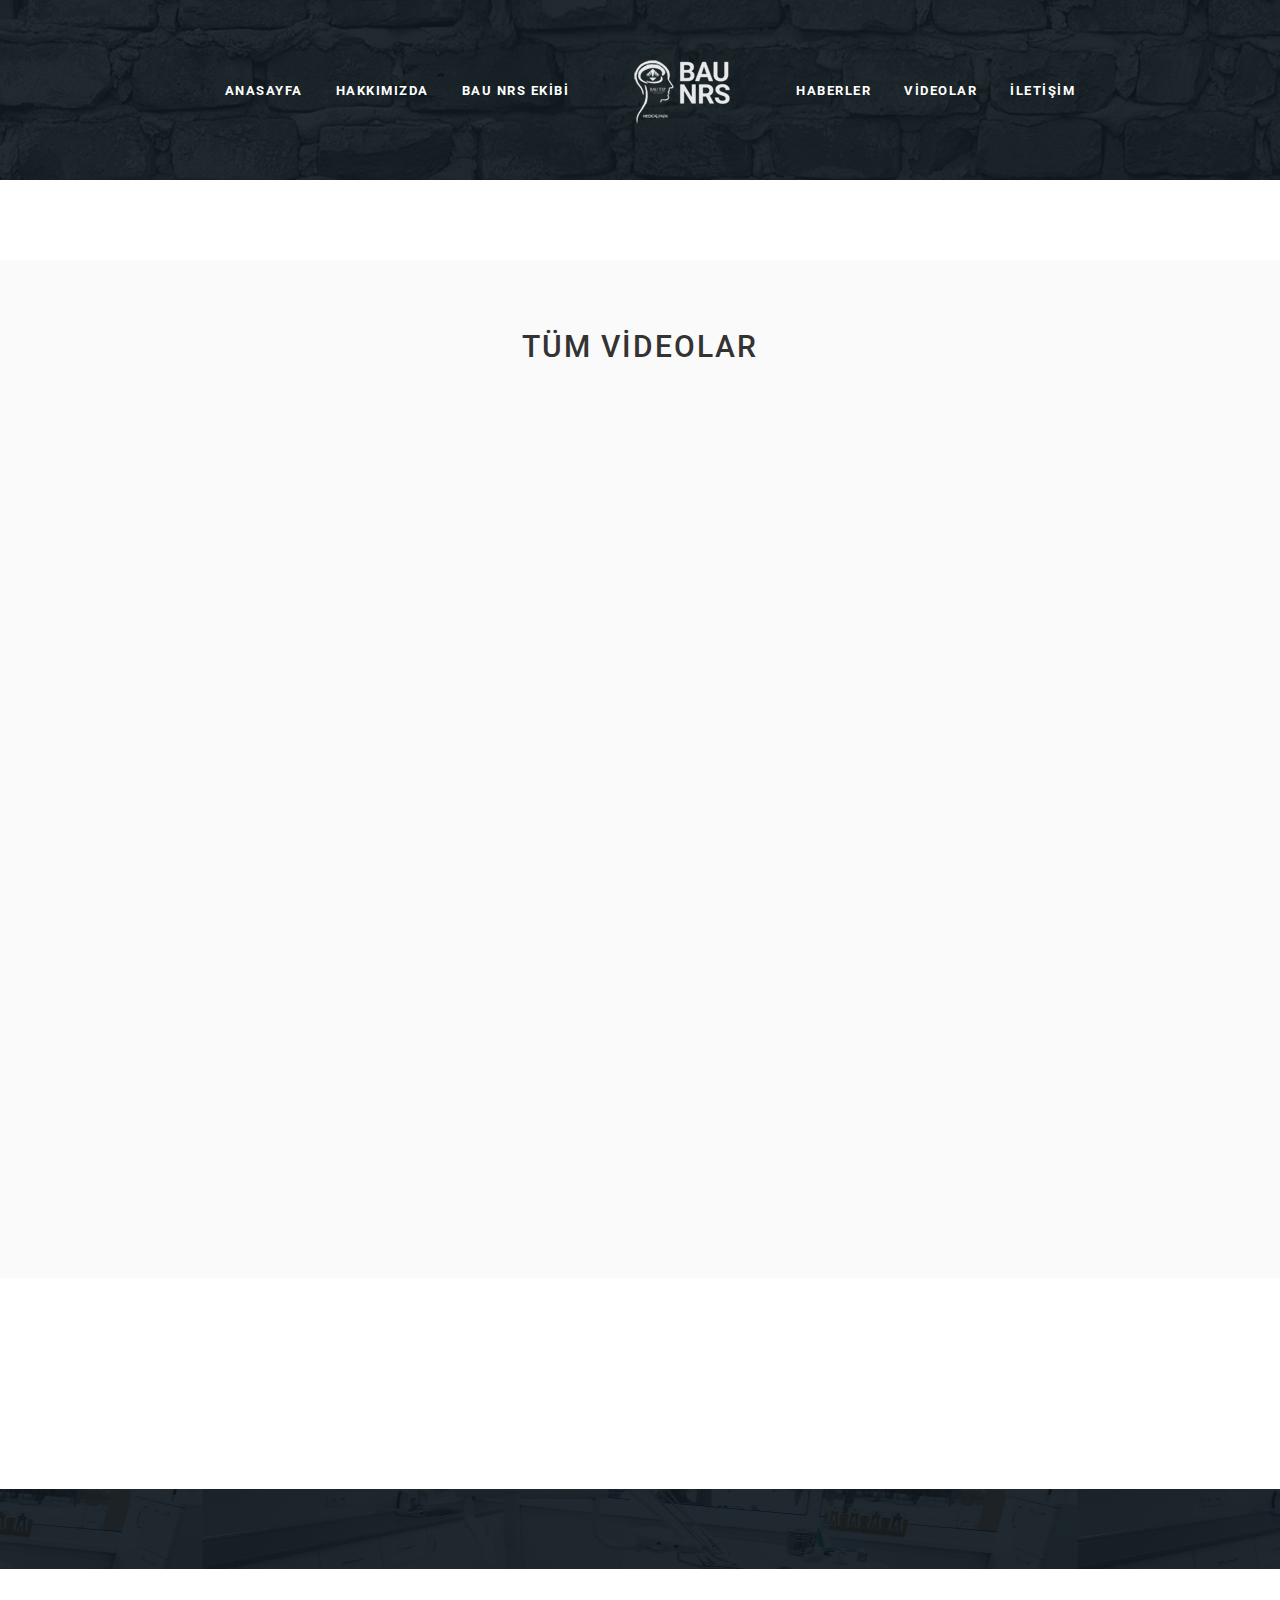
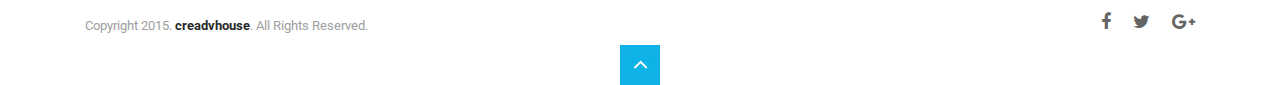
<file: videolar.html>
<!DOCTYPE html>
<!--[if IE 8]>			<html class="ie ie8"> <![endif]-->
<!--[if IE 9]>			<html class="ie ie9"> <![endif]-->
<!--[if gt IE 9]><!-->	<html> <!--<![endif]-->
<head>

	<!-- Meta -->
	<meta charset="utf-8">
	<meta name="keywords" content="HTML5 Template" />
	<meta name="description" content="Heartify - Responsive HTML5 Landing Page">
	<meta name="author" content="">

	<title>BAU NRS - Tüm Haberler</title>

	<!-- Mobile Metas -->
	<meta name="viewport" content="width=device-width, initial-scale=1.0">

	<!-- Favicons -->
	<link rel="shortcut icon" href="img/favicon.ico">
	<link rel="apple-touch-icon" href="img/apple-touch-icon.png">
	<link rel="apple-touch-icon" sizes="72x72" href="img/apple-touch-icon-72x72.png">
	<link rel="apple-touch-icon" sizes="114x114" href="img/apple-touch-icon-114x114.png">
	<link rel="apple-touch-icon" sizes="144x144" href="img/apple-touch-icon-144x144.png">

       <link href='http://fonts.googleapis.com/css?family=Roboto:900,500,900italic,400italic,100,700italic,300,700,500italic,100italic,300italic,400&subset=latin,latin-ext' rel='stylesheet' type='text/css'>
	<!-- Website fonts -->
	<link href='http://fonts.googleapis.com/css?family=Raleway:100,200,300,400,500,600,700,800,900' rel='stylesheet' type='text/css'>
	<link href='http://fonts.googleapis.com/css?family=Open+Sans:300,400,600,700' rel='stylesheet' type='text/css'>

	<!-- Vendor CSS Sheets -->
	<link rel="stylesheet" href="assets/css/fonts/font-awesome.min.css">
	<link href="assets/vendor/bootstrap/css/bootstrap.min.css" rel="stylesheet">
	<link href="assets/css/style.css" rel="stylesheet">
	<link href="assets/css/responsive-styling.css" rel="stylesheet">
	<link rel="stylesheet" href="assets/vendor/owl-carousel/owl-carousel/owl.carousel.css">
	<link rel="stylesheet" href="assets/vendor/owl-carousel/owl-carousel/owl.theme.css">
	<link href="assets/css/YTPlayer.css" media="all" rel="stylesheet">
	<link href="http://cdnjs.cloudflare.com/ajax/libs/font-awesome/4.1.0/css/font-awesome.min.css" media="all" rel="stylesheet">
	<link rel="stylesheet" href="assets/vendor/layerslider/css/layerslider.css" type="text/css">

	<!--[if lt IE 9]><script src="../../assets/js/ie8-responsive-file-warning.js"></script><![endif]-->
	<!--[if lt IE 9]>
		<script src="https://oss.maxcdn.com/libs/html5shiv/3.7.0/html5shiv.js"></script>
		<script src="https://oss.maxcdn.com/libs/respond.js/1.4.2/respond.min.js"></script>
	<![endif]-->

</head>
<body id="blog-content">

<!-- Home Section -->
<div class="main-wrapper">
	<div id="home">
		<div id="bg-slider-home" class="bsh">
		</div>
		<!--  Background Slider Main ENds -->
		<div class="container bs-main">
			<div class="row">
				<div class="col-xs-12 col-sm-12 col-md-10 col-md-offset-1 col-lg-10 col-lg-offset-1">
					<div class="logo hidden-sm hidden-md hidden-lg"><a href="index.html"><img src="assets/img/logo/heartify-logo-lite.png" alt="Heartify" /></a></div>
					<!-- Top Header and Navigation -->
					<div class="top-header hidden-xs">
						<div class="top-navigation">
							<ul class="top-nav list-unstyled list-inline">
								<li><a href="index.html#home">Anasayfa</a></li>
								<li><a href="index.html#about">HAKKIMIZDA</a></li>
								<li><a href="index.html#team">BAU NRS EKİBİ</a></li>
								<li class="logo"><a href="index.html"><img src="assets/img/logo/heartify-logo-lite.png" alt="Heartify" /></a></li>
								<li><a href="index.html#blog">HABERLER</a></li>
								<li><a href="index.html#pricing">VİDEOLAR</a></li>
								<li><a href="index.html#doctor-info">İLETİŞİM</a></li>
							</ul>
						</div>
						<!-- top navigation div -->
					</div>
					<!-- top header div -->
				</div>
				<!-- Column Count div -->
			</div>
		</div>
	</div>
	<!-- Home Section -->
</div>

  <section id="blog" class="blog2">
		
 <section id="projects">
                <div class="container">
                    <div class="row">
                        <div class="col-xs-12 col-md-8 col-md-offset-2 col-lg-8 col-lg-offset-2">
                            <div class="blog-stat text-center">
                                <h2>TÜM VİDEOLAR</h2>
                                
                            </div>
                        </div>
                    </div></div>
                 <div class="container">
                <div class="row">
                    <div class="col-md-12">

                        <ul class="projects-wrap">
                            
                                    <li>
                                        <img class="img-responsive" alt="" />
                                        <iframe class="overlayVideo" height="300" src="https://www.youtube.com/embed/9T46g9OUr8s" frameborder="0" allowfullscreen></iframe>
                                    </li>
                                
                                    <li>
                                        <img  class="img-responsive" alt="" />
                                        <iframe class="overlayVideo" height="300" src="https://www.youtube.com/embed/azlwu4rvfoA" frameborder="0" allowfullscreen></iframe>
                                    </li>
                                
                                    <li>
                                        <img  class="img-responsive" alt="" />
                                        <iframe class="overlayVideo" height="300" src="https://www.youtube.com/embed/biyDgO-Fll4
" frameborder="0" allowfullscreen></iframe>
                                    </li>
                                
                                    <li>
                                        <img  class="img-responsive" alt="" />
                                        <iframe class="overlayVideo" height="300" src="https://www.youtube.com/embed/csyAiZill2I" frameborder="0" allowfullscreen></iframe>
                                    </li>
                                
                            
                        </ul>
                    </div>
                </div>                <div class="row">
                    <div class="col-md-12">

                        <ul class="projects-wrap">
                            
                 
                            <li>
                                <img  class="img-responsive" alt="" />
                                <iframe class="overlayVideo" height="300" src="https://www.youtube.com/embed/dbZ0hD69-aU" frameborder="0" allowfullscreen></iframe>
                            </li>
                        
                            <li>
                                <img  class="img-responsive" alt="" />
                                <iframe class="overlayVideo" height="300" src="https://www.youtube.com/embed/hYitH0z7Z1s" frameborder="0" allowfullscreen></iframe>
                            </li>
                        
                            <li>
                                <img  class="img-responsive" alt="" />
                                <iframe class="overlayVideo" height="300" src="https://www.youtube.com/embed/JPAjXr-5bBQ" frameborder="0" allowfullscreen></iframe>
                            </li>
                                  <li>
                                <img class="img-responsive" alt="" />
                                <iframe class="overlayVideo" height="300" src="https://www.youtube.com/embed/lYdhEX6tk6c" frameborder="0" allowfullscreen></iframe>
                            </li>
                            
                        </ul>
                    </div>
                </div>
                    <div class="row">
                    <div class="col-md-12">

                        <ul class="projects-wrap">
                            
                                     <li>
                                <img class="img-responsive" alt="" />
                                <iframe class="overlayVideo" height="300" src="https://www.youtube.com/embed/mPCw61ukRPs" frameborder="0" allowfullscreen></iframe>
                            </li>
                        
                            <li>
                                <img class="img-responsive" alt="" />
                                <iframe class="overlayVideo" height="300" src="https://www.youtube.com/embed/V9xzfUbDWis" frameborder="0" allowfullscreen></iframe>
                            </li>
                        
                            <li>
                                <img  class="img-responsive" alt="" />
                                <iframe class="overlayVideo" height="300" src="https://www.youtube.com/embed/yFRPnU76yYs" frameborder="0" allowfullscreen></iframe>
                            </li>
                        
                            <li>
                                <img  class="img-responsive" alt="" />
                                <iframe class="overlayVideo" height="300" src="https://www.youtube.com/embed/Zj8bX3O1_B4" frameborder="0" allowfullscreen></iframe>
                            </li>
                        
                                
                            
                        </ul>
                    </div>
                </div>
     
     
     
     </div>  
            </section>

	</section>
				<div class="bottom-space-30"></div>
				<div class="clearfix"></div>
				<div class="row">
					<div class="col-md-7">
						
					</div>
					<div class="col-md-5">
						<div class="post-quote">
						
						</div>
					</div>
				</div>
				<div class="bottom-space-30"></div>
				<div class="clearfix"></div>
			
				
			<!--	<div class="sharepost">
					<div class="row">
						<div class="col-md-6">
							<h4>Share this Post</h4>
						</div>
						<div class="col-md-6">
							<ul>
								<li><a href="#"><i class="fa fa-facebook"></i></a></li>
								<li><a href="#"><i class="fa fa-twitter"></i></a></li>
								<li><a href="#"><i class="fa fa-google-plus"></i></a></li>
								<li><a href="#"><i class="fa fa-pinterest"></i></a></li>
								<li><a href="#"><i class="fa fa-linkedin"></i></a></li>
							</ul>
						</div>
					</div>-->
				</div>
			
				
			</article>
		
		
		</div>
		<aside class="col-md-3">
			<div class="side-content">
			
				
			</div>
		
			
		
		</aside>
	</div>
</div>

<div class="footer17">

</div>
<div class="footer2-bottom">
		<div class="container">
			<div class="col-md-6">
				<p>Copyright 2015. <a href='http://creadvhouse.com' target='_blank'><b>creadvhouse</b></a>. All Rights Reserved.</p>
			</div>
			<div class="col-md-6">
				<ul class="footer-social">
					<li><a href="https://www.facebook.com/baunrs?_rdr=p"><i class="fa fa-facebook"></i></a></li>
					<li><a href="https://twitter.com/baunrs"><i class="fa fa-twitter"></i></a></li>
					<li><a href="https://plus.google.com/112724211330262611929/posts"><i class="fa fa-google-plus"></i></a></li>
					
				</ul>
			</div>
			<a href="javascript:void(0)" class="bttop"><img src="assets/img/backtotop.jpg" alt=""/></a>
		</div>
	</div>

<script src="assets/js/jquery-1.9.1.min.js"></script>
<script>
	jQuery('.bttop').click(function(){
		jQuery('html, body').animate({scrollTop:0}, 'slow');
	});
</script>

</body>
</html>
</file>
<file: assets/css/style.css>
/*------------------------------------------------------------------
Theme Name:	HEARTIFY
Version:	1.0
-------------------------------------------------------------------*/

/*------------------------------------------------------------------
[TABLE OF CONTENTS]

	1. Global Styles
	2. Homepage Slider
	3. Header
	4. Theme Extras
	5. About Section 
	6. Insurance section
	7. Twitter Feed
	8. Team
	9. Jobs Section
	10. Pricing 
	11. Services 
	12. Blog Section
		12.1. Related Posts
	13. Footer / 1
	14. Contact 
	15. Footer / 2

-------------------------------------------------------------------*/


/* 1. Global Styles */

html {
	overflow-x: hidden;
	overflow-y: auto;
	font-size: 62.5%;
}

body {
	   font-family: 'Roboto', 'sans-serif';
/*     font-size:1.4em; */
	font-weight: 400;
}

html,
body {
	height: 100%;
}

.main-wrapper {
	width: 100%;
}


/* 2. Homepage Slider */

#bg-slider-home {
	position: relative;
	width: 100%;
	padding-top: 0px;
	left: 0;
	margin: 0px;
}

.bg-slider-home {
	background: url('../../assets/img/slider/slide1.jpg') repeat fixed;
	background-size: auto 150%;
}

.bsh {
	height:180px;
	overflow:hidden; 
	background:url(../../assets/img/texture/1.jpg) no-repeat center top;
	background-size:auto 100%;
}

.bsh1 {
	height:270px;
	overflow:hidden; 
	background:url(../../assets/img/texture/1.jpg) no-repeat center top;
	background-size:auto 100%;
}

.bs-main {
	position: absolute;
	top: 0px;
	left: 0px;
	right: 0px;
}

.item img {}

/* 3. Header */

.top-header {
	margin-top: 50px;
	position: relative;
	z-index: 9999;
}

.top-header .top-navigation .top-nav {
	width: 100%;
	text-align: center;
}

.top-header .top-navigation .top-nav li {
	margin-left: 30px;
}

.top-header .top-navigation .top-nav li:nth-child(4) {
	margin-left: 40px;
	margin-right: 10px;
	text-decoration: none;
}

.top-header .top-navigation .top-nav li:nth-child(4) a:hover {
	border-bottom: none;
}

.top-header .top-navigation .top-nav li a {
	color: black;
	font-size: .9em;
	text-transform: uppercase;
	font-weight: bold;
	letter-spacing: 1.5px;
	padding-bottom: 3px;
	border-bottom: 2px solid transparent;
}

.top-header .top-navigation .top-nav li.active a,
.top-header .top-navigation .top-nav li a:hover {
	color: #001055 !important;
	border-bottom: 2px solid #001055 !important;
	text-decoration: none;
}

.main-slider-caption {
	position: relative;
	margin-top: 35%;
	margin-left: 0%;
	padding: 65px 0;
	text-align: center;
	margin-bottom: 5%;
	background: url(../../assets/img/slider/icon.png) no-repeat center center;
}

.main-slider-caption h1,h2,h3,h4,h5,h6 {
	text-transform: uppercase;
	letter-spacing: 2px;
	margin: 0px;
}

.main-slider-caption p {
	font-size: 1em;
	padding: 0px 30px;
	color: #6a6a6a;
	line-height: 1.8em;
	width: 750px;
	margin: 0 auto;
}

.main-slider-caption h2 {
	font-size: 3em;
	margin-bottom: 20px;
	font-weight: bold;
}

.main-slider-caption h6.top-slogan {
	color: #001055;
	font-size: .9em;
	font-weight: bold;
}

.main-slider-caption h6.price-slogan {
	font-size: .9em;
	font-weight: bold;
}

.main-slider-caption h6.price-slogan span {
	font-family: 'Open Sans';
	font-size: 2em;
	letter-spacing: 0px;
	color: #001055;
}

.main-slider-image {
	margin: 0px;
	position: absolute;
	top: 40%;
	left: 100px;
	width: 60%;
	z-index: 888;
}

.main-slider-caption1 {
	position: relative;
	margin-top: 35%;
	margin-left: auto;
	margin-right: auto;
	padding: 65px 0;
	text-align: center;
	margin-bottom: 5%;
	background: url(../../assets/img/heart-bg.png) no-repeat center center;
}

.main-slider-caption1 h2 {
	text-transform: uppercase;
	letter-spacing: 2px;
	margin: 0px;
	color: #fff;
}

.main-slider-caption1 p {
	font-size: 1em;
	padding: 0px 30px;
	color: #6a6a6a;
	line-height: 1.8em;
	width: 750px;
	margin: 0 auto;
}

.main-slider-caption1 h2 {
	font-size: 72px;
	margin-bottom: 20px;
	font-weight: bold;
}

.main-slider-caption1 h6 {
	color: #fff;
}

.main-slider-caption1 h6.top-slogan {
	color: #001055;
	font-size: .9em;
	font-weight: bold;
}

.main-slider-caption1 h6.price-slogan {
	font-size: .9em;
	font-weight: bold;
}

.main-slider-caption1 h6.price-slogan span {
	font-family: 'Open Sans';
	font-size: 2em;
	letter-spacing: 0px;
	color: #001055;
}

.main-slider-image1 {
	margin: 0px auto;
	position: absolute;
	top: 40%;
	left: 0;
	z-index: 888;
	right: 0px;
	width: 925px;
}

/* 4. Theme Extras */

#home {
	position: relative;
}

.video {
	position: relative;
	padding-bottom: 56.25%;
	height: 0;
	overflow: hidden;
	border: 0px;
}

.video iframe,
.video object,  
.video embed {
	position: absolute;
	top: 0;
	left: 0;
	width: 100%;
	height: 100%;
	border:none;
}

.s-audio {
	position: relative;
	padding-bottom: 22.25%;
	height: 0;
	overflow: hidden;
	border: 0px;
}

.s-audio iframe,
.s-audio object,  
.s-audio embed {
	position: absolute;
	top: 0;
	left: 0;
	width: 100%;
	height: 100%;
	border:none;
}

.main-header {
	width: 100%;
	height: 80px;
	border-bottom: 3px solid #e6e6e6;
	z-index: 900;
	position: relative;
}

.parallax-home {
	background: url('../../assets/img/slider/slide1.jpg') repeat fixed;
	background-size: cover;
	position: absolute;
	top: 0;
	left: 0;
	right: 0;
	bottom: 0;
	z-index: 1;
	width: 100%;
}

.sticky-header.stuck {
	position: fixed;
	background: white;
	border-bottom: 2px solid #eaeaea;
	width: 100%;
	left: 0;
	top: 0;
	z-index: 9994;
	height: 80px;
}

.main-header .main-logo {
	margin-top: 30px;
}

.main-header .main-logo h4 {
	margin-left: 50px;
	color: #000000;
	padding-top: 5px;
	font-weight: bold;
}

.main-header .main-logo a {
	color: black;
}

.main-header .main-logo img {
	margin-right: 14px;
}

.main-header .main-logo {
	color: black;
	font-size: 1.4em;
	letter-spacing: 2px;
	margin-left: 10px;
	font-weight: bold;
}

.main-header .main-logo a:hover {
	text-decoration: none;
	color: #001055;
}

.logo1 {
	margin-top:10px;
}

.main-navigation {
}

.main-navigation .main-nav li {
	height: 80px;
	padding-top: 30px;
	border-right: 1px solid #e6e6e6;
	margin-right: -5px;
}

.main-navigation .main-nav li:nth-child(1) {
	border-left: 1px solid #e6e6e6;
}

.main-navigation .main-nav li a {
	text-transform: uppercase;
	font-size: .9em;
	font-weight: 600;
	letter-spacing: 1px;
	color: #a6a6a6;
	width: 100%;
	padding: 0px 30px 29px 30px;
	border-bottom: 3px solid transparent;
}

.main-navigation .main-nav li.active a,
.main-navigation .main-nav li a:hover {
	color: black;
	text-decoration: none;
	border-bottom: 3px solid #001055 !important;
}

.list-inline > li {
	padding: 0px;
}

.navbar-toggle {
    margin-top: 17px;
}

/* 5. About Section */

#about , #about2 {
	background: url('../img/icons/medical-mascot.png') no-repeat;
	position: relative;
	padding-top: 100px;
	padding-bottom: 50px;
}

#about .mission-stat h2 {
}

.mission-stat h5 {
	color: #9e9e9e;
	margin-bottom: 20px;
	margin-top: 5px;
}

.mission-stat h5:after {
	content: " ";
	position: relative;
	border-bottom-style: solid;
	border-bottom-width: 3px;
	border-bottom-color: #e5e5e5;
	display: table;
	padding-top: 20px;
	left: 0px;
	right: 0px;
	margin: 0 auto;
	width: 130px;
}

.about2 .mission-stat h5:after {
	content: " ";
	display: table;
	padding-top: 20px;
	left: 0px;
	margin: 0;
	width: 130px;
}

p.lead {
	color: #000;
	line-height: 36px;
	font-weight: 400 !important;
	font-size: 24px;
}

.mission-stat p.lead {
	font-weight: 400;
}

#about .information {
	margin-top: 100px;
}

#about .information .icon {
	padding: 0px 7px 5px 0px;
	display: table;
	margin: 0 auto;
	margin-bottom: 50px;
}

#about .information .info-col {
	position: relative;
	margin: 0;
	padding: 0px;
	text-align: left;
	padding-right: 10px;
}

.about .information .info-col {
	text-align: center !important;
}

.bottom-space-50 {
	margin-bottom: 50px;
}

.bottom-space-30 {
	margin-bottom: 30px;
}

#about .information .info-col h5 {
	font-weight: bold;
}

#about .information .info-col h5:after {
	content: " ";
	position: relative;
	border-bottom-style: solid;
	border-bottom-width: 3px;
	border-bottom-color: #e5e5e5;
	display: table;
	padding-top: 15px;
	left: 0px;
	right: 0px;
	margin: 0 auto;
	width: 50px;
}

#about .information .info-col p {
	margin-top: 5px;
	color: #9e9e9e;
	font-weight: 500;
	font-size: 13px;
	line-height: 24px;
}

#about #time-plan {
}

#time-plan .owl-prev , #time-plan .owl-next {
	text-indent: -9999px;
	padding: 10px 35px;
	opacity: 1;
}

#time-plan .owl-prev {
	margin: -17px -1px 0px -190px;
}

#time-plan .owl-prev:before ,
#time-plan .owl-next:before {
	content: "\f053";
	font-family: 'FontAwesome';
	text-indent: -0px;
	position: absolute;
	top: 0px;
	left: 0px;
	right: 0px;
	width: 100%;
	height: 100%;
	z-index: 9999px;
	font-size: 20px;
	line-height: 70px;
}

#time-plan .owl-next:before {
	content: "\f054";
}

#time-plan .owl-prev:hover, #time-plan .owl-next:hover {
	background: #3ec1eb;
}

#about .sidebox-timing {
	padding: 40px;
	border: 8px solid #e5e5e5;
}

#about .sidebox-timing h6 {
	color: #9e9e9e;
	margin-top: 5px;
}

#about .sidebox-timing h6:after {
	content: " ";
	position: relative;
	border-bottom-style: solid;
	border-bottom-width: 3px;
	border-bottom-color: #e5e5e5;
	display: table;
	padding-top: 15px;
	left: 0px;
	right: 0px;
	margin: 0 auto;
	width: 50px;
}

#about .sidebox-timing p {
	color: #9e9e9e;
	margin-top: 15px;
	font-size: 13px;
	line-height: 24px;
}

#about .sidebox-timing .timings {
	margin-top: 30px;
	font-weight: bold;
	text-transform: uppercase;
}

#about .sidebox-timing .timings li {
    padding-top: 20px;
    padding-bottom: 20px;
    border-width: 1px 0px 0px;
    border-style: solid none none;
    border-color: #EEE -moz-use-text-color -moz-use-text-color;
    -moz-border-top-colors: none;
    -moz-border-right-colors: none;
    -moz-border-bottom-colors: none;
    -moz-border-left-colors: none;
    border-image: none;
}

#about .sidebox-timing .timings li:first-child {
	border-top:none;
	padding-top:0px;
}

#about .sidebox-timing .timings li:last-child {
	padding-bottom:0px;
}

#about .sidebox-timing .timings span {
	font-weight: normal;
	color: #001055;
	font-family: 'Open Sans','sans-serif';
}

/*Owl Theme Button Styling*/

.owl-theme .owl-controls .owl-buttons .owl-next {
	background-color: #001055;
	opacity: .8;
	padding: 10px 30px;
	font-size: 2.5em;
	font-weight: bold;
	border-radius: 0px;
	position: absolute;
	margin: -17px -5px 0px -120px;
	border-left: 0.5px solid #eaeaea;
	z-index: 9989;
	float: left;
}

.owl-theme .owl-controls .owl-buttons .owl-prev {
	background-color: #001055;
	opacity: .8;
	padding: 10px 30px;
	font-size: 2.5em;
	font-weight: bold;
	border-radius: 0px;
	position: absolute;
	margin: -17px -5px 0px -195px;
	z-index: 9989;
	float: left;
}

/* 6. Insurance section */

#insurance-types {
	background-color: #fafafa;
	margin-top: 50px;
	padding-bottom: 50px;
	position: relative;
}

#insurance-types .insurance-stat {
	margin-top: 75px;
}

#insurance-types .insurance-stat h5:after {
	content: " ";
	position: absolute;
	border-bottom-style: solid;
	border-bottom-width: 3px;
	border-bottom-color: #e5e5e5;
	display: table;
	padding-top: 30px;
	left: 0px;
	right: 0px;
	margin: 0 auto;
	width: 135px;
}

#insurance-types .insurance-stat h5 {
	color: #9E9E9E;
	margin-top: 5px;
	letter-spacing: 3px;
	font-size: 14px;
}

#insurance-types .insurance-stat p.lead {
	margin-top: 40px;
}

#insurance-types .insurance-information {
	position: relative;
	top: 50px;
}

#insurance-types .insurance-information h5 {
	font-weight: bold;
	margin-bottom: 10px;
	font-size: 18px;
}

#insurance-types .insurance-information h5:after {
	content: " ";
	position: relative;
	border-bottom-style: solid;
	border-bottom-width: 3px;
	border-bottom-color: #e5e5e5;
	display: table;
	padding-top: 15px;
	left: 0px;
	right: 0px;
	margin: 0 auto;
	width: 50px;
}

p {
	font-size: 13px;
	line-height: 24px;
	color: #9e9e9e;
}

#insurance-types img {
	width: 100%;
}

ul.doctor-list {
	display: inline-block;
	padding-right: 0px;
	margin: 20px 20px 0px 0px;
	width: 43.8%;
}

ul.doctor-list li {
	margin-top: 10px;
	margin-bottom: -10px;
}

ul.doctor-list li {
    padding-top: 16px;
    padding-bottom: 16px;
    border-width: 0px 0px 1px;
    border-style: solid none none;
    border-color: #EEE -moz-use-text-color -moz-use-text-color;
    -moz-border-top-colors: none;
    -moz-border-right-colors: none;
    -moz-border-bottom-colors: none;
    -moz-border-left-colors: none;
    border-image: none;
}

ul.doctor-list li:first-child {
	border-top:1px solid #EEE;
	padding-top:0px;
}

ul.doctor-list li:last-child {
	padding-bottom:0px;
}


ul.doctor-list li a {
	color: #001055;
}

ul.doctor-list li a:hover {
	text-decoration: none;
}

ul.doctor-list li h6 {
	font-weight: bold;
}

/* 7. Twitter Feed */

#twitter-feed {
	position: relative;
	color: white;
	background-color: rgba(19,190,244,0.7);
	padding: 75px 0px 75px;
	height: 415px;
	overflow: hidden;
}

#twitter-feed .container {
	position: relative;
	z-index: 20;
}

#twitter-feed .tweet-section {
	margin-top: 0px;
}

#twitter-feed h5 {
	margin-top: 5px;
	font-family: 'Open Sans','sans-serif';
}

#twitter-feed .twitter-icon {
	margin-top: 50px;
}

#twitter-feed p.lead {
	font-weight: 400;
	margin-top: 7px;
	color: #fff;
}

#twitter-feed a {
	color: white;
	font-weight: 600;
}

#tweet-slider {
	position: relative;
}

#twitter-feed p.lead:after {
	content: " ";
	position: absolute;
	border-bottom-style: solid;
	border-bottom-width: 3px;
	border-bottom-color: #e5e5e5;
	display: table;
	padding-top: 30px;
	margin: 0 auto;
	width: 145px;
	opacity: .5;
	left: 0px;
	right: 0px;
}

#twitter-feed .author-name {
	margin-top: 70px;
}

#twitter-feed .author-name p {
	color: #fff;
}

/* 8. Team */

#team {
	padding-top: 70px;
	padding-bottom: 100px;
	position: relative;
}

#team .team-stat {
	margin-top: 75px;
}

#team .team-stat h5:after {
	content: " ";
	position: absolute;
	border-bottom-style: solid;
	border-bottom-width: 3px;
	border-bottom-color: #e5e5e5;
	display: table;
	padding-top: 30px;
	left: 0px;
	right: 0px;
	margin: 0 auto;
	width: 135px;
}

#team .team-stat p.lead {
	margin-top: 50px;
}

#team .team-stat h5 {
	color: #9e9e9e;
	margin-top: 5px;
	letter-spacing: 2px;
	margin-bottom: 0px;
}

#team  .team-filter-nav {
	margin: 60px auto 35px;
}

#team .team-filter-nav li {
	margin: 0px 5px;
}

#team .team-filter-nav li a {
	color: black;
	text-transform: uppercase;
	font-weight: 600;
	letter-spacing: 1px;
	padding: 15px 20px 12px;
	border: 1px solid #eaeaea;
}

#team .team-filter-nav li a:hover,
#team .team-filter-nav li a.current {
	text-decoration: none;
	border: 1px solid #001055 !important;
}

#team .team-detail {
	margin-top: 30px;
}

#team .team-member {
	position: relative;
	display: table;
	width: 100%;
	border: 2px solid #eaeaea;
	overflow: hidden;
}

#team .item {
	padding: 0px 15px;
	margin: 0px 0px 30px;
	position: relative !important;
	border: 0px none;
	left: 0px !important;
	right: 0px !important;
	top: 0px !important;
	bottom: 0px !important;
}

#team .team-member2 {
	border: 2px solid #eaeaea;
	margin-bottom: 30px;
}

#team .team-member3 {
	border: 2px solid #eaeaea;
	margin-bottom: 30px;
}

#team .team-member4 {
	border: 2px solid #eaeaea;
	margin-bottom: 30px;
}

.team-img {
	width: 170px;
	height: 216px;
	float: left;
	position: relative;
	overflow: hidden;
	z-index: 777;
	-webkit-transition: all .3s ease-in-out;
	-moz-transition: all .3s ease-in-out;
	-o-transition: all .3s ease-in-out;
	transition: all .3s ease-in-out;
}

.team-img {
	position: relative;
}

.team-img:before {
	content: "";
	background: url(../../assets/img/icons/plus.png) no-repeat center center rgba(0, 16, 85, 0.7);
	position: absolute;
	top: 0px;
	right: 0px;
	left: 0px;
	width: 100%;
	height: 100%;
	-webkit-transition: all .3s ease-in-out;
	-moz-transition: all .3s ease-in-out;
	-o-transition: all .3s ease-in-out;
	transition: all .3s ease-in-out;
	cursor: pointer;
	opacity: 0;
	visibility: hidden;
	-webkit-transition: all .3s ease-in-out;
	-moz-transition: all .3s ease-in-out;
	-o-transition: all .3s ease-in-out;
	transition: all .3s ease-in-out;
}

.team-member:hover .team-img:before {
	content: "";
	opacity: 1;
	visibility: visible;
	-webkit-transition: all .3s ease-in-out;
	-moz-transition: all .3s ease-in-out;
	-o-transition: all .3s ease-in-out;
	transition: all .3s ease-in-out;
}

#team .member-details {
	padding: 25px 40px 40px;
	padding-left: 0px;
	margin-left: 200px;
	font-size: .9em;
	color: #bcbcbc;
	font-weight: 500;
}

#team .member-details h4 {
	color: black;
	font-weight: bold;
	margin-top: 5px;
}

#team .member-details h4:after {
	content: " ";
	position: relative;
	border-bottom-style: solid;
	border-bottom-width: 3px;
	border-bottom-color: #e5e5e5;
	display: table;
	padding-top: 17px;
	left: 0px;
	right: 0px;
	margin: 0;
	width: 50px;
}

#team .member-details p {
	margin-top: 15px;
}

#team .member-social {
	position: absolute;
	display: inline-block;
	padding: 16px;
	padding-right: 0px;
	width: 100%;
	left: 0px;
	bottom: 0px;
	font-size: .9em;
	border-top: 2px solid #eaeaea;
	margin-top: 15px;
	padding-left: 200px;
	height: 47px;
}

#team .member-social h6 {
	color: black;
	margin-top: 2px;
	margin-left: 0px;
	font-weight: 600;
	letter-spacing: 0px;
}

#team .member-social ul.social {
	margin-top: -35px;
	position: relative;
	left: 0px;
}

#team .member-social ul.social li {
	margin-right: 0px;
	margin-top: 4px;
	border-left: 1px solid #fff;
}

#team .member-social ul.social li a {
	color: #c1c1c1;
	width: 50px;
	height: 45px;
	line-height: 45px;
	text-align: center;
	display: table;
	position: relative;
	margin-right: -3px;
	margin-top: 0px;
	font-size: 15px;
}

#team .member-social ul.social li a:hover {
	color: #ffffff;
	background: #07ccf0;
	text-decoration: none;
}

#team ul.inline-list > li {
	margin: 0px;
	padding: 0px;
}

#team .pagination-section .pagination {
	margin: 0px 20px;
}

#team .pagination-section .pagination > li:first-child > a, .pagination > li:first-child > span {
	border-radius: 0px;
}

#team .pagination-section .pagination > li:last-child > a, .pagination > li:last-child > span {
	border-radius: 0px;
}

#team .pagination-section .pagination > li > a {
	color: #9a9a9a;
	margin-right: 5px;
}

#team .pagination-section .pagination > li > a:hover,#team .pagination-section .pagination > li.active > a {
	color: #000000 !important;
	background: transparent !important;
	border: 1px solid #001055 !important;
}

#team .pagination-section p {
	color: #9a9a9a;
	font-family: 'Open sans','sans-serif';
}

#team .pagination-section p span {
	color: #000000;
}

/* 9. Jobs Section */

#job {
	background-color: #fafafa;
	padding-bottom: 50px;
}

#job .job-stat {
	margin-top: 75px;
}

#job .job-stat h5 {
	color: #9e9e9e;
	margin-bottom: 20px;
	margin-top: 5px;
}

#job .job-stat h5:after {
	content: " ";
	position: relative;
	border-bottom-style: solid;
	border-bottom-width: 3px;
	border-bottom-color: #e5e5e5;
	display: table;
	padding-top: 20px;
	left: 0px;
	margin: 0;
	width: 130px;
}

#job .job-stat p {
	font-weight: 400;
	color: #9e9e9e;
}

#job .apply-btn {
	margin-top: 125px;
	border-radius: 0px;
	background-color: #001055;
	border: none;
	text-transform: uppercase;
	padding: 15px 25px;
	font-size: .9em;
	font-weight: 600;
}

#job .apply-btn:hover {
	opacity: .8;
}

.client-section {
	background: url(../img/general/job-background.jpg) no-repeat center;
	background-size: 120% auto;
}

.client-section .client-stat {
	margin: 100px auto;
	background-color: white;
	padding: 45px 20px 35px;
}

.client-section .client-stat h3:after {
	content: " ";
	position: absolute;
	border-bottom-style: solid;
	border-bottom-width: 3px;
	border-bottom-color: #e5e5e5;
	display: table;
	padding-top: 20px;
	left: 0px;
	right: 0px;
	margin: 0 auto;
	width: 75px;
}

.client-section .client-stat h6 {
	color: #9e9e9e;
}

.client-section .client-stat p {
	margin-top: 40px;
	color: #9e9e9e;
}

/* 10. Pricing */

#pricing {
	padding-top: 0px;
	margin-top: 90px;
	padding-bottom: 150px;
}

#pricing .price-stat h5:after {
	content: " ";
	position: absolute;
	border-bottom-style: solid;
	border-bottom-width: 3px;
	border-bottom-color: #e5e5e5;
	display: table;
	padding-top: 30px;
	left: 0px;
	right: 0px;
	margin: 0 auto;
	width: 135px;
}

#pricing .price-stat p.lead {
	margin-top: 50px;
}

#pricing .price-stat h5 {
	color: #9e9e9e;
}

.pricing-plans {
	position: relative;
	top: 50px;
}

.pricing-plans .plan {
	font-family: 'Open sans', 'sans-serif';
	list-style: none;
	margin: 0px;
	text-align: center;
	padding: 0;
	border: 1px solid #eaeaea;
}

.pricing-plans .plan li {
	padding: 20px;
	margin: 0px;
}

.pricing-plans .plan li.plan-name h1 {
	font-size: 30px;
	font-weight: 300;
	letter-spacing: 0.5px;
	text-transform: uppercase;
	color: white;
	font-family: Raleway;
	margin: 0px;
}

.pricing-plans .plan li.plan-name h6 {
	color: #9e9e9e;
	font-size: .8em;
}

.pricing-plans .plan li.plan-name {
	padding: 60px 15px;
	background: #2e2e2e;
}

.pricing-plans .plan li.plan-price {
	background: #13bef5;
	color: #ffffff;
	padding: 5px 0;
	font-size: 48px;
	font-weight: 300;
}

.pricing-plans .plan li.plan-action {
}

.pricing-plans .plan li.plan-price small {
	font-size: .6em;
	position: relative;
	bottom: 5px;
	right: 5px;
}

.pricing-plans .plan li.plan-price span.sup {
	font-size: 20px;
	position: relative;
	bottom: 25px;
}

.pricing-plans .plan li.plan-price span.sup:after {
	content: " ";
	position: absolute;
	border-bottom-style: solid;
	border-bottom-width: 2px;
	border-bottom-color: #eaeaea;
	top: 25px;
	display: table;
	left: 0px;
	right: 0px;
	margin: 0 auto;
	width: 20px;
}

.pricing-plans .plan li.plan-price span.duration {
	font-size: .4em;
	position: relative;
	bottom: 5px;
	color: #eaeaea;
}

.plan-action .btn-plan {
	border: 1px solid #000;
	border-radius: 0px;
	padding: 10px 30px;
	color: #000;
	text-transform: uppercase;
	font-family: Raleway;
	font-size: 13px;
	font-weight: 500;
}

.plan-action .btn-plan:hover {
	border: 1px solid #001055;
}

/* 11. Services */

#services, #services4 {
	padding-bottom: 50px;
}

#services .service-bg, #services4 .service-bg {
	margin-top: 0px;
	background-color: #001055;
	color: white;
	height: 100%;
}

#services .services-stat, #services4 .services-stat {
	padding: 90px 0px 70px;
}

#services .services-stat h5, #services4 .services-stat h5 {
	color: #beefff;
	margin-bottom: 20px;
	margin-top: 5px;
}

#services .services-stat h5:after, #services4 .services-stat h5:after {
	content: " ";
	position: absolute;
	border-bottom-style: solid;
	border-bottom-width: 3px;
	border-bottom-color: #beefff;
	opacity: .4;
	display: table;
	padding-top: 20px;
	left: 0px;
	right: 0px;
	margin: 0 auto;
	width: 130px;
}

#services .services-stat p, #services4 .services-stat p {
	margin-top: 50px;
	font-weight: 400;
	color: #ffffff;
}

.services4 {
	padding-top: 0px !important;
}

#services .polygon, #services4 .polygon {
	position: absolute;
	top: 87%;
	left: 350px;
}

#services, #services4 {
	padding-top: 100px;
	background-color: #fafafa;
}

#services3 {
	background: #fff;
	padding-top: 80px;
}

#services3 .services-info3 img {
	display: table;
	margin: 0 auto -1px;
}

#services .services-info .icon, #services4 .services-info .icon {
	padding: 0px 5px 5px 0px;
	width: 41px;
	height: 41px;
	margin-right: 25px;
	margin-bottom: 50px;
}

#services .services-info .info-col, #services4 .services-info .info-col {
	position: relative;
	margin: 0;
	padding: 0px;
	text-align: left;
	padding-right: 10px;
}

#services .services-info .info-col h5,#services4 .services-info .info-col h5 {
	font-weight: bold;
	font-size: 16px;
}

#services .services-info .info-col h5:after, #services4 .services-info .info-col h5:after {
	content: " ";
	position: relative;
	border-bottom-style: solid;
	border-bottom-width: 3px;
	border-bottom-color: #e5e5e5;
	display: table;
	padding-top: 15px;
	left: 0px;
	right: 0px;
	margin: 0 auto;
	width: 50px;
}

#services .services-info .info-col p, #services4 .services-info .info-col p {
	margin-top: 15px;
	color: #9e9e9e;
	font-weight: 500;
}

#services2 {
	background: -moz-linear-gradient(left,  #001055 0%, #0c9ccc 100%); /* FF3.6+ */
	background: -webkit-gradient(linear, left top, right top, color-stop(0%,#001055), color-stop(100%,#0c9ccc)); /* Chrome,Safari4+ */
	background: -webkit-linear-gradient(left,  #001055 0%,#0c9ccc 100%); /* Chrome10+,Safari5.1+ */
	background: -o-linear-gradient(left,  #001055 0%,#0c9ccc 100%); /* Opera 11.10+ */
	background: -ms-linear-gradient(left,  #001055 0%,#0c9ccc 100%); /* IE10+ */
	background: linear-gradient(to right,  #001055 0%,#0c9ccc 100%); /* W3C */
	filter: progid:DXImageTransform.Microsoft.gradient( startColorstr='#001055', endColorstr='#0c9ccc',GradientType=1 ); /* IE6-9 */;
}

#services2 .services2-info {
	color: #fff;
	padding: 60px 30px !important;
}

#services2 .info-col h5 {
	font-weight: bold;
	font-size: 18px;
}

#services2 .icon {
	margin: 25px 0;
}

#services2 .info-col h5:after {
	content: " ";
	position: relative;
	border-bottom-style: solid;
	border-bottom-width: 3px;
	border-bottom-color: rgba(255,255,255,0.4);
	display: table;
	padding-top: 15px;
	left: 0px;
	right: 0px;
	margin: 0 auto;
	width: 50px;
}

#services2 .info-col p {
	margin-top: 15px;
	color: #fff;
	font-weight: 500;
}

.clr1 {background:#001055 !important;}
.clr2 {background:#0da6d9 !important;}
.clr3 {background:#0c9ccc !important;}

.no-opacity {
opacity:0 !important;
}

/* 12. Blog Section */

#blog {
	position: relative;
	padding-top: 80px;
	padding-bottom: 150px;
}

.blog-stat {
}

.blog-stat h5:after {
	content: " ";
	position: absolute;
	border-bottom-style: solid;
	border-bottom-width: 3px;
	border-bottom-color: #e5e5e5;
	display: table;
	padding-top: 30px;
	left: 0px;
	right: 0px;
	margin: 0 auto;
	width: 135px;
}

.blog-stat p.lead {
	margin-top: 50px;
}

.blog-stat h5 {
	color: #9e9e9e;
	margin-top: 5px;
	letter-spacing: 2.5px;
}

#blog-posts {
	position: relative;
	top: 50px;
	padding-bottom: 20px;
}

#blog-posts .blog-post {
	border: 2px solid #eaeaea;
	height: 100%;
	padding-bottom: 0px;
}

#blog-posts .blog-post img.post-img {
	width: 100%;
}

.post-img {
	position: relative;
}

#blog-posts .blog-post img.ab-icon {
	position: absolute;
	bottom: -40px;
	left: 0px;
	right: 0px;
	margin: 0 auto;
}

#blog-posts .blog-post .info-col {
	position: relative;
	text-align: center;
	margin: 50px 20px;
	padding: 0px;
	padding-right: 10px;
}

#blog-posts .blog-post .info-col a {
	color: black;
}

#blog-posts .blog-post .info-col a:hover {
	color: #001055;
}

#blog-posts .blog-post .info-col h5 {
	font-weight: 600;
	line-height: 25px;
	margin-top: 60px;
	font-size: 18px;
	letter-spacing: 0px;
}

#blog-posts .blog-post .info-col h5:after {
	content: " ";
	position: absolute;
	border-bottom-style: solid;
	border-bottom-width: 3px;
	border-bottom-color: #e5e5e5;
	display: table-cell;
	padding-top: 15px;
	left: 0px;
	right: 0px;
	margin: 0 auto;
	width: 50px;
}

#blog-posts .blog-post .info-col p {
	margin-top: 40px;
	color: #9e9e9e;
	font-weight: 500;
}

#blog-posts .blog-post {
	text-align: center;
}

#blog-posts .blog-post ul.post-nav {
	border-top: 2px solid #eaeaea;
	overflow: hidden;
	margin: 0px;
}

#blog-posts .blog-post ul.post-nav li {
	margin-right: 0px;
	padding: 10px 30px;
	text-transform: uppercase;
	font-size: .8em;
	font-family: 'Open Sans',sans-serif;
	letter-spacing: 1px;
	font-weight: bold;
}

#blog-posts .blog-post ul.post-nav li:nth-child(1) {
	border-right: 1px solid #eaeaea;
	padding-right: 40px;
}

#blog-posts .blog-post ul.post-nav li a {
	color: #001055;
}

/* 12.1. Related Posts */

#related-posts {
	position: relative;
	top: 150px;
	padding-bottom: 50px;
	background-color: #fafafa;
}

#related-posts .re-posts {
	margin-top: 70px;
}

#related-posts .re-posts h4 {
	font-weight: bold;
}

#related-posts .re-posts h4 a {
	color: #222;
}

#related-posts .re-posts h4 a:hover {
	color: #001055;
}

#related-posts .re-posts h4:after {
	content: " ";
	position: relative;
	border-bottom-style: solid;
	border-bottom-width: 3px;
	border-bottom-color: #e5e5e5;
	display: table;
	padding-top: 18px;
	left: 0px;
	margin: 0;
	width: 50px;
}

#related-posts .re-posts .info-col {
	position: relative;
	text-align: left;
	margin: 20px 0px;
	padding: 0px;
	padding-right: 10px;
}

#related-posts .re-posts .info-col img {
	padding: 0px 5px 20px 0px;
}

#related-posts .re-posts .info-col h6 {
	margin-bottom: 10px;
	letter-spacing: 1px;
	font-weight: 600;
	left: 20px;
	font-size: .9em;
	position: relative;
}

#related-posts .re-posts .info-col h6 a {
	color: #292929;
}

#related-posts .re-posts .info-col h6 a:hover {
	color: #001055;
}

#related-posts .re-posts .info-col p {
	left: 20px;
	position: relative;
	font-size: 12px;
	top: 5px;
	color: #9e9e9e;
}

#related-posts .re-posts .info-col ul.post-nav {
	overflow: hidden;
	margin-left: 90px;
}

#related-posts .re-posts .info-col ul.post-nav li {
	margin-right: 0px;
	padding: 10px;
	text-transform: uppercase;
	font-size: .8em;
	font-family: 'Open sans','sans-serif';
	letter-spacing: .5px;
	font-weight: 600;
}

#related-posts .re-posts .info-col ul.post-nav li a {
	color: #43b8df;
}

/* 13. Footer / 1 */

#foot-links {
	background: #1f2229 url(../img/general/footlink-bg.jpg) no-repeat center;
	background-size: auto 100%;
	position: relative;
	padding: 60px 0 70px;
	color: white;
}

#foot-links .footer-nav {
	margin-top: 30px;
}

#foot-links .footer-nav p {
	color: #9e9e9e;
	font-weight: 500;
}

#foot-links .footer-nav .link-list li {
	margin-bottom: 15px;
}

#foot-links .footer-nav hr {
	border-color: #e6e6e6;
	opacity: .1;
}

#foot-links .footer-nav .link-list li a {
	color: white;
}

#foot-links .footer-nav .link-list li a:hover {
	text-decoration: none;
	color: #001055;
}

/* 14. Contact */

#contact {
	position: relative;
	padding-top: 40px;
	padding-bottom: 100px;
}

#contact .contact-stat {
	margin-top: 50px;
}

#contact .contact-stat h5:after {
	content: " ";
	position: absolute;
	border-bottom-style: solid;
	border-bottom-width: 3px;
	border-bottom-color: #e5e5e5;
	display: table;
	padding-top: 30px;
	left: 0px;
	right: 0px;
	margin: 0 auto;
	width: 135px;
}

#contact .contact-stat p.lead {
	margin-top: 50px;
}

#contact .contact-stat h5 {
	color: #9e9e9e;
	margin-top: 5px;
	letter-spacing: 2px;
}

.info-col h4 {
	font-weight: bold;
	line-height: 25px;
	letter-spacing: 1px;
	margin-top: 30px;
}

#contact .info-col h4:after {
	content: " ";
	position: absolute;
	border-bottom-style: solid;
	border-bottom-width: 3px;
	border-bottom-color: #e5e5e5;
	display: table;
	padding-top: 15px;
	left: 0px;
	right: 0px;
	margin: 0 auto;
	width: 50px;
}

#contact .info-col .contact-time {
	margin-top: 40px;
	color: #9e9e9e;
	font-weight: 500;
}

#contact .info-col .phone {
	color: #001055;
	font-weight: 500;
	font-family: 'Open sans','sans-serif';
	margin-top: -10px;
}

#contact .info-col .clinic-add {
	margin-top: 40px;
	color: #9e9e9e;
	font-weight: 500;
	font-family: 'Open Sans','sans-serif';
}

#contact .info-col .contact-email {
	margin-top: 40px;
	color: #9e9e9e;
	font-weight: 500;
}

#contact .info-col .email {
	color: #001055;
	font-weight: 500;
	font-family: 'Open sans','sans-serif';
	margin-top: -10px;
}

#contact .info-col .email a {
	color: #001055;
}

#g-map {
	background: #fff;
	height: 835px;
	padding: 0px;
	position: relative;
}

#g-map .app-form {
/*     position:absolute;
    left:100px; */
	position: absolute;
	top: 0px;
}

.input-group-addon {
	padding: 6px 12px;
	font-size: 14px;
	font-weight: 400;
	line-height: 1;
	color: #555;
	text-align: center;
	background-color: #EEE;
	border: 1px solid #000;
	border-radius: 0;
	border-left: none !important;
}

.hpref {
	padding: 0px;
	display: table;
	width: 100%;
}

.hpref li {
	float: left;
	list-style: none;
	margin-right: 5%;
	width: 30%;
}

.hpref li:last-child {
	margin-right: 0px;
}

.landing-wrap {
	overflow:hidden;
}

.landing-left {
	background: url(../../assets/img/landing-bg.png);
	height:1080px;
}

.landing-right {
	background:url(../../assets/img/slider/slide1.jpg) no-repeat top right;
	background-size:auto 100%; 
	position:relative; 
	overflow:hidden;
	height:1080px;
}

.hpref li a {
	padding: 0px 25px;
	height: 40px;
	line-height: 40px;
	display: table;
	width: 100%;
	text-transform: uppercase;
	border: 1px solid #e0e0e0;
	font-size: 13px;
	text-align: center;
	color: #000;
}

.hpref li.active a {
	background: #001055;
	border-color: #001055 !important;
	color: #fff !important;
}

#g-map .app-form h4 {
	font-weight: 600;
	margin: 20px 0px;
}

#g-map .app-form p {
	margin-bottom: 20px;
	color: #9e9e9e;
}

#g-map .app-form label {
	font-weight: 600;
	font-size: .9em;
	letter-spacing: 1px;
}

#g-map .app-form .form-control {
	border-radius: 0;
}

#g-map .app-form .submit-box {
	padding: 20px 30px 0px 30px;
}

/* 15. Footer / 2 */

#foot-log {
	background: url(../img/general/foot-bg.jpg) repeat-x top right;
	padding-bottom: 0px;
	position: relative;
	margin-top: -45px;
	padding: 40px;
}

#foot-log .copy-social {
	position: relative;
	top: 60px;
	padding: 50px;
}

#foot-log .copy-social p {
	padding: 30px 0px;
}

#foot-log .copy-social p a {
	letter-spacing: 2px;
	color: black;
}

#foot-log .copy-social p a:hover {
	color: #001055;
}

#foot-log .copy-social .social {
	padding: 20px;
}

#foot-log .copy-social .social li {
/*     border:1px solid #eaeaea; */
/*     padding:10px; */;
}

#foot-log .copy-social .social li a {
	color: #000;
	font-size: .8em;
	border: 2px solid #eaeaea;
	padding: 20px 15px 15px 15px;
}

#foot-log .copy-social .social li a:hover {
	color: #001055;
	border: 2px solid #001055;
}

a {
	outline: 0;
}

a:hover,a:active,a:focus,a:visited {
	text-decoration: none;
	outline: 0;
}

#container {
	width: 100%;
	height: 100%;
}

#map-canvas {
	height: 100%;
}

#projects {
	padding-top: 70px;
	background: #fafafa;
}

.projects-wrap {
	padding: 0px;
}

.projects-wrap li {
	width: 25%;
	float: left;
	list-style: none;
	position: relative;
}

.overlay {
	background: rgba(14,178,231,0.8);
	position: absolute;
	top: 50%;
	left: 0px;
	right: 0px;
	width: 0%;
	height: 0%;
	margin: 0 auto;
	visibility: hidden;
	opacity: 0;
	-webkit-transition: all .3s ease-in-out;
	-moz-transition: all .3s ease-in-out;
	-o-transition: all .3s ease-in-out;
	transition: all .3s ease-in-out;
}

.overlay h4 {
	font-family: Open sans;
	font-size: 13px;
	text-align: center;
	text-transform: uppercase;
	font-weight: 300;
	color: #fff;
}

.overlay h4 span {
	display: block;
	font-family: Raleway;
	font-size: 18px;
	font-weight: 600;
	line-height: 28px;
}

.overlay h4:after {
	content: " ";
	border-bottom-style: solid;
	border-bottom-width: 3px;
	border-bottom-color: rgba(255,255,255,0.6);
	display: table;
	padding-top: 12px;
	left: 0px;
	right: 0px;
	margin: 0 auto;
	width: 60px;
}

.overlay .comments {
	font-family: Open sans;
	font-size: 13px;
	text-align: center;
	font-weight: 300;
	color: #FFF;
	display: table;
	margin: 12px auto;
}

.overlay a {
	font-family: Open Sans;
	font-size: 13px;
	text-align: center;
	text-transform: uppercase;
	font-weight: 400;
	color: #fff;
	border: 2px solid #fff;
	display: table;
	margin: 0 auto;
	padding: 6px 20px;
	font-family: Raleway;
}

.overlay a:hover {
	background: #fff;
	color: #001055;
}

.overlay-inner {
	display: table-cell;
	margin: auto;
	position: absolute;
	top: 0px;
	bottom: 0px;
	right: 0px;
	left: 0px;
	vertical-align: middle;
	height: 138px;
}

.projects-wrap li:hover .overlay {
	opacity: 1;
	top: 0px;
	width: 100%;
	height: 100%;
	visibility: visible;
	cursor: pointer;
	-webkit-transition: all .3s ease-in-out;
	-moz-transition: all .3s ease-in-out;
	-o-transition: all .3s ease-in-out;
	transition: all .3s ease-in-out;
}

.appointment-form {
	border: 1px solid #e0e0e0;
	padding: 50px 50px 0;
	background: #fff;
	margin-top: 64px;
}

.input-group-addon {
	border: 1px solid #e0e0e0;
	color: #cccccc;
}

.appointment-form label {
	font-size: 12px;
	font-weight: 700;
	letter-spacing: 1.5px;
	text-transform: uppercase;
	color: #666;
}

.appointment-form input {
	width: 100%;
	bordeR: 1px solid #e0e0e0;
	height: 40px;
	padding: 0 15px;
	font-size: 13px;
	font-weight: 400;
	color: #000;
	margin-bottom: 20px;
	font-family: Open sans;
	display: table-cell;
}

.appointment-form textarea {
	width: 100%;
	bordeR: 1px solid #e0e0e0;
	padding: 0 15px;
	font-size: 13px;
	font-weight: 400;
	color: #000;
	margin-bottom: 20px;
	font-family: Open sans;
	display: table-cell;
}

.appointment-form input.form-control {
	border-radius: 0px;
	box-shadow: 0px;
}

.cbox span {
	font-family: Open sans;
	font-size: 13px;
}

.space20 {
	margin-bottom: 20px;
}

.cbox input {
	display: table;
	float: left;
	margin-right: 12px;
	height: auto;
	width: 15px;
}

.appointment-form button {
	background: #001055;
	color: #FFF;
	border: medium none;
	font-size: 12px;
	text-transform: uppercase;
	font-weight: 300;
	padding: 10px 15px;
	display: table;
	width: 100%;
	text-align: center;
	position: relative;
	top: -10px;
}

.submit-wrap {
	background: #fafafa;
	padding: 40px 35px 15px;
	margin: 15px -50px 0;
	border-top: 1px solid #e0e0e0;
}

.appointment-form h4 {
	font-weight: 600;
	margin: 0 0 16px 0px;
	font-size: 16px;
}

.appointment-form p {
	margin-bottom: 30px;
	color: #9e9e9e;
}

#doctor-info {
	padding-top: 30px;
}

#doctor-info .services-info {
	padding: 50px 10px 0;
}

#doctor-info .services-info .icon {
	padding: 0px 5px 5px 0px;
	width: 41px;
	height: 41px;
	margin-right: 25px;
	margin-bottom: 50px;
}

#doctor-info .services-info .info-col {
	position: relative;
	margin: 0;
	padding: 0px;
	text-align: left;
	padding-right: 10px;
}

#doctor-info .services-info .info-col h5 {
	font-weight: bold;
	font-size: 16px;
}

#doctor-info .services-info .info-col h5:after {
	content: " ";
	position: relative;
	border-bottom-style: solid;
	border-bottom-width: 3px;
	border-bottom-color: #e5e5e5;
	display: table;
	padding-top: 15px;
	left: 0px;
	right: 0px;
	margin: 0;
	width: 50px;
}

#doctor-info .services-info .info-col p {
	margin-top: 15px;
	color: #9e9e9e;
	font-weight: 500;
}

#doctor-info {
	background: url(../../assets/img/doctor.png) no-repeat right bottom;
	padding-bottom: 100px;
	padding-top: 50px;
	background-size: 100% auto;
}

#services .service2-right .info-col, #services4 .service2-right .info-col {
	position: relative;
	margin: 0;
	padding: 0px;
	text-align: right !important;
	padding-right: 10px;
}

#services .service2-right .info-col h5, #services4 .service2-right .info-col h5 {
	font-weight: bold;
	font-size: 16px;
}

#services .service2-right .info-col h5:after, #services4 .service2-right .info-col h5:after {
	content: " ";
	position: relative;
	border-bottom-style: solid;
	border-bottom-width: 3px;
	border-bottom-color: #e5e5e5;
	display: table;
	padding-top: 15px;
	left: 0px;
	right: 0px;
	margin: 0 auto;
	width: 50px;
}

.s2-right h5 {
	margin-bottom: 35px !important;
}

.s2-right h5:after {
	content: " ";
	position: absolute !important;
	border-bottom-style: solid;
	border-bottom-width: 3px;
	border-bottom-color: #e5e5e5;
	display: table;
	padding-top: 15px;
	right: 90px !important;
	left: auto !important;
	margin: 0 0 !important;
	width: 50px;
}

#services .service2-right .info-col p, #services4 .service2-right .info-col p {
	margin-top: 15px;
	color: #9e9e9e;
	font-weight: 500;
}

#services .service2-right .icon, #services4 .service2-right .icon {
	padding: 0px 5px 5px 0px;
	width: 41px;
	height: 41px;
	margin-left: 25px;
	margin-bottom: 50px;
}

.landing-left .title {
	font-size: 30px;
	margin-top: 60px;
	text-transform: uppercase;
	color: #fff;
}

.landing-left h6 {
	font-size: 14px;
	margin-top: 5px;
	text-transform: uppercase;
	color: #FFF;
	font-weight: 300;
	position: relative;
	margin-bottom: 22px;
}

.landing-left h6:after {
	content: " ";
	position: relative;
	border-bottom-style: solid;
	border-bottom-width: 3px;
	border-bottom-color: #e5e5e5;
	display: table;
	padding-top: 25px;
	left: 0px;
	right: 0px;
	margin: 0;
	width: 70px;
	opacity: 0.5;
}

.landing-left p {
	font-size: 24px;
	color: #fff;
	line-height: 36px;
}

.landing-left p.small {
	font-size: 13px;
	color: #fff;
	line-height: 2px;
	line-height: 22px;
	margin: 25px 0 45px;
}

.copy {
	font-size: 14px !important;
	margin: 35px 0;
	text-align: center;
	color: #fff !important;
}

.back-to-home {
	background: #03b4ea;
	color: #FFF;
	text-transform: uppercase;
	font-size: 13px;
	padding: 15px 30px;
	position: absolute;
	left: 0px;
	right: 0px;
	bottom: 50px;
	height: 51px;
	width: 200px;
	text-align: center;
	margin: auto;
}

.video-bg-overlay {
	background-color: rgba(19,190,244,0.6);
	position: absolute;
	top: 0px;
	left: 0px;
	right: 0px;
	width: 100%;
	height: 100%;
	z-index: 10;
}

.video-bg {
	position: absolute;
	top: 0px;
	right: 0px;
	left: 0px;
	z-index: 1;
}

.video-container {
	position: relative;
	padding-bottom: 56.25%;
	/*padding-top: 30px;*/
	height: 0;
	overflow: hidden;
	background: #000;
	margin-top: -5%;
}

.video-container iframe,.video-container object,.video-container embed {
	position: absolute;
	top: -11.5%;
	left: 0;
	width: 100%;
	height: 100%;
	border:none;
}

.video-container1 {
	position: relative;
	padding-bottom: 56.25%;
	/*padding-top: 30px;*/
	height: 0;
	overflow: hidden;
	background: #000;
}

.video-container1 iframe,.video-container1 object,.video-container1 embed {
	position: absolute;
	top: -11.5%;
	left: 0;
	width: 100%;
	height: 100%;
	border:none;
}

#blog-content .top-header .top-navigation .top-nav li a {
	color: #fff;
}

#home-video .top-header .top-navigation .top-nav li a {
	color: #fff;
}

.page-head {
	background: #fafafa;
	padding: 40px 0;
	margin-bottom: 40px;
}

.page-head h4 {
	margin: 0px;
	font-family: Raleway;
	font-size: 30px;
	color: #000;
}

.page-head h5 {
	margin: 0px;
	font-family: Open Sans;
	font-size: 14px;
	color: #9e9e9e;
}

.search input {
	border: 1px solid #e6e6e6;
	height: 40px;
	font-size: 12px;
	width: 100%;
	padding: 15px;
	background: #fff url(../../assets/img/search.png) no-repeat right center;
	background-position: 95% 50%;
}

.gallery-list {
	padding: 0px;
	margin: 0 -5px;
	display: table;
}

.gallery-list li {
	float: left;
	width: 25%;
	padding: 5px;
	list-style: none;
}

.post-meta {
	font-family: Open Sans;
	font-size: 13px;
	color: #9e9e9e;
	margin-bottom: 50px;
	display: table;
	position: relative;
}

.post-meta:before {
	content: '';
	width: 40px;
	height: 3px;
	background: #e6e6e6;
	position: absolute;
	bottom: -25px;
	left: 0px;
}

.blog-content article h4 {
	margin-top: 25px;
	margin-bottom: 8px;
	font-weight: bold;
	font-size: 20px;
	letter-spacing: 0px;
	color: #292929;
}

.blog-content article h4 a {
	color: #292929;
}

.blog-content article h4 a:hover, .blog-content .post-meta a {
	color: #001055;
}

.blog-content article p {
	font-family: Open Sans;
	font-size: 13px;
	color: #9e9e9e;
}

.r-more {
	margin-top: 30px;
	border-radius: 0px;
	background-color: #fff;
	border: none;
	text-transform: uppercase;
	padding: 11px 25px 8px;
	font-size: 12px;
	font-weight: 400;
	letter-spacing: 1.5px;
	color: #292929;
	display: table;
	border: 2px solid #e6e6e6;
	-webkit-transition: all .3s ease-in-out;
	-moz-transition: all .3s ease-in-out;
	-o-transition: all .3s ease-in-out;
	transition: all .3s ease-in-out;
}

.r-more:hover {
	background-color: #001055;
	color: #fff;
	border: 2px solid #001055;
	-webkit-transition: all .3s ease-in-out;
	-moz-transition: all .3s ease-in-out;
	-o-transition: all .3s ease-in-out;
	transition: all .3s ease-in-out;
}

.blog-content article {
	padding-bottom: 33px;
	border-bottom: 2px solid #f2f2f2;
	margin-bottom: 45px;
}

.post-quote h4 {
	color: #292929;
	font-size: 24px !important;
	padding: 50px 50px;
	text-transform: none;
	font-weight: 400 !important;
	line-height: 36px;
	background: #f7f7f7 url(../../assets/img/quote.png) no-repeat top right;
}

.blog-content article.post-quote h4:hover {
	color: #292929;
}

.post-quote .post-meta {
	margin-bottom: 0px !important;
}

.post-quote .post-meta:before {
	display: none !important;
}

.page-nav {
}

.page-nav ul {
	padding: 0px;
	display: table;
	margin: -15px auto 0;
	margin-bottom: 100px;
}

.page-nav ul li {
	float: left;
	margin-left: 10px;
	border: 2px solid #e6e6e6;
	color: #292929;
	list-style: none;
	font-weight: 700;
}

.page-nav ul li a {
	color: #292929;
	width: 37px;
	height: 37px;
	font-size: 14px;
	text-align: center;
	line-height: 35px;
	display: table;
	-webkit-transition: all .3s ease-in-out;
	-moz-transition: all .3s ease-in-out;
	-o-transition: all .3s ease-in-out;
	transition: all .3s ease-in-out;
}

.page-nav ul lihover {
	border: 2px solid #001055;
	-webkit-transition: all .3s ease-in-out;
	-moz-transition: all .3s ease-in-out;
	-o-transition: all .3s ease-in-out;
	transition: all .3s ease-in-out;
}

.page-nav ul li:hover a {
	background-color: #001055;
	color: #fff;
	-webkit-transition: all .3s ease-in-out;
	-moz-transition: all .3s ease-in-out;
	-o-transition: all .3s ease-in-out;
	transition: all .3s ease-in-out;
}

.side-content {
	margin-bottom: 60px;
}

.side-content h5 {
	font-weight: bold;
	text-transform: uppercase;
	color: #292929;
	font-size: 16px;
	letter-spacing: 1px;
	position: relative;
	margin-bottom: 46px;
}

.side-content h5:before {
	content: '';
	width: 50px;
	height: 3px;
	background: #e6e6e6;
	position: absolute;
	bottom: -23px;
	left: 0px;
}

.cat {
	padding: 0px;
}

.cat li {
	list-style: none;
	padding-bottom: 16px;
	border-bottom: 1px solid #e6e6e6;
	margin-bottom: 16px;
}

.cat li:last-child {
	padding-bottom: 0px;
	margin-bottom: 0px;
	border-bottom: none;
}

.cat li img {
	float: left;
}

.cat li h4 {
	font-size: 15px;
	text-transform: none;
	font-family: Open Sans;
	font-weight: 700;
	margin: 0px 0px 5px;
	margin-left: 70px;
	letter-spacing: 0px;
}

.cat li p {
	margin-left: 70px;
	color: #9e9e9e;
	font-size: 12px;
	font-family: Open Sans;
	line-height: 20px;
	margin-bottom: 0px;
}

.list1 {
	padding: 0px;
}

.list1 li {
	list-style: none;
	padding-bottom: 16px;
	border-bottom: 1px solid #e6e6e6;
	margin-bottom: 16px;
}

.list1 li:last-child {
	padding-bottom: 0px;
	margin-bottom: 0px;
	border-bottom: none;
}

.list1 li a {
	font-size: 13px;
	color: #23c4f8;
	width: 100%;
	font-family: Open Sans;
}

.list1 li a span {
	font-size: 13px;
	color: #9e9e9e;
	float: right;
	text-align: right;
}

.list1 li a:hover {
	color: #aaa;
}

.side-newsletter input {
	width: 100%;
	font-family: Open Sans;
	color: #000;
	font-size: 12px;
	height: 40px;
	padding: 5px 15px;
	border: 1px solid #e6e6e6;
	background: url(../../assets/img/plus.png) no-repeat right center;
	background-position: 95% 51%;
}

.rposts {
	padding: 0px;
}

.rposts li {
	list-style: none;
	padding-bottom: 16px;
	border-bottom: 1px solid #e6e6e6;
	margin-bottom: 16px;
	font-family: Open Sans;
}

.rposts li:last-child {
	padding-bottom: 0px;
	margin-bottom: 0px;
	border-bottom: none;
}

.rposts li img {
	width: 60px;
	float: left;
}

.rposts li h6 {
	font-size: 13px;
	color: #292929;
	font-weight: 600;
	letter-spacing: 0px;
	text-transform: none;
	margin: 0px 0px 4px;
	line-height: 20px;
	margin-left: 85px;
}

.rposts li h6 a {
	color: #292929;
}

.rposts li h6 a:hover {
	color: #23c4f8;
}

.rposts li span {
	color: #9e9e9e;
	font-size: 13px;
	margin-left: 25px;
}

.tags-list {
	padding: 0px;
}

.tags-list li {
	float: left;
	margin-right: 3px;
	margin-bottom: 3px;
	list-style: none;
}

.tags-list li a {
	line-height: 28px;
	color: #fff;
	display: table;
	padding: 0 16px;
	background: #292929;
	font-family: Open Sans;
	font-size: 12px;
	-webkit-transition: all .3s ease-in-out;
	-moz-transition: all .3s ease-in-out;
	-o-transition: all .3s ease-in-out;
	transition: all .3s ease-in-out;
}

.tags-list li a:hover {
	background: #00a1db;
	color: #fff;
	-webkit-transition: all .3s ease-in-out;
	-moz-transition: all .3s ease-in-out;
	-o-transition: all .3s ease-in-out;
	transition: all .3s ease-in-out;
}

.page-head .post-meta {
	margin-bottom: 0px;
}

.page-head .post-meta:before {
	display: none !important;
}

.page-head h3 {
	margin: 0px;
	margin-bottom: 8px;
	font-weight: bold;
	font-size: 24px;
	letter-spacing: 0px;
	color: #292929;
}

.page-head .post-meta a {
	color: #001055;
}

article .bold {
	font-size: 16px !important;
	color: #292929 !important;
	font-family: Raleway;
	text-transform: uppercase;
	font-weight: 600;
}

article .post-quote h4 {
	color: #292929;
	font-size: 16px !important;
	letter-spacing: 0px;
	padding: 35px 45px;
	margin: 0px;
	text-transform: none;
	font-weight: 400 !important;
	line-height: 30px;
	background: #f7f7f7 url(../../assets/img/quote.png) no-repeat top right;
}

.sharepost {
	border-top: 1px solid #e6e6e6;
	border-bottom: 1px solid #e6e6e6;
	margin: 60px 0 45px;
	padding: 20px 0 0px;
	display: table;
	width: 100%;
}

.sharepost h4 {
	margin: 0px !important;
	font-size: 16px !important;
	letter-spacing: 1px !important;
	color: #292929;
}

.sharepost ul {
	padding: 0px;
	display: table;
	float: right;
	position: relative;
	top: -5px;
}

.sharepost ul li {
	float: left;
	margin-left: 22px;
	list-style: none;
}

.sharepost ul li a {
	color: #646464;
	font-size: 18px;
	-webkit-transition: all .3s ease-in-out;
	-moz-transition: all .3s ease-in-out;
	-o-transition: all .3s ease-in-out;
	transition: all .3s ease-in-out;
}

.sharepost ul li a:hover {
	color: #001055;
	-webkit-transition: all .3s ease-in-out;
	-moz-transition: all .3s ease-in-out;
	-o-transition: all .3s ease-in-out;
	transition: all .3s ease-in-out;
}

.author-info img {
	float: left;
}

.author-info h5 {
	margin-left: 130px;
	font-size: 16px;
	color: #292929;
	font-weight: 600 !important;
	position: relative;
	margin-bottom: 30px;
}

.author-info h5:before {
	content: '';
	width: 50px;
	height: 3px;
	background: #e6e6e6;
	position: absolute;
	bottom: -15px;
	left: 0px;
}

.author-info h5 em {
	color: #b2b2b2;
	font-style: normal;
}

.author-info p {
	margin-left: 130px;
}

.comments h4 {
	border-top: 1px solid #e6e6e6;
	border-bottom: 1px solid #e6e6e6;
	margin: -40px 0 45px;
	padding: 20px 0 20px;
	display: table;
	width: 100%;
	font-size: 16px !important;
	letter-spacing: 1px !important;
	color: #292929;
	font-weight: 700;
}

.related-posts h5 {
	border-top: 1px solid #e6e6e6;
	border-bottom: 1px solid #e6e6e6;
	margin: 60px 0 45px;
	padding: 20px 0 20px;
	display: table;
	width: 100%;
	font-size: 16px !important;
	letter-spacing: 1px !important;
	color: #292929;
	font-weight: 700;
}

.related-posts ul {
	padding: 0px;
	margin-top: -25px;
}

.related-posts ul li {
	width: 33.3333%;
	padding: 0 15px;
	float: left;
	list-style: none;
}

.related-posts h4 {
	font-size: 16px !important;
	margin: 10px 0 0px;
	color: #292929;
	line-height: 20px;
}

.related-posts .post-meta {
	margin-bottom: 32px;
}

.related-posts .post-meta:before {
	content: '';
	bottom: -16px;
}

.comments ul {
	padding: 0px;
}

.comments ul li {
	list-style: none;
	padding-bottom: 40px;
	border-bottom: 1px solid #e6e6e6;
	margin-bottom: 40px;
	font-family: Open Sans;
	display: table;
	width: 100%;
}

.comments ul li:last-child {
	padding-bottom: 0px;
	margin-bottom: 0px;
	border-bottom: none;
}

.comments ul li h6 {
	letter-spacing: 0px;
	font-size: 15px;
	color: #292929;
	font-weight: bold;
	position: relative;
	margin-bottom: 36px;
}

.comments ul li h6:before {
	content: '';
	width: 50px;
	height: 3px;
	background: #e6e6e6;
	position: absolute;
	bottom: -18px;
	left: 0px;
}

.comments ul li h6 span {
	font-size: 13px;
	color: #9e9e9e;
	font-weight: normal;
	text-transform: none;
}

.comments ul li h6 em {
	font-style: normal;
	font-size: 13px;
	color: #9e9e9e;
	font-weight: normal;
	float: right;
	text-transform: none;
}

.comments ul li h6 a {
	color: #001055;
}

.comments ul li h6 a:hover {
	color: #777;
}

.comments ul li img {
	width: 100px;
	float: left;
}

.comments-info {
	margin-left: 130px;
}

.comment-form {
	margin-bottom: 90px;
}

.comment-form h4 {
	border-top: 1px solid #e6e6e6;
	border-bottom: 1px solid #e6e6e6;
	margin: 40px 0 30px;
	padding: 20px 0 20px;
	display: table;
	width: 100%;
	font-size: 16px !important;
	letter-spacing: 1px !important;
	color: #292929;
	font-weight: 700;
}

#comment-form input {
	height: 40px;
	border: 1px solid #e6e6e6;
	padding: 10px 15px;
	color: #000;
	font-size: 12px;
	width: 100%;
	margin-bottom: 18px;
	font-family: Open sans;
	font-weight: 400;
}

#comment-form textarea {
	border: 1px solid #e6e6e6;
	padding: 15px;
	color: #000;
	font-size: 12px;
	width: 100%;
	margin-bottom: 18px;
	font-family: Open sans;
	font-weight: 400;
}

#comment-form button {
	border-radius: 0px;
	background-color: #001055;
	border: none;
	text-transform: uppercase;
	padding: 13px 25px;
	font-size: .9em;
	font-weight: 600;
	color: #fff;
	float: right;
	position: relative;
	top: -6px;
	-webkit-transition: all .3s ease-in-out;
	-moz-transition: all .3s ease-in-out;
	-o-transition: all .3s ease-in-out;
	transition: all .3s ease-in-out;
}

#comment-form button:hover {
	opacity: .8;
	-webkit-transition: all .3s ease-in-out;
	-moz-transition: all .3s ease-in-out;
	-o-transition: all .3s ease-in-out;
	transition: all .3s ease-in-out;
}

.footer2 {
	background: url(../../assets/img/texture/2.jpg) repeat center top;
	background-size: auto 100%;
	padding: 40px 0;
}

.footer2 img {
	display: table;
	margin: 0 auto;
}

.footer17 img {
	display: table;
	
}

.footer17 {
	background: url(../../assets/img/texture/2.jpg) repeat center top;
	background-size: auto 100%;
	padding: 40px 0;
}

.footer2-bottom {
	padding: 45px 0 35px;
	position: relative;
}

.footer2-bottom p {
	color: #9e9e9e;
	font-size: 13px;
}

.footer2-bottom p b {
	color: #292929;
}

.footer-social {
	padding: 0px;
	display: table;
	float: right;
	position: relative;
	top: -5px;
}

.footer-social li {
	float: left;
	margin-left: 22px;
	list-style: none;
}

.footer-social li a {
	color: #646464;
	font-size: 18px;
	-webkit-transition: all .3s ease-in-out;
	-moz-transition: all .3s ease-in-out;
	-o-transition: all .3s ease-in-out;
	transition: all .3s ease-in-out;
}

.footer-social li a:hover {
	color: #001055;
	-webkit-transition: all .3s ease-in-out;
	-moz-transition: all .3s ease-in-out;
	-o-transition: all .3s ease-in-out;
	transition: all .3s ease-in-out;
}

.bttop {
	width: 40px;
	height: 40px;
	position: absolute;
	margin: 0 auto;
	bottom: 0px;
	right: 0px;
	left: 0px;
}

.dark-overlay {
	background: rgba(0,0,0,0.9);
	position: absolute;
	top: 0px;
	right: 0px;
	left: 0px;
	width: 100%;
	height: 100%;
}

.about3 {
	background: url(../../assets/img/parallax-bg.jpg) no-repeat fixed center center !important;
	padding-bottom: 90px !important;
}

.about3 h2 {
	color: #fff;
}

.about3 h5 {
	color: #fff;
	margin-bottom: 20px;
	margin-top: 5px;
}

.about3 .information h5 {
	color: #FFF;
	margin-bottom: 20px;
	margin-top: -20px;
	font-size: 18px;
	font-weight: 600 !important;
}

.about3 h5:after {
	content: " ";
	border-bottom-color: rgba(255,255,255,0.2) !important;
}

.about3 p.lead {
	color: #b3c4cf;
	line-height: 36px;
	font-weight: 400 !important;
	font-size: 24px;
}

.about3 .icon {
	padding: 23px !important;
	width: 85px !important;
	height: 85px !important;
	display;table;
	background: #31393f;
	border-radius: 50%;
	margin-right: 25px;
	margin-bottom: 50px;
}

.about3 .information .text-center:hover .icon {
	background: #03b4ea;
	cursor: pointer;
}

.about3 .information p {
	padding: 0 7%;
	color: #b3c4cf !important;
}

#r-skills {
	background-color: #fafafa;
	padding: 70px 0;
	position: relative;
}

#r-skills h5:after {
	content: " ";
	position: absolute;
	border-bottom-style: solid;
	border-bottom-width: 3px;
	border-bottom-color: #e5e5e5;
	display: table;
	padding-top: 30px;
	left: 0px;
	right: 0px;
	margin: 0 auto;
	width: 135px;
}

#r-skills  h5 {
	color: #9E9E9E;
	margin-top: 5px;
	letter-spacing: 3px;
	font-size: 14px;
}

#r-skills p.lead {
	margin-top: 40px;
}

.big-bg {
	display: table;
	margin: 0 auto;
	padding: 20px 0;
}

#r-skills .information {
	margin-top: 40px;
}

#r-skills .information .icon {
	padding: 0px 7px 5px 0px;
	width: 41px;
	height: 41px;
	margin-right: 25px;
	margin-bottom: 50px;
}

#r-skills .information .info-col {
	position: relative;
	margin: 0;
	padding: 0px;
	text-align: left;
	padding-right: 10px;
}

#r-skills .information .info-col {
	text-align: center !important;
}

#r-skills .information .info-col h5 {
	font-weight: 600;
	color: #292929;
	font-size: 17px;
	letter-spacing: 1.2px;
}

#r-skills .information .info-col h5:after {
	content: " ";
	position: relative;
	border-bottom-style: solid;
	border-bottom-width: 3px;
	border-bottom-color: #e5e5e5;
	display: table;
	padding-top: 15px;
	left: 0px;
	right: 0px;
	margin: 0 auto;
	width: 50px;
}

#r-skills .information .info-col p {
	margin-top: 5px;
	color: #9e9e9e;
	font-weight: 500;
	font-size: 13px;
	line-height: 24px;
}

.skill-count-25 {
	width: 101px;
	height: 101px;
	background: url(../../assets/img/skills/25.png) no-repeat;
	margin: 0 auto 20px;
	display: table;
	line-height: 101px;
	text-align: center;
	font-size: 24px;
	font-family: Open sans;
	font-weight: 600;
	color: #292929;
}

.skill-count-75 {
	width: 101px;
	height: 101px;
	background: url(../../assets/img/skills/75.png) no-repeat;
	margin: 0 auto 20px;
	display: table;
	line-height: 101px;
	text-align: center;
	font-size: 24px;
	font-family: Open sans;
	font-weight: 600;
	color: #292929;
}

.inner-content {
	background: url(../../assets/img/bg/2.jpg) no-repeat center center;
	background-size:auto 100%;
	padding: 100px 0;
	margin-bottom: -11px;
}

.inner-content-inner {
	height: 235px;
	background: url(../../assets/img/icons/ic.png) no-repeat center center;
	padding: 60px 0px 0px;
}

.inner-content-inner h5 {
	color: #00a4d9;
	font-size: 16px;
	letter-spacing: 4px;
	text-align: center;
	margin: 0px 0px 8px;
}

.inner-content-inner h3 {
	color: #fff;
	font-size: 60px;
	letter-spacing: 4px;
	text-align: center;
	margin: 0px 0px -7px;
}

.inner-content-inner h4 {
	color: #fff;
	font-size: 14px;
	letter-spacing: 4px;
	text-align: center;
	margin: 0pxpx;
}

.inner-content-inner h4 span {
	color: #00a4d9;
	font-size: 24px;
	letter-spacing: 4px;
	text-align: center;
}

.clients-wrap {
	background: url(../../assets/img/parallax-bg.jpg) no-repeat fixed center center !important;
	padding: 90px 0 !important;
}

.clients-wrap h2 {
	color: #fff;
}

.clients-wrap h5 {
	color: #fff;
	margin-bottom: 20px;
	margin-top: 5px;
}

.clients-wrap h5:after {
	content: " ";
	border-bottom-color: rgba(255,255,255,0.2) !important;
}

.clients-wrap p.lead {
	color: #b3c4cf;
	line-height: 36px;
	font-weight: 400 !important;
	font-size: 24px;
}

#owl-clients {
	position: relative !important;
	display: table !important;
	width: 100% !important;
	max-width: 1170px !important;
	overflow: hidden;
}

#owl-clients .owl-wrapper-outer {
	overflow: hidden;
	position: relative;
	width: 100%;
	max-width: 1170px;
}

#owl-clients .item img {
	display: table;
	margin: 0 auto;
	padding: 0 15px;
	cursor: pointer;
	opacity: 0.5;
	-webkit-transition: all .3s ease-in-out;
	-moz-transition: all .3s ease-in-out;
	-o-transition: all .3s ease-in-out;
	transition: all .3s ease-in-out;
}

#owl-clients .item img:hover {
	opacity: 1;
	-webkit-transition: all .3s ease-in-out;
	-moz-transition: all .3s ease-in-out;
	-o-transition: all .3s ease-in-out;
	transition: all .3s ease-in-out;
}

body.modal-open {
	overflow: visible;
}

.modal {
	display: none;
	position: fixed;
	top: 0;
	right: 0;
	bottom: 0;
	left: 0;
	z-index: 10000050;
	border-radius: 0px;
}

.modal-dialog {
	position: absolute;
	left: 0px;
	right: 0px;
	top: 5% !important;
	margin: 0 auto;
	width: 970px;
	min-height: 632px;
}

.modal-content {
	min-height: 100%;
	position: absolute;
	top: 0;
	bottom: 0;
	left: 0;
	right: 0;
	border-radius: 0px;
}

.modal-body {
	position: absolute;
	top: 0px;
	right: 0px;
	overflow: hidden;
	width: 100%;
	padding: 0px;
	height: 100%;
}

.modal-footer {
	position: absolute;
	bottom: 0;
	left: 0;
	right: 0;
}

.team-pop-info {
	padding: 30px 60px 30px 15px !important;
	min-height: 632px;
}

.team-pop-info h4 {
	color: #292929;
	font-size: 24px;
	text-transform: uppercase;
	line-height: 24px;
	position: relative;
	margin: 5px 0px 50px;
}

.team-pop-info h4 span {
	color: #9e9e9e;
	font-size: 13px;
	display: block;
}

.team-pop-info h4:before {
	content: "";
	width: 50px;
	height: 3px;
	background: #e6e6e6;
	position: absolute;
	bottom: -25px;
	left: 0px;
}

.team-pop-info p {
	font-size: 13px;
	color: #9e9e9e;
	margin: 0px;
}

.tp-meta {
	margin: 32px 0;
	padding: 0px;
}

.tp-meta li {
	list-style: none;
	border-bottom: 1px solid #e6e6e6;
	padding: 16px 10px;
}

.tp-meta li:first-child {
	border-top: 1px solid #e6e6e6;
}

.tp-meta li span {
	font-size: 13px;
	color: #292929;
	font-weight: 700;
	text-transform: uppercase;
	width: 50%;
	display: inline-block;
}

.tp-meta li em {
	font-style: normal;
	color: #9e9e9e;
	font-weight: 400;
	font-family: Open sans;
}

.tp-social {
	border-top: 1px solid #e6e6e6;
	height: 45px;
	margin: 0px;
	position: absolute;
	width: 104%;
	right: 0px;
	left: 12px;
	bottom: 0px;
	margin-left: -30px;
	padding-left: 22px;
	line-height: 45px;
}

.no-padding {
	padding: 0px !important;
}

.tp-social span {
	font-size: 13px;
	color: #292929;
	font-weight: 700;
	text-transform: uppercase;
	width: 50%;
	display: inline-block;
}

.tp-social ul {
	padding: 0px;
	display: table;
	float: right;
}

.tp-social ul li {
	float: left;
	list-style: none;
}

.tp-social ul li a {
	width: 50px;
	height: 45px;
	display: table;
	border-left: 1px solid #e6e6e6;
	color: #c1c1c1;
	text-align: center;
	line-height: 45px;
	-webkit-transition: all .3s ease-in-out;
	-moz-transition: all .3s ease-in-out;
	-o-transition: all .3s ease-in-out;
	transition: all .3s ease-in-out;
}

.tp-social ul li a:hover {
	background: #07ccf0;
	color: #fff;
	-webkit-transition: all .3s ease-in-out;
	-moz-transition: all .3s ease-in-out;
	-o-transition: all .3s ease-in-out;
	transition: all .3s ease-in-out;
}

.m-close {
	width: 14px;
	height: 14px;
	background: url(../../assets/img/icons/close.png) no-repeat center;
	border: medium none;
	position: absolute;
	right: 25px;
	top: 25px;
}

.m-close:hover {
	background: url(../../assets/img/icons/close-hr.png) no-repeat center;
}

.s2-info  .info-col h5:after {
	right: auto !important;
	left: 0px;
	margin: 0px !important;
}

.owl-theme .owl-controls {
	margin-top: 9px;
	text-align: center;
	z-index: 0;
	position: relative;
	left: 10px;
}

#map {
	width: 100%;
	height: 835px;
	position: absolute;
	top: 0px;
	right: 0px;
	left: 0px;
}

.full-white {
	background: #fff !important;
}

.full-gray {
	background: #fafafa !important;
	margin-bottom: -20px;
}

.full-white .mission-stat h5:after {
	width: 70px !important;
}

/* Note: Design for larger screens */
@media only screen and (min-width: 1400px) and (max-width: 2700px) {

.clients-wrap {
	background: url(../../assets/img/bg/1.jpg) repeat fixed center center !important;
}

.bg-slider-home {
	background: url(../../assets/img/texture/1.jpg) repeat-x right;
	background-size: auto 100%;
}

.bg-plx img {
	width:100%;
}

#owl-clients .owl-wrapper-outer {
	width: 100%;
	max-width: 1200px;
}

}

/* Note: Design for larger screens */
@media only screen and (min-width: 1700px) and (max-width: 3500px) {

.landing-left {
	height:1600px !important;
	padding:230px 0;
}

.landing-right {
	height:1600px !important;
	background-position: 64% 0 !important;
}

.fixed-bottom {
	position:fixed;
	bottom:0px;
	left:0px;
	right:0px;
	background:#fff;
}

}

/* Note: Design for larger screens */
@media only screen and (min-width: 768px) and (max-width: 959px) {

.main-navigation .main-nav li a {
	font-size: 0.8em;
	padding: 0px 16px 29px;
}

}


/* Note: Design for larger screens */
@media only screen and (min-width: 208px) and (max-width: 767px) {

#job .apply-btn {
    margin-right: -40px;
}

#services .services-info .info-col p, #services4 .services-info .info-col p {
    padding-left: 65px;
}

#services .services-info .info-col, #services4 .services-info .info-col {
    margin: 0px 0px 35px;
}

.team-img {
    width: 100%;
    height: auto;
    float: none;
	display:block;
    position: relative;
    overflow: hidden;
}

.team-img img {
    width: 100% !important;
    height: auto;
}

#team .member-details {
    padding: 25px 40px 40px 0px;
    margin-left: 0px;
    font-size: 0.9em;
    color: #BCBCBC;
    font-weight: 500;
}

#team .team-member {
    width: 100% !important;
    height: auto !important;
    margin-left: 0px;
    top: 10px;
    margin-bottom: 30px;
}

#team .member-social h6 {
display:none;
}

.projects-wrap li {
    width: 100%;
    float: left;
    list-style: none outside none;
    position: relative;
}

.appointment-form {
    padding: 50px 20px 0px;
}

.hpref li {
    float: lnone;
    margin-right: 0;
	margin-bottom:10px;
    width: 100%;
}

.appointment-form button {
    position: relative;
    top: 0px;
	margin-top:20px;
}

#doctor-info .services-info .info-col p {
    padding-left: 65px;
}

.services4 .info-col p {
    display: table;
    padding: 0px !important;
}

#twitter-feed {
    height: auto !important;
}

#twitter-feed .video-container1 {
    padding-bottom: 160%;
}

#twitter-feed .video-container1 iframe, #twitter-feed .video-container1 object, #twitter-feed .video-container1 embed {
    height: 500%;
    top: -162%;
    width: 500%;
    border:none;
}

.footer2-bottom p {
    text-align: center;
}

.footer-social {
    padding: 0px;
    display: table;
    float: none;
    position: relative;
    top: 0px;
    margin: 0 auto;
}

#time-plan .owl-prev {
    margin: -17px -1px 0px -139px;
}

ul.doctor-list {
    width: 100%;
    margin-bottom: 40px !important;
}

.modal-dialog {
    position: absolute;
    left: 0px;
    right: 0px;
    top: 5% !important;
    margin: 0px auto;
    width: 87%;
    min-height: 525px;
}

.team-pop-info p {
    display: none;
}

.tp-meta {
    margin: 32px 0px;
    padding: 0px;
    display: none;
}

.team-pop-info {
    padding: 30px 20px 30px 20px !important;
    min-height: 200px;
}

.tp-social span {
    display: none;
}

.tp-social {
    margin: -30px auto 0px auto;
}

#g-map {
    overflow: hidden;
}

.home2 #g-map {
    height: 1150px;
}

.home2 #map {
	width: 100%;
	height: 1150px;
}

.idark #bg-slider-home {
	width: 100%;
	padding:0 20px;
	height: 500px;
}

.idark .main-slider-image1 {
	top: 20%;
	width: 100%;
	background-size: 100%;
}

.idark .main-slider-caption1 h2 {
    font-size: 40px;
    margin: 20px 0;
    font-weight: bold;
}

.inner-content-inner h5 {
    font-size: 9px;
	margin-top:20px;
}

.inner-content-inner h3 {
    font-size: 29px;
}

.inner-content-inner h4 {
    font-size: 7px;
}

}


/* Note: Design for larger screens */
@media only screen and (min-width: 500px) and (max-width: 767px) {

.projects-wrap li {
    width: 50%;
    float: left;
    list-style: none outside none;
    position: relative;
}

}








li.bizimli { 
    padding-left: 1em; 
    text-indent: -.7em;
    color:#9e9e9e;
}

li.bizimli:before {
    content: "• ";
    color: #9e9e9e;; /* or whatever color you prefer */
}
</file>
<file: assets/css/responsive-styling.css>
/*Small Resolution Mobile Version*/

@media only screen and (min-width: 240px) and (max-width: 319px) {

.logo img {
	width: 100px;
	margin: 20px 50px;
	font-size: .9em;
}

.main-slider-caption {
	margin-top: 55%;
	margin-left: 0px;
}

.main-slider-caption h1 {
	font-size: .8em;
	margin-bottom: 20px;
	font-weight: bold;
}

.main-slider-caption h6.top-slogan {
	color: #0eb2e7;
	font-size: .6em;
	font-weight: bold;
}

.main-slider-caption h6.price-slogan {
	font-size: .6em;
	font-weight: bold;
	margin-top: -15px;
}

#home .main-header {
	
}

.main-header .main-logo {
	font-size: .7em;
}

nav.navbar-default {
	background: none;
	border: 0px;
	margin-top: 20px;
}

nav.navbar-default .collapse {
	position: relative;
	background: white;
	border: 1px solid #eaeaea;
	width: 200px;
	float: left;
	margin-top: 10px;
	right: 70px;
}

nav.navbar-default .navbar-nav li {
	width: 100px;
}

#about .information .info-col {
	padding-bottom: 10px;
}

#about #time-plan {
	position: relative;
	width: 100%;
}

.owl-theme .owl-controls .owl-buttons .owl-next {
	margin: -17px -5px 0px -31px;
}

.owl-theme .owl-controls .owl-buttons .owl-prev {
	margin: -17px -5px 0px -104px;
}

#insurance-types .insurance-stat h5:after {
	margin-left: 100px;
	margin-top: -5px;
}

ul.doctor-list {
	margin: 5px;
}

#twitter-feed {
	height: 350px;
}

#twitter-feed p.lead:after {
	margin-left: 100px;
}

#team .team-stat h5:after {
	margin-left: 100px;
}

#team .team-member img, #team .team-member2 img, #team .team-member3 img, #team .team-member4 img {
	width: 40%;
	height: 70%;
}

#team .team-member {
	width: 290px;
	height: 267px;
	margin-left: 0px;
	top: 10px;
}

#team .team-member2 {
	width: 290px;
	height: 267px;
	margin-left: 0px;
	margin-top: 0px;
}

#team .team-member3 {
	width: 290px;
	height: 267px;
	margin-left: 0px;
	margin-top: 0px;
}

#team .team-member4 {
	width: 290px;
	height: 267px;
	margin-left: 0px;
	margin-top: 0px;
}

#team .member-social {
	position: absolute;
	display: inline-block;
	padding: 10px 0px 0px 0px;
	width: 100%;
	left: -20px;
	font-size: .9em;
	border-top: 2px solid #eaeaea;
	margin-top: 13px;
	margin-left: 0px;
}

#team .member-social h6 {
	width: 50%;
	color: black;
	margin-top: 10px;
	margin-left: 10px;
	font-weight: 600;
	font-size: .8em;
}

#team .member-social ul.social {
	margin-top: -17px;
	position: relative;
	left: 6px;
}

#team .member-social ul.social li {
	margin-right: 0px;
	margin-top: 0px;
}

#team .member-social ul.social li a {
	color: #9a9a9a;
	padding: 17px 20px 17px 15px;
	border-right: 1px solid #eaeaea;
	position: relative;
	top: 0px;
	margin-right: -13px;
}

#team .member-social ul.social li a:hover {
	color: #ffffff;
	background: #0eb2e7;
	text-decoration: none;
}

.pagination-section {
	margin-top: 100px;
}

#job .client-section {
	background-size: 100% 100%;
}

#job .client-section .client-stat {
	margin: 10px auto;
	background-color: white;
	padding: 20px;
}

#job .client-section .client-stat h3:after {
	margin-left: 60px;
}

#job .client-section .client-stat p {
	font-size: .9em;
}

#job .apply-btn {
	position: relative;
	margin-top: 20px;
	left: 100px;
}

.pricing-plans .plan {
	margin: 20px auto;
}

#team .team-filter-nav {
	width: 300px;
	margin: 0px;
}

#team .team-filter-nav li {
	margin-top: 20px;
}

#team .team-filter-nav li a {
	color: black;
	text-transform: uppercase;
	font-weight: 500;
	letter-spacing: 1px;
	padding: 10px 10px;
	top: 50px;
	border: 1px solid #eaeaea;
	font-size: .8em;
}

#blog-posts .blog-post {
	margin-top: 20px;
}

#blog-posts .blog-post img.ab-icon {
	top: 36.6%;
}

#blog-posts .blog-post ul.post-nav li {
	margin-right: 0px;
	padding: 0px;
	text-transform: uppercase;
	font-size: .8em;
	font-family: 'Open sans','sans-serif';
	letter-spacing: 0px;
	font-weight: bold;
}

#blog-posts .blog-post ul.post-nav li:nth-child(1) {
	border-right: 1px solid #eaeaea;
	padding-right: 10px;
}

#g-map {
	background: url(../img/general/map.jpg) no-repeat;
	background-size: 100% 60%;
	padding: 0px;
}

#foot-log {
	margin-top: 200px;
}

#foot-log .copy-social {
	position: relative;
	top: 60px;
	padding: 0px;
	margin-left: -20px;
}
    
}

@media only screen and (min-width: 320px) and (max-width: 360px) {

.logo img {
	width: 100px;
	margin: 20px 100px;
	font-size: .9em;
}

.main-slider-caption {
	margin-top: 50%;
	margin-left: 0px;
}

.main-slider-caption h1 {
	font-size: 1em;
	margin-bottom: 20px;
	font-weight: bold;
}

.main-slider-caption h6.top-slogan {
	color: #0eb2e7;
	font-size: .6em;
	font-weight: bold;
}

.main-slider-caption h6.price-slogan {
	font-size: .6em;
	font-weight: bold;
	margin-top: -15px;
}

#home .main-header {

}

.main-header .main-logo a {
	font-size: .6em;
}

nav.navbar-default {
	background: none;
	border: 0px;
	margin-top: 10px;
}

nav.navbar-default .collapse {
	position: relative;
	background: white;
	border: 1px solid #eaeaea;
	width: 200px;
	float: left;
	margin-top: 10px;
	right: 70px;
}

nav.navbar-default .navbar-nav li {
	width: 100px;
}

#about .information .info-col {
	padding-bottom: 10px;
}

#about #time-plan {
	position: relative;
	width: 100%;
}

.owl-theme .owl-controls .owl-buttons .owl-next {
	margin: -17px -5px 0px -69px;
}

.owl-theme .owl-controls .owl-buttons .owl-prev {
	margin: -17px -5px 0px -144px;
}

#insurance-types .insurance-stat h5:after {
	margin-left: 100px;
	margin-top: -5px;
}

ul.doctor-list {
	margin: 5px;
}

#twitter-feed {
	height: 350px;
}

#twitter-feed p.lead:after {
	margin-left: 100px;
}

#team .team-stat h5:after {
	margin-left: 100px;
}

#team .team-member img, #team .team-member2 img, #team .team-member3 img, #team .team-member4 img {
	width: 40%;
	height: 70%;
}

#team .team-member {
	width: 300px;
	height: 267px;
	margin-left: 0px;
	top: 10px;
}

#team .team-member2 {
	width: 300px;
	height: 267px;
	margin-left: 0px;
	margin-top: 0px;
}

#team .team-member3 {
	width: 300px;
	height: 267px;
	margin-left: 0px;
	margin-top: 0px;
}

#team .team-member4 {
	width: 300px;
	height: 267px;
	margin-left: 0px;
	margin-top: 0px;
}

#team .member-social {
	position: absolute;
	display: inline-block;
	padding: 10px 0px 0px 0px;
	width: 100%;
	left: -20px;
	font-size: .9em;
	border-top: 2px solid #eaeaea;
	margin-top: 13px;
	margin-left: 0px;
}

#team .member-social h6 {
	width: 50%;
	color: black;
	margin-top: 10px;
	margin-left: 10px;
	font-weight: 600;
	font-size: .8em;
}

#team .member-social ul.social {
	margin-top: -17px;
	position: relative;
	left: 6px;
}

#team .member-social ul.social li {
	margin-right: 0px;
	margin-top: 0px;
}

#team .member-social ul.social li a {
	color: #9a9a9a;
	padding: 17px 20px 17px 15px;
	border-right: 1px solid #eaeaea;
	position: relative;
	top: 0px;
	margin-right: -13px;
}

#team .member-social ul.social li a:hover {
	color: #ffffff;
	background: #0eb2e7;
	text-decoration: none;
}

.pagination-section {
	margin-top: 100px;
}

#job .client-section {
	background-size: 100% 100%;
}

#job .client-section .client-stat {
	margin: 10px auto;
	background-color: white;
	padding: 20px;
}

#job .client-section .client-stat h3:after {
	margin-left: 60px;
}

#job .client-section .client-stat p {
	font-size: .9em;
}

#job .apply-btn {
	margin-top: 20px;
}

.pricing-plans .plan {
	margin: 20px auto;
}

#team .team-filter-nav {
	width: 300px;
	margin: 0px;
}

#team .team-filter-nav li {
	margin-top: 20px;
}

#team .team-filter-nav li a {
	color: black;
	text-transform: uppercase;
	font-weight: 500;
	letter-spacing: 1px;
	padding: 10px 10px;
	top: 50px;
	border: 1px solid #eaeaea;
	font-size: .8em;
}

#blog-posts .blog-post {
	margin-top: 20px;
}

#blog-posts .blog-post img.ab-icon {
	top: 36.6%;
}

#blog-posts .blog-post ul.post-nav li {
	margin-right: 0px;
	padding: 10px 10px;
	text-transform: uppercase;
	font-size: .8em;
	font-family: 'Open sans','sans-serif';
	letter-spacing: 0px;
	font-weight: bold;
}

#blog-posts .blog-post ul.post-nav li:nth-child(1) {
	border-right: 1px solid #eaeaea;
	padding-right: 40px;
}

#g-map {
	background: url(../img/general/map.jpg) no-repeat;
	background-size: 100% 60%;
	padding: 0px;
}

#foot-log {
	margin-top: 200px;
}

#foot-log .copy-social {
	position: relative;
	top: 60px;
	padding: 0px;
	margin-left: -20px;
}

}


@media only screen and (min-width: 361px) and (max-width: 480px) {

.logo img {
	width: 100px;
	margin: 20px 170px;
	font-size: .9em;
}

.main-slider-caption {
	margin-top: 50%;
	margin-left: 0px;
}

.main-slider-caption h1 {
	font-size: 1.7em;
	margin-bottom: 20px;
	font-weight: bold;
}

.main-slider-caption h6.top-slogan {
	color: #0eb2e7;
	font-size: .9em;
	font-weight: bold;
}

.main-slider-caption h6.price-slogan {
	font-size: .8em;
	font-weight: bold;
	margin-top: -15px;
}

#home .main-header {
	
}

.main-header .main-logo a {
	font-size: .6em;
}

nav.navbar-default {
	background: none;
	border: 0px;
	margin-top: 10px;
}

nav.navbar-default .collapse {
	position: relative;
	background: white;
	border: 1px solid #eaeaea;
	width: 200px;
	float: left;
	margin-top: 10px;
	right: 70px;
}

nav.navbar-default .navbar-nav li {
	width: 100px;
}

#about .information .info-col {
	padding-bottom: 10px;
}

#about #time-plan {
	position: relative;
	width: 100%;
}

.owl-theme .owl-controls .owl-buttons .owl-next {
	margin: -17px -5px 0px -149px;
}

.owl-theme .owl-controls .owl-buttons .owl-prev {
	margin: -17px -5px 0px -225px;
}

#insurance-types .insurance-stat h5:after {
	margin-left: 100px;
	margin-top: -5px;
}

ul.doctor-list {
	margin: 5px;
}

#twitter-feed {
	height: 350px;
}

#twitter-feed p.lead:after {
	margin-left: 150px;
}

#team .team-stat h5:after {
	margin-left: 150px;
}

#team .team-member img, #team .team-member2 img, #team .team-member3 img, #team .team-member4 img {
	width: 40%;
	height: 79%;
}

#team .team-member2 {
	margin-left: 20px;
}

#team .team-member {
	width: 365px;
	height: 227px;
	margin-left: 20px;
}

#team .team-member2 {
	width: 365px;
	height: 227px;
	margin-left: 20px;
}

#team .team-member3 {
	margin-left: 20px;
	width: 365px;
	height: 227px;
}

#team .team-member4 {
	width: 365px;
	height: 227px;
	margin-left: 20px;
}

#team .member-details {
	position: relative;
	padding: 20px;
	left: 20px;
	font-size: .9em;
	color: #bcbcbc;
	font-weight: 500;
}

#team .member-social {
	position: absolute;
	display: inline-block;
	padding: 10px 0px 0px 0px;
	width: 100%;
	left: -20px;
	font-size: .9em;
	border-top: 2px solid #eaeaea;
	margin-top: 30px;
	margin-left: 0px;
}

#team .member-social h6 {
	width: 50%;
	color: black;
	margin-top: 10px;
	margin-left: 10px;
	font-weight: 600;
}

#team .member-social ul.social {
	margin-top: -28px;
	position: relative;
	left: 6px;
}

#team .member-social ul.social li {
	margin-right: 0px;
	margin-top: 0px;
}

#job {
	background-size: 100% 100%;
}

#job .client-section {
	background-size: 100% 100%;
}

#job .client-section .client-stat {
	margin: 10px auto;
	background-color: white;
	padding: 20px;
}

#job .client-section .client-stat h3:after {
	margin-left: 130px;
}

#job .client-section .client-stat p {
	font-size: .9em;
}

#job .apply-btn {
	margin-top: 20px;
}

.pricing-plans .plan {
	margin: 20px auto;
}

#team .team-filter-nav {
	width: 300px;
	margin: 0px;
}

#team .team-filter-nav li {
	margin-top: 20px;
}

#team .team-filter-nav li a {
	color: black;
	text-transform: uppercase;
	font-weight: 500;
	letter-spacing: 1px;
	padding: 10px 10px;
	top: 50px;
	border: 1px solid #eaeaea;
	font-size: .8em;
}

#blog-posts .blog-post {
	margin-top: 20px;
}

#blog-posts .blog-post img.ab-icon {
	top: 40%;
}

#blog-posts .blog-post ul.post-nav li {
	margin-right: 0px;
	padding: 10px 10px;
	text-transform: uppercase;
	font-size: .8em;
	font-family: 'Open sans','sans-serif';
	letter-spacing: 0px;
	font-weight: bold;
}

#g-map {
	background: url(../img/general/map.jpg) no-repeat;
	background-size: 100% 100%;
	height: 600px;
	padding: 40px;
}

#foot-log {
	margin-top: 0px;
}

#foot-log .copy-social {
	position: relative;
	top: 60px;
	padding: 0px;
	margin-left: 30px;
}
    
}


@media only screen and (min-width: 481px) and (max-width: 640px) {
    
.logo img {
	width: 200px;
	margin: 20px 200px;
	font-size: .9em;
}

.main-slider-caption {
	margin-top: 50%;
	margin-left: -30px;
}

.main-slider-caption h1 {
	font-size: 2em;
	margin-bottom: 20px;
	font-weight: bold;
}

.main-slider-caption h6.top-slogan {
	color: #0eb2e7;
	font-size: .9em;
	font-weight: bold;
}

.main-slider-caption h6.price-slogan {
	font-size: .8em;
	font-weight: bold;
	margin-top: -15px;
}

#home .main-header {
	
}

.main-header .main-logo a {
	font-size: .6em;
}

nav.navbar-default {
	background: none;
	border: 0px;
	margin-top: 10px;
}

nav.navbar-default .collapse {
	position: relative;
	background: white;
	border: 1px solid #eaeaea;
	width: 200px;
	float: left;
	margin-top: 10px;
	right: 70px;
}

nav.navbar-default .navbar-nav li {
	width: 100px;
}

#about .information .info-col {
	padding-bottom: 10px;
}

#about #time-plan {
	position: relative;
	width: 100%;
}

.owl-theme .owl-controls .owl-buttons .owl-next {
	margin: -17px -5px 0px -229px;
}

.owl-theme .owl-controls .owl-buttons .owl-prev {
	margin: -17px -5px 0px -305px;
}

#insurance-types .insurance-stat h5:after {
	margin-left: 100px;
	margin-top: -5px;
}

ul.doctor-list {
	margin: 5px;
}

#twitter-feed {
	height: 350px;
}

#twitter-feed p.lead:after {
	margin-left: 150px;
}

#team .team-stat h5:after {
	margin-left: 150px;
}

#team .team-member img, #team .team-member2 img, #team .team-member3 img, #team .team-member4 img {
	width: 40%;
	height: 79%;
}

#team .team-member2 {
	margin-left: 20px;
}

#team .team-member {
	width: 450px;
	height: 227px;
	margin-left: 20px;
}

#team .team-member2 {
	width: 450px;
	height: 227px;
	margin-left: 20px;
}

#team .team-member3 {
	margin-left: 20px;
	width: 450px;
	height: 227px;
}

#team .team-member4 {
	width: 450px;
	height: 227px;
	margin-left: 20px;
}

#team .member-details {
	position: relative;
	padding: 20px;
	left: 20px;
	font-size: .9em;
	color: #bcbcbc;
	font-weight: 500;
}

#team .member-social {
	position: absolute;
	display: inline-block;
	padding: 10px 0px 0px 0px;
	width: 100%;
	left: -20px;
	font-size: .9em;
	border-top: 2px solid #eaeaea;
	margin-top: 30px;
	margin-left: 0px;
}

#team .member-social h6 {
	width: 50%;
	color: black;
	margin-top: 10px;
	margin-left: 10px;
	font-weight: 600;
}

#team .member-social ul.social {
	margin-top: -28px;
	position: relative;
	left: 6px;
}

#team .member-social ul.social li {
	margin-right: 0px;
	margin-top: 0px;
}

#job {
	background-size: 100% 100%;
}

#job .client-section {
	background-size: 100% 100%;
}

#job .client-section .client-stat {
	margin: 10px auto;
	background-color: white;
	padding: 20px;
}

#job .client-section .client-stat h3:after {
	margin-left: 130px;
}

#job .client-section .client-stat p {
	font-size: .9em;
}

#job .apply-btn {
	margin-top: 20px;
}

.pricing-plans .plan {
	margin: 20px auto;
}

#team .team-filter-nav {
	width: 300px;
	margin: 0px;
}

#team .team-filter-nav li {
	margin-top: 20px;
}

#team .team-filter-nav li a {
	color: black;
	text-transform: uppercase;
	font-weight: 500;
	letter-spacing: 1px;
	padding: 10px 10px;
	top: 50px;
	border: 1px solid #eaeaea;
	font-size: .8em;
}

#blog-posts .blog-post {
	margin-top: 20px;
}

#blog-posts .blog-post img.ab-icon {
	top: 42%;
}

#blog-posts .blog-post ul.post-nav li {
	margin-right: 0px;
	padding: 10px 10px;
	text-transform: uppercase;
	font-size: .8em;
	font-family: 'Open sans','sans-serif';
	letter-spacing: 0px;
	font-weight: bold;
}

#g-map {
	background: url(../img/general/map.jpg) no-repeat;
	background-size: 100% 100%;
	height: 600px;
	padding: 40px;
}

#foot-log {
	margin-top: 0px;
}

#foot-log .copy-social {
	position: relative;
	top: 60px;
	padding: 0px;
	margin-left: 30px;
}
    
}

@media only screen and (min-width: 280px) and (max-width: 767px) {

.client-section {
	background: url(../img/general/job-background.jpg) no-repeat center;
	background-size: auto 120%;
}

.inner-content {
	background: url(../../assets/img/bg/2.jpg) no-repeat center center;
	background-size:auto 100%;
}

}

/*Small Resolution Devices*/

@media only screen and (min-width: 641px) and (max-width: 767px) {

 .top-header .top-navigation .top-nav li {
	margin-left: 20px;
}

.main-slider-caption {
	margin-top: 50%;
	margin-left: 5%;
}

.main-slider-caption p {
	padding: 0px 10px;
	line-height: 1.4em;
}

.main-slider-caption h1 {
	font-size: 2em;
	margin-bottom: 20px;
	font-weight: bold;
}

#home .main-header {
	
}

#home .main-navigation .main-nav li {
	height: 80px;
	padding-top: 30px;
	border-right: 1px solid #e6e6e6;
	margin-right: -5px;
}

#home .main-navigation .main-nav li:nth-child(1) {
	border-left: 1px solid #e6e6e6;
}

#home .main-navigation .main-nav li a {
	font-size: .8em;
	padding: 0px 15px 30px 15px;
}

#about #time-plan {
	position: relative;
	width: 100%;
}

.owl-theme .owl-controls .owl-buttons .owl-next {
	margin: -17px -5px 0px -129px;
}

.owl-theme .owl-controls .owl-buttons .owl-prev {
	margin: -17px -5px 0px -204px;
}

#team .team-member2 {
	margin-left: 0px;
}

#team .team-member4 {
	margin-left: 0px;
}

#job .client-section .client-stat {
	margin: 10px auto;
	background-color: white;
	padding: 20px;
}

#job .client-section .client-stat h3:after {
	margin-left: 180px;
}

#job .client-section .client-stat p {
	font-size: .9em;
}

.pricing-plans .plan {
	margin: 20px auto;
}

#blog-posts .blog-post {
	margin-top: 20px;
}

#blog-posts .blog-post img.ab-icon {
	top: 38.6%;
}

#blog-posts .blog-post ul.post-nav li {
	margin-right: 0px;
	padding: 10px 20px;
	text-transform: uppercase;
	font-size: .8em;
	font-family: 'Open sans','sans-serif';
	letter-spacing: 1px;
	font-weight: bold;
}

#blog-posts .blog-post ul.post-nav li:nth-child(1) {
	border-right: 1px solid #eaeaea;
	padding-right: 40px;
}

#g-map {
	background: url(../img/general/map.jpg) no-repeat;
	background-size: 100% 60%;
	height: 100%;
	padding: 30px;
}

#foot-log {
	margin-top: -415px;
}

#foot-log .copy-social {
	position: relative;
	top: 60px;
	padding: 20px;
}
    
}

/*Tablet Styling*/

@media only screen and (min-width: 768px) and (max-width: 979px) {

.top-header .top-navigation .top-nav li {
	margin-left: 20px;
}

.main-slider-caption {
	margin-top: 50%;
	margin-left: 5%;
}

.main-slider-caption p {
	padding: 0px 10px;
	line-height: 1.4em;
}

.main-slider-caption h1 {
	font-size: 2em;
	margin-bottom: 20px;
	font-weight: bold;
}

#home .main-header {
	
}

#home .main-navigation {
}

#home .main-navigation .main-nav li {
	height: 80px;
	padding-top: 30px;
	border-right: 1px solid #e6e6e6;
	margin-right: -5px;
}

#home .main-navigation .main-nav li:nth-child(1) {
	border-left: 1px solid #e6e6e6;
}

#home .main-navigation .main-nav li a {
	font-size: .8em;
	padding: 0px 15px 30px 15px;
}

#about #time-plan {
	position: relative;
	width: 100%;
}

.owl-theme .owl-controls .owl-buttons .owl-next {
	margin: -17px -5px 0px -129px;
}

.owl-theme .owl-controls .owl-buttons .owl-prev {
	margin: -17px -5px 0px -204px;
}

#team .team-member2 {
	margin-left: 0px;
}

#team .team-member4 {
	margin-left: 0px;
}

#job .client-section .client-stat {
	margin: 10px auto;
	background-color: white;
	padding: 20px;
}

#job .client-section .client-stat h3:after {
	margin-left: 180px;
}

#job .client-section .client-stat p {
	font-size: .9em;
}

.pricing-plans .plan {
	margin: 20px auto;
}

#blog-posts .blog-post {
	margin-top: 20px;
}

#blog-posts .blog-post img.ab-icon {
	top: 38.6%;
}

#blog-posts .blog-post ul.post-nav li {
	margin-right: 0px;
	padding: 10px 20px;
	text-transform: uppercase;
	font-size: .8em;
	font-family: 'Open sans','sans-serif';
	letter-spacing: 1px;
	font-weight: bold;
}

#blog-posts .blog-post ul.post-nav li:nth-child(1) {
	border-right: 1px solid #eaeaea;
	padding-right: 40px;
}

#g-map {
	background: url(../img/general/map.jpg) no-repeat;
	background-size: 100% 60%;
	height: 100%;
	padding: 30px;
}

#foot-log {
	margin-top: -415px;
}

#foot-log .copy-social {
	position: relative;
	top: 60px;
	padding: 20px;
}
    
}

@media only screen and (min-width: 980px) and (max-width: 1024px) {

.top-header .top-navigation .top-nav li {
	margin-left: 20px;
}

#home .main-header {
	
}

#home .main-navigation .main-nav li a {
	font-size: .8em;
	padding: 0px 15px 30px 15px;
}

#about #time-plan {
	position: relative;
	width: 100%;
}

.owl-theme .owl-controls .owl-buttons .owl-next {
	margin: -17px -5px 0px -130px;
}

.owl-theme .owl-controls .owl-buttons .owl-prev {
	margin: -17px -5px 0px -205px;
}

#team .team-member2 {
	margin-left: 0px;
}

#team .team-member4 {
	margin-left: 0px;
}

#job .client-section .client-stat {
	margin: 10px auto;
	background-color: white;
	padding: 20px;
}

#job .client-section .client-stat h3:after {
	margin-left: 180px;
}

#job .client-section .client-stat p {
	font-size: .9em;
}

.pricing-plans .plan {
	margin: 20px auto;
}

.pricing-plans .plan li.plan-name h1 {
	font-size: 2em;
}

#services .polygon, #services4 .polygon {
	left: 300px;
}

#blog-posts .blog-post {
	margin-top: 20px;
}

#blog-posts .blog-post img.ab-icon {
	top: 38.5%;
}

#blog-posts .blog-post ul.post-nav li {
	margin-right: 0px;
	padding: 10px 5px;
	text-transform: uppercase;
	font-size: .8em;
	font-family: 'Open sans','sans-serif';
	letter-spacing: 1px;
	font-weight: bold;
}

#g-map {
	background: url(../img/general/map.jpg) no-repeat;
	background-size: 100% 80%;
	height: 100%;
	padding: 30px;
}

#foot-log {
	margin-top: -155px;
}

#foot-log .copy-social {
	position: relative;
	top: 60px;
	padding: 20px;
}

}


@media only screen and (min-width: 1200px) {

}
</file>
<file: assets/vendor/layerslider/css/layerslider.css>
/*
	* Style settings of LayerSlider
	*
	* (c) 2011-2013 George Krupa, John Gera & Kreatura Media
	*
	* Plugin web:			http://kreaturamedia.com/
	* Licenses: 			http://codecanyon.net/licenses/
*/



/* Global settings */

.ls-container {
	visibility: hidden;
	position: relative;
}

.ls-lt-container {
	position: absolute;
}

.ls-lt-container,
.ls-lt-container * {
	text-align: left !important;
	direction: ltr !important;
}

.ls-container-fullscreen {
	margin: 0 auto !important;
	padding: 2% !important;
	background: black !important;
	border-radius: 0 !important;
	-moz-border-radius: 0 !important;
	-webkit-border-radius: 0 !important;
	border: none !important;
}

.ls-container-fullscreen .ls-thumbnail-wrapper,
.ls-container-fullscreen .ls-fullscreen,
.ls-container-fullscreen .ls-shadow {
	display: none !important;
}

.ls-overflow-hidden {
	overflow: hidden;
}

.ls-inner {
	position: relative;
	background-position: center center;
	z-index: 2;
}

.ls-loading-container {
	position: absolute !important;
	display: none;
	z-index: 3 !important;
	left: 50% !important;
	top: 50% !important;
}

.ls-loading-indicator {
	margin: 0 auto;
}

.ls-inner,
.ls-slide {
	width: 100%;
	height: 100%;
}

.ls-slide,
.ls-layer {
	position: absolute;
	display: none;
	background-position: center center;
	overflow: hidden;
}

.ls-active,
.ls-animating {
	display: block !important;
}

.ls-slide > * {
	position: absolute;
	line-height: normal;
	margin: 0;
	left: 0;
	top: 0;
}

.ls-slide .ls-bg {
	left: 0px;
	top: 0px;
	transform: none !important;
	-o-transform: none !important;
	-ms-transform: none !important;
	-moz-transform: none !important;
	-webkit-transform: none !important;
}

.ls-yourlogo {
	position: absolute;
	z-index: 99;
}



/* Timers */

.ls-bar-timer {
	position: absolute;
	width: 0;
	height: 2px;
	background: white;
	border-bottom: 2px solid #555;
	opacity: .55;
	filter: alpha(opacity=55);
	z-index: 4;
	top: 0;
}

.ls-circle-timer {
	width: 16px;
	height: 16px;
	position: absolute;
	right: 10px;
	top: 10px;
	z-index: 4;
	opacity: .65;
	filter: alpha(opacity=65);
	display: none;
}

.ls-ct-half {
	background: white;
}

.ls-ct-center {
	background: #444;
}

.ls-ct-left,
.ls-ct-right {
	width: 50%;
	height: 100%;
	overflow: hidden;
}

.ls-ct-left,
.ls-ct-right {
	float: left;
	position: relative;
}

.ls-ct-rotate {
	width: 200%;
	height: 100%;
	position: absolute;
	top: 0;
}

.ls-ct-left .ls-ct-rotate,
.ls-ct-right .ls-ct-hider,
.ls-ct-right .ls-ct-half {
	left: 0;
}

.ls-ct-right .ls-ct-rotate,
.ls-ct-left .ls-ct-hider,
.ls-ct-left .ls-ct-half {
	right: 0;
}

.ls-ct-hider,
.ls-ct-half {
	position: absolute;
	top: 0;
}

.ls-ct-hider {
	width: 50%;
	height: 100%;
	overflow: hidden;
}

.ls-ct-half {
	width: 200%;
	height: 100%;
}

.ls-ct-center {
	width: 50%;
	height: 50%;
	left: 25%;
	top: 25%;
	position: absolute;
}

.ls-ct-half,
.ls-ct-center {
	border-radius: 100px;
	-moz-border-radius: 100px;
	-webkit-border-radius: 100px;
}



/* Navigation */

.ls-bottom-nav-wrapper {
	height: 0;
}

.ls-bottom-slidebuttons {
	text-align: left;
}

.ls-bottom-nav-wrapper,
.ls-below-thumbnails {
	z-index: 2;
	height: 0;
	position: relative;
	text-align: center;
	margin: 0 auto;
}

.ls-below-thumbnails {
	display: none;
	z-index: 6;
}

.ls-bottom-nav-wrapper a,
.ls-nav-prev,
.ls-nav-next {
	outline: none;
}

* .ls-bottom-nav-wrapper *,
* .ls-bottom-nav-wrapper span * {
	direction: ltr !important;
}

.ls-bottom-slidebuttons {
	position: relative;
	z-index: 1000;
}

.ls-bottom-slidebuttons,
.ls-nav-start,
.ls-nav-stop,
.ls-nav-sides {
	position: relative;
}

.ls-nothumb {
	text-align: center !important;
}

.ls-link {
	position: absolute;
	width: 100% !important;
	height: 100% !important;
	left: 0 !important;
	top: 0 !important;
	background-image: url(blank.gif);
}

.ls-slide > a > * {
	background-image: url(blank.gif);
}



/* Embedded videos */

.ls-vpcontainer {
	width: 100%;
	height: 100%;
	position: absolute;
	left: 0;
	top: 0;
}

.ls-videopreview {
	width : 100%;
	height : 100%;
	position : absolute;
	left : 0;
	top : 0;
	cursor : pointer;
}

.ls-playvideo {
	position: absolute;
	left: 50%;
	top: 50%;
	cursor: pointer;
}



/* Thumbnails */

.ls-tn {
	display: none !important;
}

.ls-thumbnail-hover {
	display: none;
	position: absolute;
	left: 0;
}

.ls-thumbnail-hover-inner {
	width: 100%;
	height: 100%;
	position: absolute;
	left: 0;
	top: 0;
	display: none;
}

.ls-thumbnail-hover-bg {
	position: absolute;
	width: 100%;
	height: 100%;
	left: 0;
	top: 0;
}

.ls-thumbnail-hover-img {
	position: absolute;
	overflow: hidden;
}

.ls-thumbnail-hover img {
	max-width: none !important;
	position: absolute;
	display: inline-block;
	visibility: visible !important;
	left: 50%;
	top: 0;
}

.ls-thumbnail-hover span {
	left: 50%;
	top: 100%;
	width: 0;
	height: 0;
	display: block;
	position: absolute;
	border-left-color: transparent !important;
	border-right-color: transparent !important;
	border-bottom-color: transparent !important;
}

.ls-thumbnail-wrapper {
	position: relative;
	width: 100%;
	margin: 0 auto;
	z-index: 4;
}

.ls-thumbnail {
	position: relative;
	margin: 0 auto;
}

.ls-thumbnail-inner,
.ls-thumbnail-slide-container {
	width: 100%;
}

.ls-thumbnail-slide-container {
	overflow: hidden !important;
	position: relative;
}

.ls-touchscroll {
	overflow-x: auto !important;
}

.ls-thumbnail-slide {
	text-align: center;
	white-space: nowrap;
	float: left;
	position: relative;
}

.ls-thumbnail-slide a {
	overflow: hidden;
	display: inline-block;
	width: 0;
	height: 0;
	position: relative;
}

.ls-thumbnail-slide img {
	max-width: none !important;
	max-height: 100% !important;
	height: 100%;
	visibility: visible !important;
}

.ls-shadow {
	display: none;
	position: absolute;
	z-index: 1;
	top: 100%;
	width: 100%;
	left: 0;
	overflow: hidden !important;
	visibility: hidden;
}

.ls-shadow img {
	width: 100% !important;
	height: auto !important;
	position: absolute !important;
	left: 0 !important;
	bottom: 0 !important;
}

.ls-bottom-nav-wrapper,
.ls-thumbnail-wrapper,
.ls-nav-prev,
.ls-nav-next {
	visibility: hidden;
}



/* WP plugin fullwidth */

.ls-wp-fullwidth-container {
	width: 100%;
	position: relative;
}

.ls-wp-fullwidth-helper {
	position: absolute;
}



/* 2D & 3D Layer Transitions */

.ls-overflow-hidden {
	overflow: hidden;
}

.ls-lt-tile {
	position: relative;
	float: left;
	perspective: 1000px;
	-o-perspective: 1000px;
	-ms-perspective: 1000px;
	-moz-perspective: 1000px;
	-webkit-perspective: 1000px;
}

.ls-lt-tile img {
	visibility: visible;
	display: inline-block;
}

.ls-curtiles {
	overflow: hidden;
}

.ls-curtiles,
.ls-nexttiles {
	position: absolute;
	width: 100%;
	height: 100%;
	left: 0;
	top: 0;
}

.ls-curtile, .ls-nexttile {
	overflow: hidden;
	position: absolute;
	width: 100% !important;
	height: 100% !important;
	backface-visibility: hidden;
	-o-backface-visibility: hidden;
	-ms-backface-visibility: hidden;
	-moz-backface-visibility: hidden;
	-webkit-backface-visibility: hidden;
}

.ls-curtile {
	left: 0;
	top: 0;
}

.ls-curtile img,
.ls-nexttile img {
	position: absolute;
	filter: inherit;
}

.ls-3d-container {
	position: relative;
	overflow: visible !important;
}

.ls-3d-box {
	position: absolute;
	top: 50%;
	left: 50%;
	transform-style: preserve-3d;
	-o-transform-style: preserve-3d;
	-ms-transform-style: preserve-3d;
	-moz-transform-style: preserve-3d;
	-webkit-transform-style: preserve-3d;
}

.ls-3d-box div {
	overflow: hidden;
	background: #777;
	margin: 0;
	padding: 0;
	position: absolute;
}



/* Full screen */

.ls-fullscreen {
	position: absolute;
	z-index: 10;
	cursor: pointer;
	display: block;
}



/* Removing all default global styles of WordPress themes */

html * .ls-nav-prev,
html * .ls-nav-next,
html * .ls-container img,
html * .ls-bottom-nav-wrapper a,
html * .ls-container .ls-fullscreen,
body * .ls-nav-prev,
body * .ls-nav-next,
body * .ls-container img,
body * .ls-bottom-nav-wrapper a,
body * .ls-container .ls-fullscreen,
#ls-global * .ls-nav-prev,
#ls-global * .ls-nav-next,
#ls-global * .ls-container img,
#ls-global * .ls-bottom-nav-wrapper a,
#ls-global * .ls-container .ls-fullscreen,
html * .ls-thumbnail a,
body * .ls-thumbnail a,
#ls-global * .ls-thumbnail a {
	transition: none;
	-o-transition: none;
	-ms-transition: none;
	-moz-transition: none;
	-webkit-transition: none;
	line-height: normal;
	outline: none;
	padding: 0;
	border: 0;
}

html * .ls-slide > a,
body * .ls-slide > a,
#ls-global * .ls-slide > a,
html * .ls-slide > h1,
body * .ls-slide > h1,
#ls-global * .ls-slide > h1,
html * .ls-slide > h2,
body * .ls-slide > h2,
#ls-global * .ls-slide > h2,
html * .ls-slide > h3,
body * .ls-slide > h3,
#ls-global * .ls-slide > h3,
html * .ls-slide > h4,
body * .ls-slide > h4,
#ls-global * .ls-slide > h4,
html * .ls-slide > h5,
body * .ls-slide > h5,
#ls-global * .ls-slide > h5,
html * .ls-slide > p,
body * .ls-slide > p,
#ls-global * .ls-slide > p,
html * .ls-slide > div,
body * .ls-slide > div,
#ls-global * .ls-slide > div,
html * .ls-slide > span,
body * .ls-slide > span,
#ls-global * .ls-slide > span,
html * .ls-slide > *,
body * .ls-slide > *,
#ls-global * .ls-slide > * {
	transition: none;
	-o-transition: none;
	-ms-transition: none;
	-moz-transition: none;
	-webkit-transition: none;
}

html * .ls-slide > *,
body * .ls-slide > *,
#ls-global * .ls-slide > * {
	margin: 0;
}

html * .ls-container img,
body * .ls-container img,
#ls-global * .ls-container img {
	background: none !important;
	min-width: 0 !important;
	max-width: none !important;
	border-radius: 0;
	box-shadow: none;
	border: 0;
	padding: 0;
}

/*html * .ls-thumbnail a img,
body * .ls-thumbnail a img,
#ls-global * .ls-thumbnail a img {
	min-width: 100% !important;
}
*/

html * .ls-wp-container .ls-slide > *,
body * .ls-wp-container .ls-slide > *,
#ls-global * .ls-wp-container .ls-slide > * {
	line-height: normal;
	outline: none;
	padding: 0;
	margin: 0;
	border: 0;
}

html * .ls-wp-container .ls-slide > a > *,
body * .ls-wp-container .ls-slide > a > *,
#ls-global * .ls-wp-container .ls-slide > a > * {
	margin: 0;
}

html * .ls-wp-container .ls-slide > a,
body * .ls-wp-container .ls-slide > a,
#ls-global * .ls-wp-container .ls-slide > a {
	text-decoration: none;
}

.ls-wp-fullwidth-container,
.ls-wp-fullwidth-helper,
.ls-container,
.ls-container * {
	box-sizing: content-box !important;
	-moz-box-sizing: content-box !important;
	-webkit-box-sizing: content-box !important;
}

html * .ls-yourlogo,
body * .ls-yourlogo,
#ls-global * .ls-yourlogo {
	margin: 0;
}

html * .ls-tn,
body * .ls-tn,
#ls-global * .ls-tn {
	display: none;
}

.site {
	overflow: visible !important;
}



/* Style of LayerSlider Debug Console */

.ls-debug-console * {
	margin: 0 !important;
	padding: 0 !important;
	border: 0 !important;
	color: white !important;
	text-shadow: none !important;
	font-family: "HelveticaNeue-Light", "Helvetica Neue Light", Helvetica, Arial, sans-serif !important;
	line-height: normal !important;
	-webkit-font-smoothing: antialiased !important;
	text-align: left !important;
	font-style: normal !important;
}

.ls-debug-console h1 {
	padding-top: 10px !important;
	font-size: 17px !important;
	font-weight: bold !important;
}

.ls-debug-console h1:first-child {
	padding-top: 0 !important;
}

.ls-debug-console ul {
	padding-top: 10px !important;
	list-style: none !important;
}

.ls-debug-console li {
	margin-left: 10px !important;
	font-size: 13px !important;
	position: relative !important;
	font-weight: normal !important;
}

html * .ls-debug-console li ul,
body * .ls-debug-console li ul,
#ls-global * .ls-debug-console li ul {
	display: none;
	width: 260px;
	left: -10px;
}

.ls-debug-console li ul {
	position: absolute !important;
	bottom: 100% !important;
	padding: 10px 10px 10px 0 !important;
	background: white !important;
	border-radius: 10px !important;
	box-shadow: 0 0 20px black !important;
}

html * .ls-debug-console li:hover ul,
body * .ls-debug-console li:hover ul,
#ls-global * .ls-debug-console li:hover ul {
	display: block;
}

.ls-debug-console li ul * {
	color: black !important;
}

.ls-debug-console a {
	text-decoration: none !important;
	border-bottom: 1px dotted white !important;
}

.ls-error {
	border-radius: 5px !important;
	-moz-border-radius: 5px !important;
	-wenkit-border-radius: 5px !important;
	background: white !important;
	height: auto !important;
	width: auto !important;
	color: white !important;
	padding: 20px 40px 30px 80px !important;
	position: relative !important;
	box-shadow: 0 2px 20px -5px black;
}

.ls-error p {
	line-height: normal !important;
	text-shadow: none !important;
	margin: 0 !important;
	padding: 0 !important;
	border: 0 !important;
	text-align: justify !important;
	font-family: Arial, sans-serif !important;
}

.ls-error .ls-error-title {
	line-height: 40px !important;
	color: red !important;
	font-weight: bold !important;
	font-size: 16px !important;
}

.ls-error .ls-error-text {
	color: #555 !important;
	font-weight: normal !important;
	font-size: 13px !important;
}

.ls-error .ls-exclam {
	width: 40px !important;
	height: 40px !important;
	position: absolute !important;
	left: 20px !important;
	top: 20px !important;
	border-radius: 50px !important;
	-moz-border-radius: 50px !important;
	-webkit-border-radius: 50px !important;
	font-size: 30px !important;
	font-weight: bold !important;
	color: white !important;
	line-height: 40px !important;
	background: red !important;
	text-align: center !important;
}



/* GPU Hardware Acceleration */

html * .ls-container .ls-shadow,
html * .ls-container .ls-slide > *,
html * .ls-container .ls-fullscreen,
html * .ls-container .ls-3d-container,
html * .ls-container .ls-lt-container,
html * .ls-container .ls-lt-container *,
html * .ls-container .ls-thumbnail-wrapper,
html * .ls-container .ls-bottom-nav-wrapper,
body * .ls-container .ls-shadow,
body * .ls-container .ls-slide > *,
body * .ls-container .ls-fullscreen,
body * .ls-container .ls-3d-container,
body * .ls-container .ls-lt-container,
body * .ls-container .ls-lt-container *,
body * .ls-container .ls-thumbnail-wrapper,
body * .ls-container .ls-bottom-nav-wrapper,
#ls-global * .ls-container .ls-shadow,
#ls-global * .ls-container .ls-slide > *,
#ls-global * .ls-container .ls-fullscreen,
#ls-global * .ls-container .ls-3d-container,
#ls-global * .ls-container .ls-lt-container,
#ls-global * .ls-container .ls-lt-container *,
#ls-global * .ls-container .ls-thumbnail-wrapper,
#ls-global * .ls-container .ls-bottom-nav-wrapper,
.ls-gpuhack {
	transform: translate3d(0, 0, 0);
	-o-transform: translate3d(0, 0, 0);
	-ms-transform: translate3d(0, 0, 0);
	-moz-transform: translate3d(0, 0, 0);
	-webkit-transform: translate3d(0, 0, 0);
}

.ls-videohack {
	transform: none !important;
	-o-transform: none !important;
	-ms-transform: none !important;
	-moz-transform: none !important;
	-webkit-transform: none !important;
	transform-origin: none !important;
	-o-transform-origin: none !important;
	-ms-transform-origin: none !important;
	-moz-transform-origin: none !important;
	-webkit-transform-origin: none !important;
}

.ls-oldiepnghack {
	filter: none !important;
}

.ls-gpuhack {
	width: 100% !important;
	height: 100% !important;
}


html * .ls-container .ls-webkit-hack,
body * .ls-container .ls-webkit-hack,
#ls-global * .ls-container .ls-webkit-hack {
	width: 100%;
	height: 100%;
	position: absolute;
	left: 0;
	top: 0;
	z-index: 1;
}

/* GPU */

@media (transform-3d), (-o-transform-3d), (-ms-transform-3d), (-moz-transform-3d), (-webkit-transform-3d) {
	#ls-test3d {
		position: absolute;
		left: 9px;
		height: 3px;
	}
}
</file>
<file: assets/css/YTPlayer.css>
/*
 * ******************************************************************************
 *  jquery.mb.components
 *  file: YTPlayer.css
 *
 *  Copyright (c) 2001-2013. Matteo Bicocchi (Pupunzi);
 *  Open lab srl, Firenze - Italy
 *  email: matteo@open-lab.com
 *  site: 	http://pupunzi.com
 *  blog:	http://pupunzi.open-lab.com
 * 	http://open-lab.com
 *
 *  Licences: MIT, GPL
 *  http://www.opensource.org/licenses/mit-license.php
 *  http://www.gnu.org/licenses/gpl.html
 *
 *  last modified: 30/05/13 23.47
 *  *****************************************************************************
 */

/*
* jQuery.mb.components: mb.YTVPlayer
* Â© 2001 - 2012 Matteo Bicocchi (pupunzi), Open Lab
*
*/

@charset"UTF-8";

/* Generated by Font Squirrel (http://www.fontsquirrel.com) on May 30, 2013 */




@font-face {
  font-family: 'ytpregular';
  src: url('ytp-regular.eot');
}

@font-face {
  font-family: 'ytpregular';
  src: url([data-uri]) format('woff'),
  url('ytp-regular.ttf') format('truetype');
  font-weight: normal;
  font-style: normal;

}
.mb_YTVPlayer :focus {
  outline: 0;
}


.mb_YTVPlayer{
  display:block;
  transform:translateZ(0);
  transform-style: preserve-3d;
  perspective: 1000;
  backface-visibility: hidden;
  transform:translate3d(0,0,0);
  animation-timing-function: linear;

}

.mbYTP_wrapper iframe{
  max-width: 4000px !important;
}

.inline_YTPlayer{
  margin-bottom: 20px;
  vertical-align:top;
  position:relative;
  left:0;
  overflow: hidden;
  border-radius: 4px;
  -moz-box-shadow: 0 0 5px rgba(0,0,0,.7);
  -webkit-box-shadow: 0 0 5px rgba(0,0,0,.7);
  box-shadow: 0 0 5px rgba(0,0,0,.7);
  background: rgba(0,0,0,.5);
}

.inline_YTPlayer img{
  border: none!important;
  -moz-transform: none!important;
  -webkit-transform: none!important;
  -o-transform: none!important;
  transform: none!important;
  margin:0!important;
  padding:0!important
}

/*CONTROL BAR*/

.mb_YTVPBar .ytpicon{
  font-size: 20px;
  font-family: 'ytpregular';
}

.mb_YTVPBar .mb_YTVPUrl.ytpicon{
  font-size: 30px;
}


.mb_YTVPBar{

  transition: opacity 1s;
  -moz-transition: opacity 1s;
  -webkit-transition: opacity 1s;
  -o-transition: opacity 1s;

  display:block;
  width:100%;
  height:10px;
  padding:5px;
  background:#333;
  position:fixed;
  bottom:0;
  left:0;
  -moz-box-sizing:padding-box;
  -webkit-box-sizing:border-box;
  text-align:left;
  z-index: 1000;
  font: 14px/16px sans-serif;
  color:white;
  opacity:.1;
}

.mb_YTVPBar.visible, .mb_YTVPBar:hover{
  opacity:1;
}


.mb_YTVPBar .buttonBar{

  transition: all 1s;
  -moz-transition: all 1s;
  -webkit-transition: all 1s;
  -o-transition: all 1s;

  background:transparent;
  font:12px/14px Calibri;
  position:absolute;
  top:-30px;
  left:0;
  padding: 5px;
  width:100%;
  -moz-box-sizing: border-box;
  -webkit-box-sizing: border-box;
  -o-box-sizing: border-box;
  box-sizing: border-box;
}
.mb_YTVPBar:hover .buttonBar{
  background: rgba(0,0,0,0.4);
}

.mb_YTVPBar span{
  display:inline-block;
  font:16px/20px Calibri, sans-serif;
  position:relative;
  width: 30px;
  height: 25px;
  vertical-align: middle;
}
.mb_YTVPBar span.mb_YTVPTime{
  width: 130px;
}

.mb_YTVPBar span.mb_YTVPUrl,.mb_YTVPBar span.mb_OnlyYT {
  position: absolute;
  width: auto;
  display:block;
  top:6px;
  right:10px;
  cursor: pointer;
}
.mb_YTVPBar span.mb_YTVPUrl img{
  width: 60px;
}

.mb_YTVPBar span.mb_OnlyYT {
  left:185px;
  right: auto;
}
.mb_YTVPBar span.mb_OnlyYT img{
  width: 25px;
}

.mb_YTVPBar span.mb_YTVPUrl a{
  color:white;
}

.mb_YTVPPlaypause,.mb_YTVPlayer .mb_YTVPPlaypause img{
  cursor:pointer;
}

.mb_YTVPMuteUnmute{
  cursor:pointer;
}

/*PROGRESS BAR*/
.mb_YTVPProgress{
  height:10px;
  width:100%;
  background:#222;
  bottom:0;
  left:0;
}

.mb_YTVPLoaded{
  height:10px;
  width:0;
  background:#444;
  left:0;
}

.mb_YTVTime{
  height:5px;
  width:0;
  background:#fff;
  bottom:0;
  left:0;
  -moz-box-shadow:#666666 1px 1px 3px;
  -webkit-box-shadow:#666666 1px 1px 3px;
}

.YTPOverlay.raster{
  background: url("../images/raster.png");
}

.YTPOverlay.raster.retina{
  background: url("../images/raster@2x.png");
}
</file>
